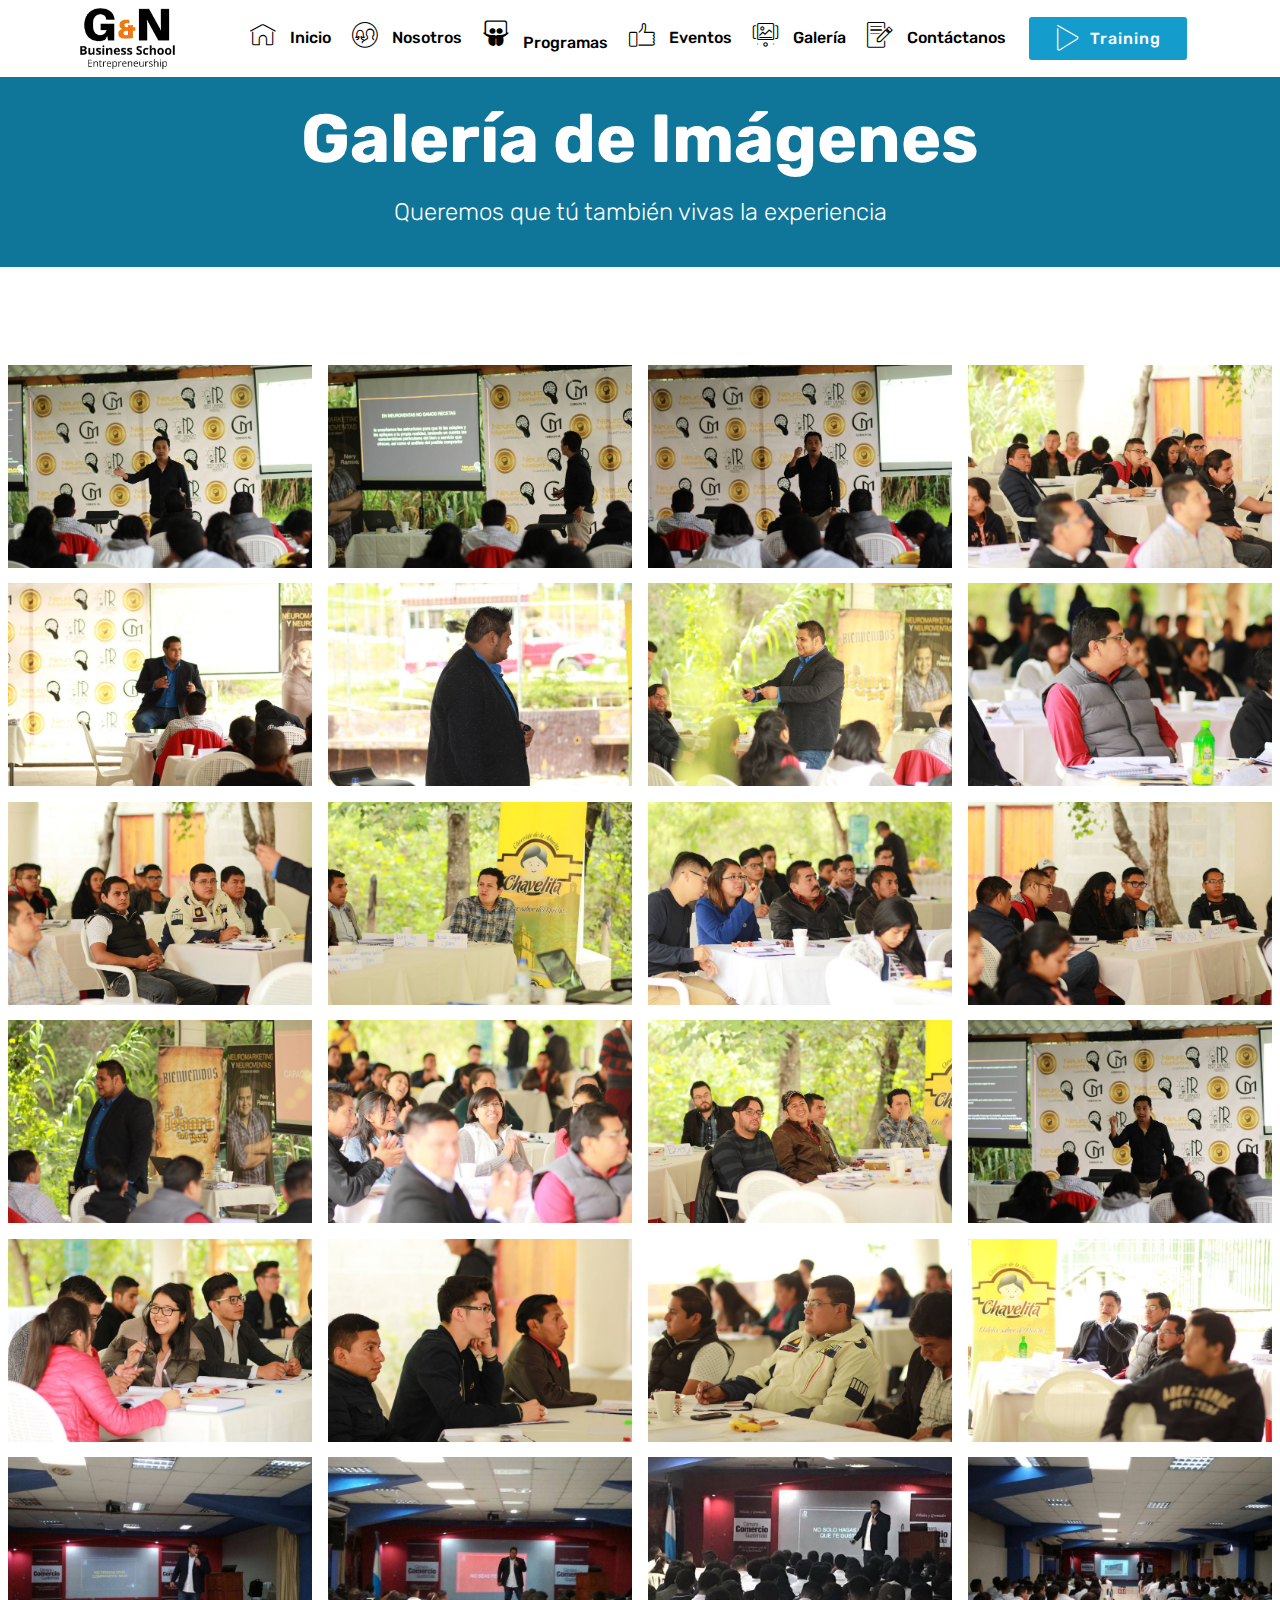
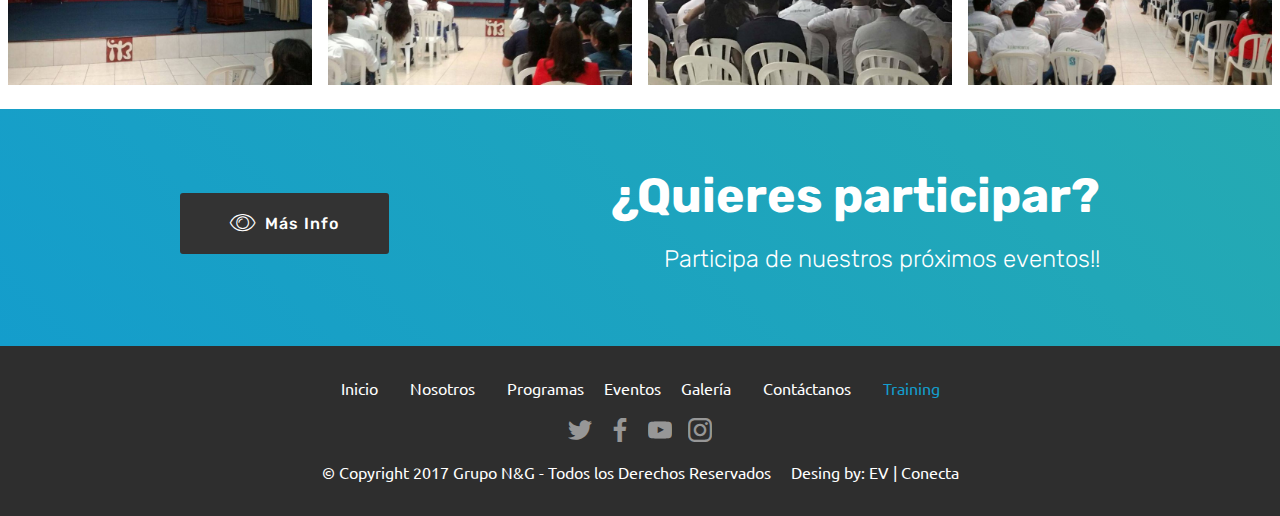
<file: galeria.html>
<!DOCTYPE html>
<html>
<head>
  <!-- Site made with Mobirise Website Builder v4.3.4, https://mobirise.com -->
  <meta charset="UTF-8">
  <meta http-equiv="X-UA-Compatible" content="IE=edge">
  <meta name="generator" content="Mobirise v4.3.4, mobirise.com">
  <meta name="viewport" content="width=device-width, initial-scale=1">
  <link rel="shortcut icon" href="assets/images/2-128x128.png" type="image/x-icon">
  <meta name="description" content="Web Creator Description">
  <title>G&amp;N Business School Entrepreneurship | Conoce las Experiencias en nuestras conferencias y Talleres por Imágenes</title>
  <link rel="stylesheet" href="assets/web/assets/mobirise-icons/mobirise-icons.css">
  <link rel="stylesheet" href="assets/tether/tether.min.css">
  <link rel="stylesheet" href="assets/soundcloud-plugin/style.css">
  <link rel="stylesheet" href="assets/bootstrap/css/bootstrap.min.css">
  <link rel="stylesheet" href="assets/bootstrap/css/bootstrap-grid.min.css">
  <link rel="stylesheet" href="assets/bootstrap/css/bootstrap-reboot.min.css">
  <link rel="stylesheet" href="assets/socicon/css/styles.css">
  <link rel="stylesheet" href="assets/dropdown/css/style.css">
  <link rel="stylesheet" href="assets/theme/css/style.css">
  <link rel="stylesheet" href="assets/mobirise-gallery/style.css">
  <link rel="stylesheet" href="assets/mobirise/css/mbr-additional.css" type="text/css">
  
  
  
</head>
<body>
<section class="menu cid-qwDmnq574q" once="menu" id="menu1-1c" data-rv-view="2961">

    

    <nav class="navbar navbar-expand beta-menu navbar-dropdown align-items-center navbar-fixed-top navbar-toggleable-sm">
        <button class="navbar-toggler navbar-toggler-right" type="button" data-toggle="collapse" data-target="#navbarSupportedContent" aria-controls="navbarSupportedContent" aria-expanded="false" aria-label="Toggle navigation">
            <div class="hamburger">
                <span></span>
                <span></span>
                <span></span>
                <span></span>
            </div>
        </button>
        <div class="menu-logo">
            <div class="navbar-brand">
                <span class="navbar-logo">
                    <a href="index.html">
                         <img src="assets/images/1-312x200.png" alt="Mobirise" title="" media-simple="true" style="height: 3.8rem;">
                    </a>
                </span>
                
            </div>
        </div>
        <div class="collapse navbar-collapse" id="navbarSupportedContent">
            <ul class="navbar-nav nav-dropdown" data-app-modern-menu="true"><li class="nav-item">
                    <a class="nav-link link text-black display-4" href="index.html">
                        <span class="mbri-home mbr-iconfont mbr-iconfont-btn"></span>
                        Inicio</a>
                </li>
                <li class="nav-item">
                    <a class="nav-link link text-black display-4" href="nosotrosnyg.html"><span class="mbri-users mbr-iconfont mbr-iconfont-btn"></span>
                        
                        Nosotros</a>
                </li><li class="nav-item"><a class="nav-link link text-black display-4" href="#"><span class="socicon socicon-slideshare mbr-iconfont mbr-iconfont-btn"></span>
                        
                        Programas</a></li><li class="nav-item"><a class="nav-link link text-black display-4" href="programasyeventos.html"><span class="mbri-like mbr-iconfont mbr-iconfont-btn"></span>
                        
                        Eventos</a></li><li class="nav-item"><a class="nav-link link text-black display-4" href="programasyeventos.html"><span class="mbri-image-slider mbr-iconfont mbr-iconfont-btn"></span>
                        
                        Galería</a></li><li class="nav-item"><a class="nav-link link text-black display-4" href="nosotrosny.html"><span class="mbri-edit mbr-iconfont mbr-iconfont-btn"></span>&nbsp;Contáctanos</a></li></ul>
            <div class="navbar-buttons mbr-section-btn"><a class="btn btn-sm btn-primary display-4" href="https://www.youtube.com/channel/UCOx9YsbYhXjwKOydqkDIzbw" target="_blank"><span class="mbri-play mbr-iconfont mbr-iconfont-btn"></span>
                    
                    Training</a></div>
        </div>
    </nav>
</section>

<section class="engine"><a href="https://mobirise.co/k">free bootstrap templates</a></section><section class="mbr-section content5 cid-qz0YylC5rE" id="content5-1f" data-rv-view="2856">

    

    

    <div class="container">
        <div class="media-container-row">
            <div class="title col-12 col-md-8">
                <h2 class="align-center mbr-bold mbr-white pb-3 mbr-fonts-style display-1">Galería de Imágenes</h2>
                <h3 class="mbr-section-subtitle align-center mbr-light mbr-white pb-3 mbr-fonts-style display-5">Queremos que tú también vivas la experiencia</h3>
                
                
            </div>
        </div>
    </div>
</section>

<section class="mbr-gallery mbr-slider-carousel cid-qz0R6fhagd" id="gallery1-1e" data-rv-view="2859">

    

    <div>
        <div><!-- Filter --><!-- Gallery --><div class="mbr-gallery-row"><div class="mbr-gallery-layout-default"><div><div><div class="mbr-gallery-item mbr-gallery-item--p1" data-video-url="false" data-tags="Awesome"><div href="#lb-gallery1-1e" data-slide-to="0" data-toggle="modal"><img src="assets/images/img-1566-2000x1333-800x533.jpg" alt=""><span class="icon-focus"></span></div></div><div class="mbr-gallery-item mbr-gallery-item--p1" data-video-url="false" data-tags="Responsive"><div href="#lb-gallery1-1e" data-slide-to="1" data-toggle="modal"><img src="assets/images/img-1567-2000x1333-800x533.jpg" alt=""><span class="icon-focus"></span></div></div><div class="mbr-gallery-item mbr-gallery-item--p1" data-video-url="false" data-tags="Creative"><div href="#lb-gallery1-1e" data-slide-to="2" data-toggle="modal"><img src="assets/images/img-1563-2000x1333-800x533.jpg" alt=""><span class="icon-focus"></span></div></div><div class="mbr-gallery-item mbr-gallery-item--p1" data-video-url="false" data-tags="Animated"><div href="#lb-gallery1-1e" data-slide-to="3" data-toggle="modal"><img src="assets/images/img-1531-2000x1333-800x533.jpg" alt=""><span class="icon-focus"></span></div></div><div class="mbr-gallery-item mbr-gallery-item--p1" data-video-url="false" data-tags="Awesome"><div href="#lb-gallery1-1e" data-slide-to="4" data-toggle="modal"><img src="assets/images/img-1505-2000x1333-800x533.jpg" alt=""><span class="icon-focus"></span></div></div><div class="mbr-gallery-item mbr-gallery-item--p1" data-video-url="false" data-tags="Awesome"><div href="#lb-gallery1-1e" data-slide-to="5" data-toggle="modal"><img src="assets/images/img-1517-2000x1333-800x533.jpg" alt=""><span class="icon-focus"></span></div></div><div class="mbr-gallery-item mbr-gallery-item--p1" data-video-url="false" data-tags="Responsive"><div href="#lb-gallery1-1e" data-slide-to="6" data-toggle="modal"><img src="assets/images/img-1526-2000x1333-800x533.jpg" alt=""><span class="icon-focus"></span></div></div><div class="mbr-gallery-item mbr-gallery-item--p1" data-video-url="false" data-tags="Animated"><div href="#lb-gallery1-1e" data-slide-to="7" data-toggle="modal"><img src="assets/images/img-1487-2000x1333-800x533.jpg" alt=""><span class="icon-focus"></span></div></div><div class="mbr-gallery-item mbr-gallery-item--p1" data-video-url="false" data-tags="Animated"><div href="#lb-gallery1-1e" data-slide-to="8" data-toggle="modal"><img src="assets/images/img-1490-2000x1333-800x533.jpg" alt=""><span class="icon-focus"></span></div></div><div class="mbr-gallery-item mbr-gallery-item--p1" data-video-url="false" data-tags="Animated"><div href="#lb-gallery1-1e" data-slide-to="9" data-toggle="modal"><img src="assets/images/img-1493-2000x1333-800x533.jpg" alt=""><span class="icon-focus"></span></div></div><div class="mbr-gallery-item mbr-gallery-item--p1" data-video-url="false" data-tags="Animated"><div href="#lb-gallery1-1e" data-slide-to="10" data-toggle="modal"><img src="assets/images/img-1494-2000x1333-800x533.jpg" alt=""><span class="icon-focus"></span></div></div><div class="mbr-gallery-item mbr-gallery-item--p1" data-video-url="false" data-tags="Animated"><div href="#lb-gallery1-1e" data-slide-to="11" data-toggle="modal"><img src="assets/images/img-1497-2000x1333-800x533.jpg" alt=""><span class="icon-focus"></span></div></div><div class="mbr-gallery-item mbr-gallery-item--p1" data-video-url="false" data-tags="Animated"><div href="#lb-gallery1-1e" data-slide-to="12" data-toggle="modal"><img src="assets/images/img-1535-2000x1333-800x533.jpg" alt=""><span class="icon-focus"></span></div></div><div class="mbr-gallery-item mbr-gallery-item--p1" data-video-url="false" data-tags="Animated"><div href="#lb-gallery1-1e" data-slide-to="13" data-toggle="modal"><img src="assets/images/img-1532-2000x1333-800x533.jpg" alt=""><span class="icon-focus"></span></div></div><div class="mbr-gallery-item mbr-gallery-item--p1" data-video-url="false" data-tags="Animated"><div href="#lb-gallery1-1e" data-slide-to="14" data-toggle="modal"><img src="assets/images/img-1529-2000x1333-800x533.jpg" alt=""><span class="icon-focus"></span></div></div><div class="mbr-gallery-item mbr-gallery-item--p1" data-video-url="false" data-tags="Animated"><div href="#lb-gallery1-1e" data-slide-to="15" data-toggle="modal"><img src="assets/images/img-1564-2000x1333-800x533.jpg" alt=""><span class="icon-focus"></span></div></div><div class="mbr-gallery-item mbr-gallery-item--p1" data-video-url="false" data-tags="Animated"><div href="#lb-gallery1-1e" data-slide-to="16" data-toggle="modal"><img src="assets/images/img-1499-2000x1333-800x533.jpg" alt=""><span class="icon-focus"></span></div></div><div class="mbr-gallery-item mbr-gallery-item--p1" data-video-url="false" data-tags="Animated"><div href="#lb-gallery1-1e" data-slide-to="17" data-toggle="modal"><img src="assets/images/img-1502-2000x1333-800x533.jpg" alt=""><span class="icon-focus"></span></div></div><div class="mbr-gallery-item mbr-gallery-item--p1" data-video-url="false" data-tags="Animated"><div href="#lb-gallery1-1e" data-slide-to="18" data-toggle="modal"><img src="assets/images/img-1512-2000x1333-800x533.jpg" alt=""><span class="icon-focus"></span></div></div><div class="mbr-gallery-item mbr-gallery-item--p1" data-video-url="false" data-tags="Animated"><div href="#lb-gallery1-1e" data-slide-to="19" data-toggle="modal"><img src="assets/images/img-1515-2000x1333-800x533.jpg" alt=""><span class="icon-focus"></span></div></div><div class="mbr-gallery-item mbr-gallery-item--p1" data-video-url="false" data-tags="Animated"><div href="#lb-gallery1-1e" data-slide-to="20" data-toggle="modal"><img src="assets/images/img-5717-1040x780-800x600.jpg" alt=""><span class="icon-focus"></span></div></div><div class="mbr-gallery-item mbr-gallery-item--p1" data-video-url="false" data-tags="Animated"><div href="#lb-gallery1-1e" data-slide-to="21" data-toggle="modal"><img src="assets/images/img-5716-14-1040x780-800x600.jpg" alt=""><span class="icon-focus"></span></div></div><div class="mbr-gallery-item mbr-gallery-item--p1" data-video-url="false" data-tags="Animated"><div href="#lb-gallery1-1e" data-slide-to="22" data-toggle="modal"><img src="assets/images/img-5697-960x720-800x600.jpg" alt=""><span class="icon-focus"></span></div></div><div class="mbr-gallery-item mbr-gallery-item--p1" data-video-url="false" data-tags="Animated"><div href="#lb-gallery1-1e" data-slide-to="23" data-toggle="modal"><img src="assets/images/img-5709-1040x780-800x600.jpg" alt=""><span class="icon-focus"></span></div></div></div></div><div class="clearfix"></div></div></div><!-- Lightbox --><div data-app-prevent-settings="" class="mbr-slider modal fade carousel slide" tabindex="-1" data-keyboard="true" data-interval="false" id="lb-gallery1-1e"><div class="modal-dialog"><div class="modal-content"><div class="modal-body"><ol class="carousel-indicators"><li data-app-prevent-settings="" data-target="#lb-gallery1-1e" data-slide-to="0"></li><li data-app-prevent-settings="" data-target="#lb-gallery1-1e" data-slide-to="1"></li><li data-app-prevent-settings="" data-target="#lb-gallery1-1e" data-slide-to="2"></li><li data-app-prevent-settings="" data-target="#lb-gallery1-1e" data-slide-to="3"></li><li data-app-prevent-settings="" data-target="#lb-gallery1-1e" data-slide-to="4"></li><li data-app-prevent-settings="" data-target="#lb-gallery1-1e" data-slide-to="5"></li><li data-app-prevent-settings="" data-target="#lb-gallery1-1e" data-slide-to="6"></li><li data-app-prevent-settings="" data-target="#lb-gallery1-1e" data-slide-to="7"></li><li data-app-prevent-settings="" data-target="#lb-gallery1-1e" data-slide-to="8"></li><li data-app-prevent-settings="" data-target="#lb-gallery1-1e" data-slide-to="9"></li><li data-app-prevent-settings="" data-target="#lb-gallery1-1e" data-slide-to="10"></li><li data-app-prevent-settings="" data-target="#lb-gallery1-1e" data-slide-to="11"></li><li data-app-prevent-settings="" data-target="#lb-gallery1-1e" data-slide-to="12"></li><li data-app-prevent-settings="" data-target="#lb-gallery1-1e" data-slide-to="13"></li><li data-app-prevent-settings="" data-target="#lb-gallery1-1e" data-slide-to="14"></li><li data-app-prevent-settings="" data-target="#lb-gallery1-1e" data-slide-to="15"></li><li data-app-prevent-settings="" data-target="#lb-gallery1-1e" data-slide-to="16"></li><li data-app-prevent-settings="" data-target="#lb-gallery1-1e" data-slide-to="17"></li><li data-app-prevent-settings="" data-target="#lb-gallery1-1e" data-slide-to="18"></li><li data-app-prevent-settings="" data-target="#lb-gallery1-1e" data-slide-to="19"></li><li data-app-prevent-settings="" data-target="#lb-gallery1-1e" data-slide-to="20"></li><li data-app-prevent-settings="" data-target="#lb-gallery1-1e" data-slide-to="21"></li><li data-app-prevent-settings="" data-target="#lb-gallery1-1e" data-slide-to="22"></li><li data-app-prevent-settings="" data-target="#lb-gallery1-1e" class=" active" data-slide-to="23"></li></ol><div class="carousel-inner"><div class="carousel-item"><img src="assets/images/img-1566-2000x1333.jpg" alt=""></div><div class="carousel-item"><img src="assets/images/img-1567-2000x1333.jpg" alt=""></div><div class="carousel-item"><img src="assets/images/img-1563-2000x1333.jpg" alt=""></div><div class="carousel-item"><img src="assets/images/img-1531-2000x1333.jpg" alt=""></div><div class="carousel-item"><img src="assets/images/img-1505-2000x1333.jpg" alt=""></div><div class="carousel-item"><img src="assets/images/img-1517-2000x1333.jpg" alt=""></div><div class="carousel-item"><img src="assets/images/img-1526-2000x1333.jpg" alt=""></div><div class="carousel-item"><img src="assets/images/img-1487-2000x1333.jpg" alt=""></div><div class="carousel-item"><img src="assets/images/img-1490-2000x1333.jpg" alt=""></div><div class="carousel-item"><img src="assets/images/img-1493-2000x1333.jpg" alt=""></div><div class="carousel-item"><img src="assets/images/img-1494-2000x1333.jpg" alt=""></div><div class="carousel-item"><img src="assets/images/img-1497-2000x1333.jpg" alt=""></div><div class="carousel-item"><img src="assets/images/img-1535-2000x1333.jpg" alt=""></div><div class="carousel-item"><img src="assets/images/img-1532-2000x1333.jpg" alt=""></div><div class="carousel-item"><img src="assets/images/img-1529-2000x1333.jpg" alt=""></div><div class="carousel-item"><img src="assets/images/img-1564-2000x1333.jpg" alt=""></div><div class="carousel-item"><img src="assets/images/img-1499-2000x1333.jpg" alt=""></div><div class="carousel-item"><img src="assets/images/img-1502-2000x1333.jpg" alt=""></div><div class="carousel-item"><img src="assets/images/img-1512-2000x1333.jpg" alt=""></div><div class="carousel-item"><img src="assets/images/img-1515-2000x1333.jpg" alt=""></div><div class="carousel-item"><img src="assets/images/img-5717-1040x780.jpg" alt=""></div><div class="carousel-item"><img src="assets/images/img-5716-14-1040x780.jpg" alt=""></div><div class="carousel-item"><img src="assets/images/img-5697-960x720.jpg" alt=""></div><div class="carousel-item active"><img src="assets/images/img-5709-1040x780.jpg" alt=""></div></div><a class="carousel-control carousel-control-prev" role="button" data-slide="prev" href="#lb-gallery1-1e"><span class="mbri-left mbr-iconfont" aria-hidden="true"></span><span class="sr-only">Previous</span></a><a class="carousel-control carousel-control-next" role="button" data-slide="next" href="#lb-gallery1-1e"><span class="mbri-right mbr-iconfont" aria-hidden="true"></span><span class="sr-only">Next</span></a><a class="close" href="#" role="button" data-dismiss="modal"><span class="sr-only">Close</span></a></div></div></div></div></div>
    </div>

</section>

<section class="mbr-section info2 cid-qz0Z64fNZH" id="info2-1g" data-rv-view="2958">

    

    

    <div class="container">
        <div class="row justify-content-center">
            <div class="media-container-column col-12 col-lg-3 col-md-4">
                <div class="mbr-section-btn align-left py-4"><a class="btn btn-black display-4" href="programasyeventos.html">
                    <span class="mbri-preview mbr-iconfont"></span>
                    Más Info</a></div>
            </div>
            <div class="media-container-column title col-12 col-lg-7 col-md-6">
                <h2 class="align-right mbr-bold mbr-white pb-3 mbr-fonts-style display-2">¿Quieres participar?</h2>
                <h3 class="mbr-section-subtitle align-right mbr-light mbr-white mbr-fonts-style display-5">
                    Participa de nuestros próximos eventos!!</h3>
            </div>
        </div>
    </div>
</section>

<section once="" class="cid-qwDEda5wSh" id="footer7-1d" data-rv-view="2963">

    

    

    <div class="container">
        <div class="media-container-row align-center mbr-white">
            <div class="row">
                <ul class="foot-menu">
                    
                    
                    
                    
                    
                <li class="foot-menu-item mbr-fonts-style display-7"><a href="index.html" class="text-white">Inicio</a></li><li class="foot-menu-item mbr-fonts-style display-7"><a href="nosotrosnyg.html" class="text-white">Nosotros</a></li><li class="foot-menu-item mbr-fonts-style display-7"><a href="#" class="text-white">Programas</a> &nbsp; &nbsp; <a href="programasyeventos.html" class="text-white">Eventos</a> &nbsp; &nbsp; <a href="galeria.html" class="text-white">Galería</a></li><li class="foot-menu-item mbr-fonts-style display-7"><a href="nosotrosny.html" class="text-white">Contáctanos</a></li><li class="foot-menu-item mbr-fonts-style display-7"><a href="https://www.youtube.com/channel/UCOx9YsbYhXjwKOydqkDIzbw" target="_blank">Training</a></li></ul>
            </div>
            <div class="row">
                <div class="social-list align-right pb-2">
                    
                    
                    
                    
                    
                    
                <div class="soc-item">
                        <a href="#">
                            <span class="mbr-iconfont mbr-iconfont-social socicon-twitter socicon" media-simple="true"></span>
                        </a>
                    </div><div class="soc-item">
                        <a href="#">
                            <span class="mbr-iconfont mbr-iconfont-social socicon-facebook socicon" media-simple="true"></span>
                        </a>
                    </div><div class="soc-item">
                        <a href="#" target="_blank">
                            <span class="mbr-iconfont mbr-iconfont-social socicon-youtube socicon" media-simple="true"></span>
                        </a>
                    </div><div class="soc-item">
                        <a href="#">
                            <span class="mbr-iconfont mbr-iconfont-social socicon-instagram socicon" media-simple="true"></span>
                        </a>
                    </div></div>
            </div>
            <div class="row row-copirayt">
                <p class="mbr-text mb-0 mbr-fonts-style mbr-white display-7">
                    © Copyright 2017 Grupo N&amp;G - Todos los Derechos Reservados &nbsp; &nbsp; Desing by: EV | Conecta</p>
            </div>
        </div>
    </div>
</section>


  <script src="assets/web/assets/jquery/jquery.min.js"></script>
  <script src="assets/popper/popper.min.js"></script>
  <script src="assets/tether/tether.min.js"></script>
  <script src="assets/bootstrap/js/bootstrap.min.js"></script>
  <script src="assets/masonry/masonry.pkgd.min.js"></script>
  <script src="assets/imagesloaded/imagesloaded.pkgd.min.js"></script>
  <script src="assets/smooth-scroll/smooth-scroll.js"></script>
  <script src="assets/touch-swipe/jquery.touch-swipe.min.js"></script>
  <script src="assets/jquery-mb-vimeo_player/jquery.mb.vimeo_player.js"></script>
  <script src="assets/dropdown/js/script.min.js"></script>
  <script src="assets/bootstrap-carousel-swipe/bootstrap-carousel-swipe.js"></script>
  <script src="assets/theme/js/script.js"></script>
  <script src="assets/mobirise-slider-video/script.js"></script>
  <script src="assets/mobirise-gallery/player.min.js"></script>
  <script src="assets/mobirise-gallery/script.js"></script>
  
  
</body>
</html>
</file>
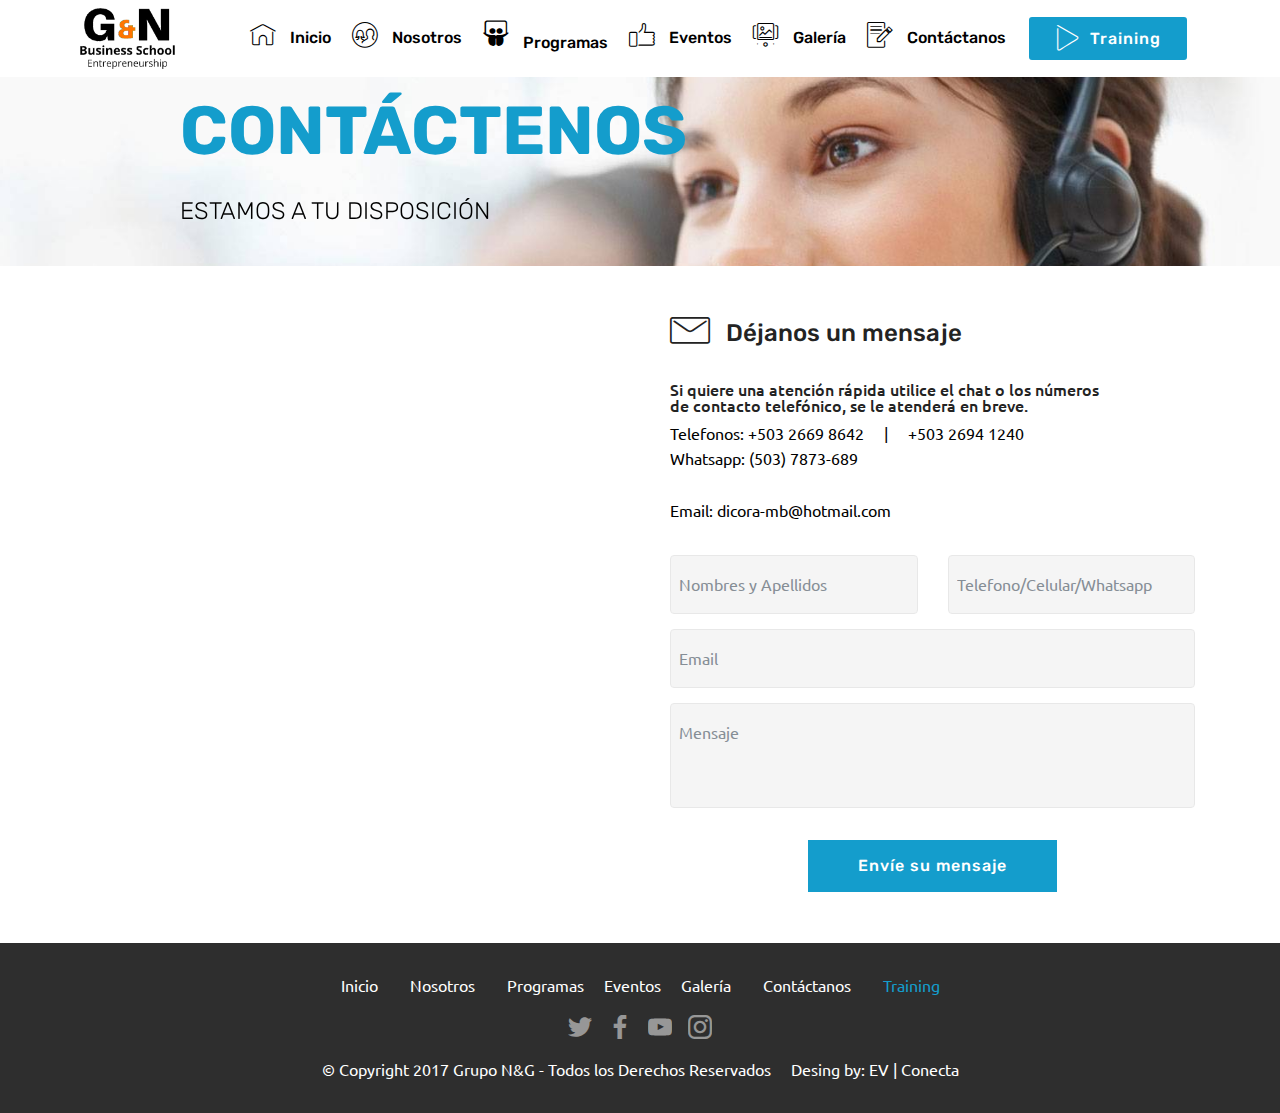
<file: nosotrosny.html>
<!DOCTYPE html>
<html>
<head>
  <!-- Site made with Mobirise Website Builder v4.3.4, https://mobirise.com -->
  <meta charset="UTF-8">
  <meta http-equiv="X-UA-Compatible" content="IE=edge">
  <meta name="generator" content="Mobirise v4.3.4, mobirise.com">
  <meta name="viewport" content="width=device-width, initial-scale=1">
  <link rel="shortcut icon" href="assets/images/2-128x128.png" type="image/x-icon">
  <meta name="description" content="Site Maker Description">
  <title>G&amp;N Business School Entrepreneurship | Contacto</title>
  <link rel="stylesheet" href="assets/web/assets/mobirise-icons/mobirise-icons.css">
  <link rel="stylesheet" href="assets/tether/tether.min.css">
  <link rel="stylesheet" href="assets/soundcloud-plugin/style.css">
  <link rel="stylesheet" href="assets/bootstrap/css/bootstrap.min.css">
  <link rel="stylesheet" href="assets/bootstrap/css/bootstrap-grid.min.css">
  <link rel="stylesheet" href="assets/bootstrap/css/bootstrap-reboot.min.css">
  <link rel="stylesheet" href="assets/dropdown/css/style.css">
  <link rel="stylesheet" href="assets/socicon/css/styles.css">
  <link rel="stylesheet" href="assets/theme/css/style.css">
  <link rel="stylesheet" href="assets/mobirise/css/mbr-additional.css" type="text/css">
  
  
  
</head>
<body>
<section class="menu cid-qwDmnq574q" once="menu" id="menu1-w" data-rv-view="2765">

    

    <nav class="navbar navbar-expand beta-menu navbar-dropdown align-items-center navbar-fixed-top navbar-toggleable-sm">
        <button class="navbar-toggler navbar-toggler-right" type="button" data-toggle="collapse" data-target="#navbarSupportedContent" aria-controls="navbarSupportedContent" aria-expanded="false" aria-label="Toggle navigation">
            <div class="hamburger">
                <span></span>
                <span></span>
                <span></span>
                <span></span>
            </div>
        </button>
        <div class="menu-logo">
            <div class="navbar-brand">
                <span class="navbar-logo">
                    <a href="index.html">
                         <img src="assets/images/1-312x200.png" alt="Mobirise" title="" media-simple="true" style="height: 3.8rem;">
                    </a>
                </span>
                
            </div>
        </div>
        <div class="collapse navbar-collapse" id="navbarSupportedContent">
            <ul class="navbar-nav nav-dropdown" data-app-modern-menu="true"><li class="nav-item">
                    <a class="nav-link link text-black display-4" href="index.html">
                        <span class="mbri-home mbr-iconfont mbr-iconfont-btn"></span>
                        Inicio</a>
                </li>
                <li class="nav-item">
                    <a class="nav-link link text-black display-4" href="nosotrosnyg.html"><span class="mbri-users mbr-iconfont mbr-iconfont-btn"></span>
                        
                        Nosotros</a>
                </li><li class="nav-item"><a class="nav-link link text-black display-4" href="#"><span class="socicon socicon-slideshare mbr-iconfont mbr-iconfont-btn"></span>
                        
                        Programas</a></li><li class="nav-item"><a class="nav-link link text-black display-4" href="programasyeventos.html"><span class="mbri-like mbr-iconfont mbr-iconfont-btn"></span>
                        
                        Eventos</a></li><li class="nav-item"><a class="nav-link link text-black display-4" href="programasyeventos.html"><span class="mbri-image-slider mbr-iconfont mbr-iconfont-btn"></span>
                        
                        Galería</a></li><li class="nav-item"><a class="nav-link link text-black display-4" href="nosotrosny.html"><span class="mbri-edit mbr-iconfont mbr-iconfont-btn"></span>&nbsp;Contáctanos</a></li></ul>
            <div class="navbar-buttons mbr-section-btn"><a class="btn btn-sm btn-primary display-4" href="https://www.youtube.com/channel/UCOx9YsbYhXjwKOydqkDIzbw" target="_blank"><span class="mbri-play mbr-iconfont mbr-iconfont-btn"></span>
                    
                    Training</a></div>
        </div>
    </nav>
</section>

<section class="engine"><a href="https://mobirise.co/a">web builder</a></section><section class="header1 cid-qz02Tq0if5 mbr-parallax-background" id="header1-y" data-rv-view="2759">

    

    

    <div class="container">
        <div class="row justify-content-md-center">
            <div class="mbr-white col-md-10">
                <h1 class="mbr-section-title align-center mbr-bold pb-3 mbr-fonts-style display-1">
                    CONTÁCTENOS</h1>
                <h3 class="mbr-section-subtitle align-center mbr-light pb-3 mbr-fonts-style display-5">ESTAMOS A TU DISPOSICIÓN</h3>
                
                
            </div>
        </div>
    </div>

</section>

<section class="mbr-section form4 cid-qz02WVNBhh" id="form4-z" data-rv-view="2762">

    

    
    <div class="container">
        <div class="row">
            <div class="col-md-6">
                <div class="google-map"><iframe frameborder="0" style="border:0" src="https://www.google.com/maps/embed/v1/place?key=AIzaSyA0Dx_boXQiwvdz8sJHoYeZNVTdoWONYkU&amp;q=place_id:ChIJCwurp2Eqe48R43S199OM7Q4" allowfullscreen=""></iframe></div>
            </div>
            <div class="col-md-6">
                
                <div>
                    <div class="icon-block pb-3">
                        <span class="icon-block__icon">
                            <span class="mbr-iconfont mbri-letter" style="font-size: 40px;" media-simple="true"></span>
                        </span>
                        <h4 class="icon-block__title align-left mbr-fonts-style display-5"><span style="font-style: normal;">
                            Déjanos un mensaje</span></h4>
                    </div>
                    <div class="icon-contacts pb-3">
                        <h5 class="align-left mbr-fonts-style display-7">
                            Si quiere una atención rápida utilice el chat o los números<br>de contacto telefónico, se le atenderá en breve.</h5>
                        <p class="mbr-text align-left mbr-fonts-style display-7">Telefonos: +503 2669 8642 &nbsp; &nbsp; | &nbsp; &nbsp; +503 2694 1240<br><span style="font-size: 1rem;">Whatsapp: (503) 7873-689</span><br><br>Email: dicora-mb@hotmail.com</p>
                    </div>
                </div>
                <div data-form-type="formoid">
                    <div data-form-alert="" hidden="">Gracias por escribirnos, le responderemos en breve!</div>
                    <form class="block mbr-form" action="https://mobirise.com/" method="post" data-form-title="Mobirise Form"><input type="hidden" data-form-email="true" value="PptPdMdArtshQ2mJ5DCKVcKr5xt2GrWshcFc/n0FwNL/XHOcX58YR64QSz/XlXUNayGtA6KlqJ0kVQR9PuAJUBAadKRT2ZcpL7hLmVb/fUxqC7NBNqJIhC9/oqrMxQaL">
                        <div class="row">
                            <div class="col-md-6 multi-horizontal" data-for="name">
                                <input type="text" class="form-control input" name="name" data-form-field="Name" placeholder="Nombres y Apellidos" required="" id="name-form4-z">
                            </div>
                            <div class="col-md-6 multi-horizontal" data-for="phone">
                                <input type="text" class="form-control input" name="phone" data-form-field="Phone" placeholder="Telefono/Celular/Whatsapp" required="" id="phone-form4-z">
                            </div>
                            <div class="col-md-12" data-for="email">
                                <input type="text" class="form-control input" name="email" data-form-field="Email" placeholder="Email" required="" id="email-form4-z">
                            </div>
                            <div class="col-md-12" data-for="message">
                                <textarea class="form-control input" name="message" rows="3" data-form-field="Message" placeholder="Mensaje" style="resize:none" id="message-form4-z"></textarea>
                            </div>
                            <div class="input-group-btn col-md-12" style="margin-top: 10px;"><button href="" type="submit" class="btn btn-primary btn-form display-4">Envíe su mensaje</button></div>
                        </div>
                    </form>
                </div>
            </div>
        </div>
    </div>
</section>

<section once="" class="cid-qwDEda5wSh" id="footer7-x" data-rv-view="2767">

    

    

    <div class="container">
        <div class="media-container-row align-center mbr-white">
            <div class="row">
                <ul class="foot-menu">
                    
                    
                    
                    
                    
                <li class="foot-menu-item mbr-fonts-style display-7"><a href="index.html" class="text-white">Inicio</a></li><li class="foot-menu-item mbr-fonts-style display-7"><a href="nosotrosnyg.html" class="text-white">Nosotros</a></li><li class="foot-menu-item mbr-fonts-style display-7"><a href="#" class="text-white">Programas</a> &nbsp; &nbsp; <a href="programasyeventos.html" class="text-white">Eventos</a> &nbsp; &nbsp; <a href="galeria.html" class="text-white">Galería</a></li><li class="foot-menu-item mbr-fonts-style display-7"><a href="nosotrosny.html" class="text-white">Contáctanos</a></li><li class="foot-menu-item mbr-fonts-style display-7"><a href="https://www.youtube.com/channel/UCOx9YsbYhXjwKOydqkDIzbw" target="_blank">Training</a></li></ul>
            </div>
            <div class="row">
                <div class="social-list align-right pb-2">
                    
                    
                    
                    
                    
                    
                <div class="soc-item">
                        <a href="#">
                            <span class="mbr-iconfont mbr-iconfont-social socicon-twitter socicon" media-simple="true"></span>
                        </a>
                    </div><div class="soc-item">
                        <a href="#">
                            <span class="mbr-iconfont mbr-iconfont-social socicon-facebook socicon" media-simple="true"></span>
                        </a>
                    </div><div class="soc-item">
                        <a href="#" target="_blank">
                            <span class="mbr-iconfont mbr-iconfont-social socicon-youtube socicon" media-simple="true"></span>
                        </a>
                    </div><div class="soc-item">
                        <a href="#">
                            <span class="mbr-iconfont mbr-iconfont-social socicon-instagram socicon" media-simple="true"></span>
                        </a>
                    </div></div>
            </div>
            <div class="row row-copirayt">
                <p class="mbr-text mb-0 mbr-fonts-style mbr-white display-7">
                    © Copyright 2017 Grupo N&amp;G - Todos los Derechos Reservados &nbsp; &nbsp; Desing by: EV | Conecta</p>
            </div>
        </div>
    </div>
</section>


  <script src="assets/web/assets/jquery/jquery.min.js"></script>
  <script src="assets/popper/popper.min.js"></script>
  <script src="assets/tether/tether.min.js"></script>
  <script src="assets/bootstrap/js/bootstrap.min.js"></script>
  <script src="assets/smooth-scroll/smooth-scroll.js"></script>
  <script src="assets/jarallax/jarallax.min.js"></script>
  <script src="assets/dropdown/js/script.min.js"></script>
  <script src="assets/touch-swipe/jquery.touch-swipe.min.js"></script>
  <script src="assets/theme/js/script.js"></script>
  <script src="assets/formoid/formoid.min.js"></script>
  
  
</body>
</html>
</file>
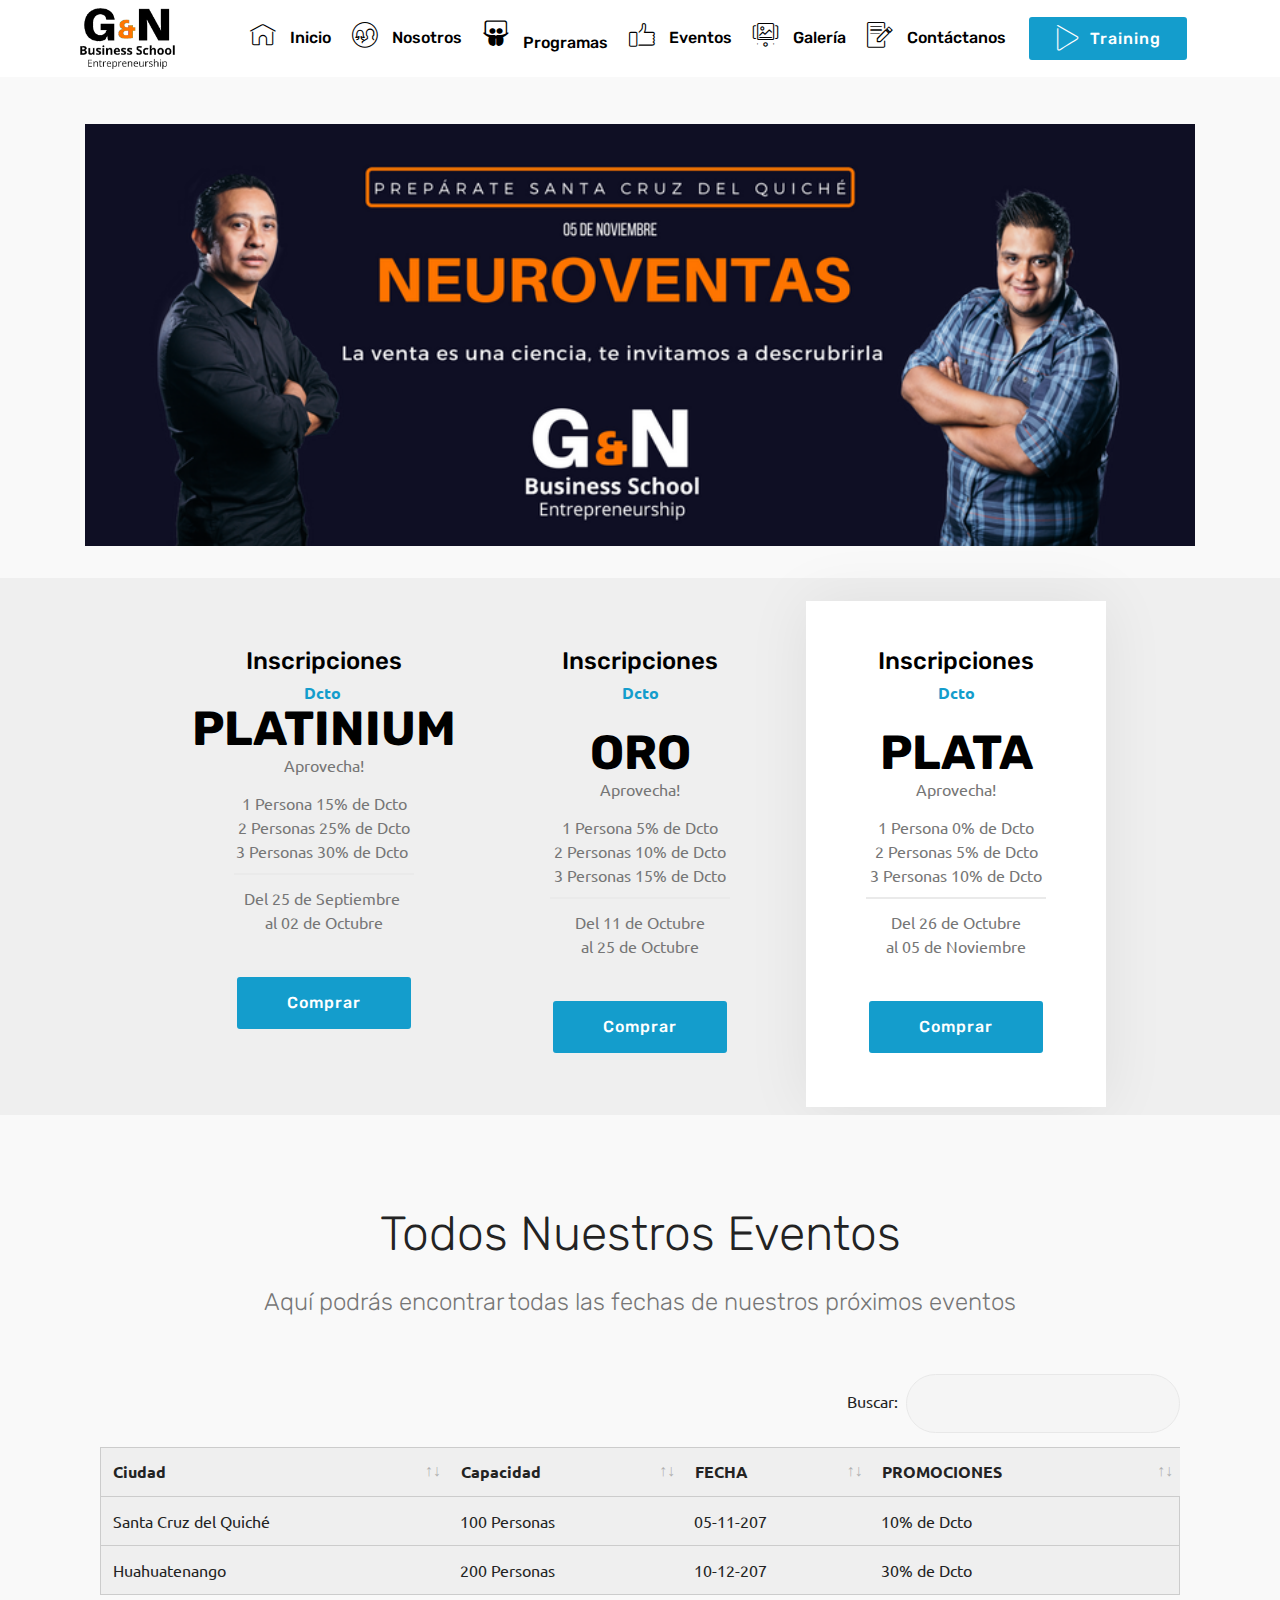
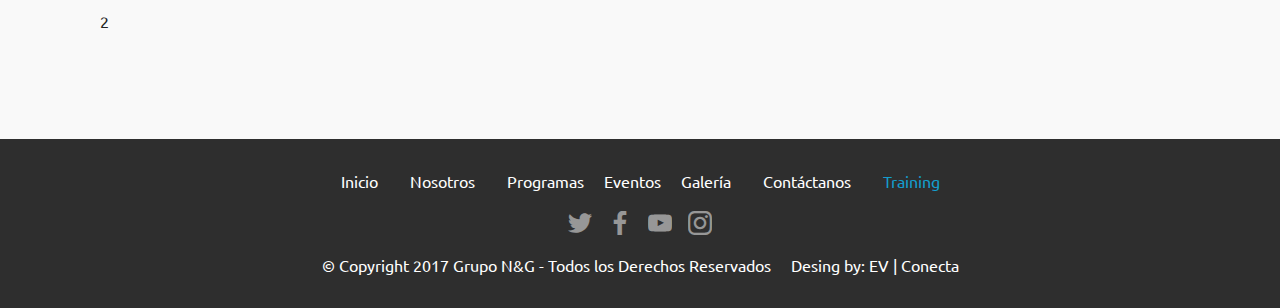
<file: programasyeventos.html>
<!DOCTYPE html>
<html>
<head>
  <!-- Site made with Mobirise Website Builder v4.3.4, https://mobirise.com -->
  <meta charset="UTF-8">
  <meta http-equiv="X-UA-Compatible" content="IE=edge">
  <meta name="generator" content="Mobirise v4.3.4, mobirise.com">
  <meta name="viewport" content="width=device-width, initial-scale=1">
  <link rel="shortcut icon" href="assets/images/2-128x128.png" type="image/x-icon">
  <meta name="description" content="Web Page Builder Description">
  <title>G&amp;N Business School Entrepreneurship | Eventos</title>
  <link rel="stylesheet" href="assets/web/assets/mobirise-icons/mobirise-icons.css">
  <link rel="stylesheet" href="assets/tether/tether.min.css">
  <link rel="stylesheet" href="assets/soundcloud-plugin/style.css">
  <link rel="stylesheet" href="assets/bootstrap/css/bootstrap.min.css">
  <link rel="stylesheet" href="assets/bootstrap/css/bootstrap-grid.min.css">
  <link rel="stylesheet" href="assets/bootstrap/css/bootstrap-reboot.min.css">
  <link rel="stylesheet" href="assets/data-tables/data-tables.bootstrap4.min.css">
  <link rel="stylesheet" href="assets/dropdown/css/style.css">
  <link rel="stylesheet" href="assets/socicon/css/styles.css">
  <link rel="stylesheet" href="assets/theme/css/style.css">
  <link rel="stylesheet" href="assets/mobirise/css/mbr-additional.css" type="text/css">
  
  
  
</head>
<body>
<section class="menu cid-qwDmnq574q" once="menu" id="menu1-12" data-rv-view="2831">

    

    <nav class="navbar navbar-expand beta-menu navbar-dropdown align-items-center navbar-fixed-top navbar-toggleable-sm">
        <button class="navbar-toggler navbar-toggler-right" type="button" data-toggle="collapse" data-target="#navbarSupportedContent" aria-controls="navbarSupportedContent" aria-expanded="false" aria-label="Toggle navigation">
            <div class="hamburger">
                <span></span>
                <span></span>
                <span></span>
                <span></span>
            </div>
        </button>
        <div class="menu-logo">
            <div class="navbar-brand">
                <span class="navbar-logo">
                    <a href="index.html">
                         <img src="assets/images/1-312x200.png" alt="Mobirise" title="" media-simple="true" style="height: 3.8rem;">
                    </a>
                </span>
                
            </div>
        </div>
        <div class="collapse navbar-collapse" id="navbarSupportedContent">
            <ul class="navbar-nav nav-dropdown" data-app-modern-menu="true"><li class="nav-item">
                    <a class="nav-link link text-black display-4" href="index.html">
                        <span class="mbri-home mbr-iconfont mbr-iconfont-btn"></span>
                        Inicio</a>
                </li>
                <li class="nav-item">
                    <a class="nav-link link text-black display-4" href="nosotrosnyg.html"><span class="mbri-users mbr-iconfont mbr-iconfont-btn"></span>
                        
                        Nosotros</a>
                </li><li class="nav-item"><a class="nav-link link text-black display-4" href="#"><span class="socicon socicon-slideshare mbr-iconfont mbr-iconfont-btn"></span>
                        
                        Programas</a></li><li class="nav-item"><a class="nav-link link text-black display-4" href="programasyeventos.html"><span class="mbri-like mbr-iconfont mbr-iconfont-btn"></span>
                        
                        Eventos</a></li><li class="nav-item"><a class="nav-link link text-black display-4" href="programasyeventos.html"><span class="mbri-image-slider mbr-iconfont mbr-iconfont-btn"></span>
                        
                        Galería</a></li><li class="nav-item"><a class="nav-link link text-black display-4" href="nosotrosny.html"><span class="mbri-edit mbr-iconfont mbr-iconfont-btn"></span>&nbsp;Contáctanos</a></li></ul>
            <div class="navbar-buttons mbr-section-btn"><a class="btn btn-sm btn-primary display-4" href="https://www.youtube.com/channel/UCOx9YsbYhXjwKOydqkDIzbw" target="_blank"><span class="mbri-play mbr-iconfont mbr-iconfont-btn"></span>
                    
                    Training</a></div>
        </div>
    </nav>
</section>

<section class="engine"><a href="https://mobirise.co/e">web creation software</a></section><section class="features14 cid-qz0vCO0Io9" id="features14-1a" data-rv-view="2790">
    
    

    
    <div class="container align-center">
        
        
        <div class="media-container-column">
            <div class="row justify-content-center">
                <div class="card p-4 col-12 col-md-6">
                    <div class="media pb-3">
                        
                        <div class="media-body">
                            
                        </div>
                    </div>                
                    <div class="card-box align-left">
                        
                    </div>
                </div>

                <div class="card p-4 col-12 col-md-6">
                <div class="media pb-3">
                    
                    <div class="media-body">
                        
                    </div>
                </div>
                    <div class="card-box align-left">
                        
                    </div>
                </div>

                

                
            </div>
            <div class="media-container-row">
                <div class="mbr-figure" style="width: 100%;">
                    <img src="assets/images/neuroventas-5-828x315.png" alt="Mobirise" title="" media-simple="true">
                </div>
            </div>
        </div>
    </div>
</section>

<section class="cid-qz0a9muePg" id="pricing-tables2-16" data-rv-view="2793">

    

    

    <div class="container">
        <div class="media-container-row">

            <div class="plan col-12 mx-2 my-2 justify-content-center col-lg-4">
                <div class="plan-header text-center pt-5">
                    <h3 class="plan-title mbr-fonts-style display-5">
                        Inscripciones</h3>
                    <div class="plan-price">
                        <span class="price-value mbr-fonts-style display-7">Dcto&nbsp;</span>
                        <span class="price-figure mbr-fonts-style display-2">PLATINIUM</span>
                        <small class="price-term mbr-fonts-style display-7">Aprovecha!</small>
                    </div>
                </div>
                <div class="plan-body">
                    <div class="plan-list align-center">
                        <ul class="list-group list-group-flush mbr-fonts-style display-7">
                            <li class="list-group-item">
                                1 Persona 15% de Dcto <br>2 Personas 25% de Dcto <br>3 Personas 30% de Dcto&nbsp;</li>
                            <li class="list-group-item">Del 25 de Septiembre&nbsp;<br><span style="background-color: transparent; font-size: 1rem;">al 02 de Octubre</span></li>
                        </ul>
                    </div>
                    <div class="mbr-section-btn text-center py-4 pb-5"><a href="http://m.me/GyNBusinessSchoolEntrepreneurs" class="btn btn-primary display-4" target="_blank">Comprar</a></div>
                </div>
            </div>

            <div class="plan col-12 mx-2 my-2 justify-content-center col-lg-4">
                <div class="plan-header text-center pt-5">
                    <h3 class="plan-title mbr-fonts-style display-5">
                        Inscripciones</h3>
                    <div class="plan-price">
                        <span class="price-value mbr-fonts-style display-7">
                            Dcto
                        </span>
                        <span class="price-figure mbr-fonts-style display-2"><br>ORO</span>
                        <small class="price-term mbr-fonts-style display-7"><br>Aprovecha!</small>
                    </div>
                </div>
                <div class="plan-body">
                    <div class="plan-list align-center">
                        <ul class="list-group list-group-flush mbr-fonts-style display-7">
                            <li class="list-group-item">1 Persona 5% de Dcto<br><span style="background-color: transparent; font-size: 1rem;">2 Personas 10% de Dcto<br></span><span style="background-color: transparent; font-size: 1rem;">3 Personas 15% de Dcto</span></li>
                            <li class="list-group-item">Del 11 de Octubre <br>al 25 de Octubre</li>
                        </ul>
                    </div>
                    <div class="mbr-section-btn text-center py-4 pb-5"><a href="http://m.me/GyNBusinessSchoolEntrepreneurs" class="btn btn-primary display-4" target="_blank">Comprar</a></div>
                </div>
            </div>

            <div class="plan col-12 mx-2 my-2 justify-content-center favorite col-lg-4">
                <div class="plan-header text-center pt-5">
                    <h3 class="plan-title mbr-fonts-style display-5">
                        Inscripciones</h3>
                    <div class="plan-price">
                        <span class="price-value mbr-fonts-style display-7">
                            Dcto
                        </span>
                        <span class="price-figure mbr-fonts-style display-2"><br>PLATA</span>
                        <small class="price-term mbr-fonts-style display-7">
                            <br>Aprovecha!</small>
                    </div>
                </div>
                <div class="plan-body">
                    <div class="plan-list align-center">
                        <ul class="list-group list-group-flush mbr-fonts-style display-7">
                            <li class="list-group-item">1 Persona 0% de Dcto<br><span style="background-color: transparent; font-size: 1rem;">2 Personas 5% de Dcto<br></span><span style="background-color: transparent; font-size: 1rem;">3 Personas 10% de Dcto</span></li>
                            <li class="list-group-item">Del 26 de Octubre<br>al 05 de Noviembre</li>
                        </ul>
                    </div>
                    <div class="mbr-section-btn text-center py-4 pb-5"><a href="http://m.me/GyNBusinessSchoolEntrepreneurs" class="btn btn-primary display-4" target="_blank">Comprar</a></div>
                </div>
            </div>

            

        </div>
    </div>
</section>

<section class="section-table cid-qz0x6Trle2" id="table1-1b" data-rv-view="2796">

  
  
  <div class="container container-table">
      <h2 class="mbr-section-title mbr-fonts-style align-center pb-3 display-2">Todos Nuestros Eventos</h2>
      <h3 class="mbr-section-subtitle mbr-fonts-style align-center pb-5 mbr-light display-5">Aquí podrás encontrar todas las fechas de nuestros próximos eventos</h3>
      <div class="table-wrapper">
        <div class="container">
          <div class="row search">
            <div class="col-md-6"></div>
            <div class="col-md-6">
                <div class="dataTables_filter">
                  <label class="searchInfo mbr-fonts-style display-7">Buscar:</label>
                  <input class="form-control input-sm" disabled="">
                </div>
            </div>
          </div>
        </div>

        <div class="container scroll">
          <table class="table isSearch" cellspacing="0">
            <thead>
              <tr class="table-heads ">
                  
                  
                  
                  
              <th class="head-item mbr-fonts-style display-7">
                      Ciudad</th><th class="head-item mbr-fonts-style display-7">
                      Capacidad</th><th class="head-item mbr-fonts-style display-7">
                      FECHA</th><th class="head-item mbr-fonts-style display-7">
                      PROMOCIONES</th></tr>
            </thead>

            <tbody>
              
              
              
              
            <tr> 
                
                
                
                
              <td class="body-item mbr-fonts-style display-7">Santa Cruz del Quiché</td><td class="body-item mbr-fonts-style display-7">100 Personas</td><td class="body-item mbr-fonts-style display-7">05-11-207</td><td class="body-item mbr-fonts-style display-7">10% de Dcto</td></tr><tr> 
                
                
                
                
              <td class="body-item mbr-fonts-style display-7">Huahuatenango</td><td class="body-item mbr-fonts-style display-7">200 Personas</td><td class="body-item mbr-fonts-style display-7">10-12-207</td><td class="body-item mbr-fonts-style display-7">30% de Dcto</td></tr></tbody>
          </table>
        </div>
        <div class="container table-info-container">
          <div class="row info">
            <div class="col-md-6">
              <div class="dataTables_info mbr-fonts-style display-7">
                <span class="infoBefore"></span>
                <span class="inactive infoRows"></span>
                <span class="infoAfter"></span>
                <span class="infoFilteredBefore"></span>
                <span class="inactive infoRows"></span>
                <span class="infoFilteredAfter"></span>
              </div>
            </div>
            <div class="col-md-6"></div>
          </div>
        </div>
      </div>
    </div>
</section>

<section once="" class="cid-qwDEda5wSh" id="footer7-13" data-rv-view="2833">

    

    

    <div class="container">
        <div class="media-container-row align-center mbr-white">
            <div class="row">
                <ul class="foot-menu">
                    
                    
                    
                    
                    
                <li class="foot-menu-item mbr-fonts-style display-7"><a href="index.html" class="text-white">Inicio</a></li><li class="foot-menu-item mbr-fonts-style display-7"><a href="nosotrosnyg.html" class="text-white">Nosotros</a></li><li class="foot-menu-item mbr-fonts-style display-7"><a href="#" class="text-white">Programas</a> &nbsp; &nbsp; <a href="programasyeventos.html" class="text-white">Eventos</a> &nbsp; &nbsp; <a href="galeria.html" class="text-white">Galería</a></li><li class="foot-menu-item mbr-fonts-style display-7"><a href="nosotrosny.html" class="text-white">Contáctanos</a></li><li class="foot-menu-item mbr-fonts-style display-7"><a href="https://www.youtube.com/channel/UCOx9YsbYhXjwKOydqkDIzbw" target="_blank">Training</a></li></ul>
            </div>
            <div class="row">
                <div class="social-list align-right pb-2">
                    
                    
                    
                    
                    
                    
                <div class="soc-item">
                        <a href="#">
                            <span class="mbr-iconfont mbr-iconfont-social socicon-twitter socicon" media-simple="true"></span>
                        </a>
                    </div><div class="soc-item">
                        <a href="#">
                            <span class="mbr-iconfont mbr-iconfont-social socicon-facebook socicon" media-simple="true"></span>
                        </a>
                    </div><div class="soc-item">
                        <a href="#" target="_blank">
                            <span class="mbr-iconfont mbr-iconfont-social socicon-youtube socicon" media-simple="true"></span>
                        </a>
                    </div><div class="soc-item">
                        <a href="#">
                            <span class="mbr-iconfont mbr-iconfont-social socicon-instagram socicon" media-simple="true"></span>
                        </a>
                    </div></div>
            </div>
            <div class="row row-copirayt">
                <p class="mbr-text mb-0 mbr-fonts-style mbr-white display-7">
                    © Copyright 2017 Grupo N&amp;G - Todos los Derechos Reservados &nbsp; &nbsp; Desing by: EV | Conecta</p>
            </div>
        </div>
    </div>
</section>


  <script src="assets/web/assets/jquery/jquery.min.js"></script>
  <script src="assets/popper/popper.min.js"></script>
  <script src="assets/tether/tether.min.js"></script>
  <script src="assets/bootstrap/js/bootstrap.min.js"></script>
  <script src="assets/smooth-scroll/smooth-scroll.js"></script>
  <script src="assets/data-tables/jquery.data-tables.min.js"></script>
  <script src="assets/data-tables/data-tables.bootstrap4.min.js"></script>
  <script src="assets/dropdown/js/script.min.js"></script>
  <script src="assets/touch-swipe/jquery.touch-swipe.min.js"></script>
  <script src="assets/theme/js/script.js"></script>
  
  
</body>
</html>
</file>
<file: assets/web/assets/mobirise-icons/mobirise-icons.css>
@font-face {
  font-family: 'MobiriseIcons';
  src:  url('mobirise-icons.eot?spat4u');
  src:  url('mobirise-icons.eot?spat4u#iefix') format('embedded-opentype'),
    url('mobirise-icons.ttf?spat4u') format('truetype'),
    url('mobirise-icons.woff?spat4u') format('woff'),
    url('mobirise-icons.svg?spat4u#MobiriseIcons') format('svg');
  font-weight: normal;
  font-style: normal;
}

[class^="mbri-"], [class*=" mbri-"] {
  /* use !important to prevent issues with browser extensions that change fonts */
  font-family: MobiriseIcons !important;
  speak: none;
  font-style: normal;
  font-weight: normal;
  font-variant: normal;
  text-transform: none;
  line-height: 1;

  /* Better Font Rendering =========== */
  -webkit-font-smoothing: antialiased;
  -moz-osx-font-smoothing: grayscale;
}

.mbri-add-submenu:before {
  content: "\e900";
}
.mbri-alert:before {
  content: "\e901";
}
.mbri-align-center:before {
  content: "\e902";
}
.mbri-align-justify:before {
  content: "\e903";
}
.mbri-align-left:before {
  content: "\e904";
}
.mbri-align-right:before {
  content: "\e905";
}
.mbri-android:before {
  content: "\e906";
}
.mbri-apple:before {
  content: "\e907";
}
.mbri-arrow-down:before {
  content: "\e908";
}
.mbri-arrow-next:before {
  content: "\e909";
}
.mbri-arrow-prev:before {
  content: "\e90a";
}
.mbri-arrow-up:before {
  content: "\e90b";
}
.mbri-bold:before {
  content: "\e90c";
}
.mbri-bookmark:before {
  content: "\e90d";
}
.mbri-bootstrap:before {
  content: "\e90e";
}
.mbri-briefcase:before {
  content: "\e90f";
}
.mbri-browse:before {
  content: "\e910";
}
.mbri-bulleted-list:before {
  content: "\e911";
}
.mbri-calendar:before {
  content: "\e912";
}
.mbri-camera:before {
  content: "\e913";
}
.mbri-cart-add:before {
  content: "\e914";
}
.mbri-cart-full:before {
  content: "\e915";
}
.mbri-cash:before {
  content: "\e916";
}
.mbri-change-style:before {
  content: "\e917";
}
.mbri-chat:before {
  content: "\e918";
}
.mbri-clock:before {
  content: "\e919";
}
.mbri-close:before {
  content: "\e91a";
}
.mbri-cloud:before {
  content: "\e91b";
}
.mbri-code:before {
  content: "\e91c";
}
.mbri-contact-form:before {
  content: "\e91d";
}
.mbri-credit-card:before {
  content: "\e91e";
}
.mbri-cursor-click:before {
  content: "\e91f";
}
.mbri-cust-feedback:before {
  content: "\e920";
}
.mbri-database:before {
  content: "\e921";
}
.mbri-delivery:before {
  content: "\e922";
}
.mbri-desktop:before {
  content: "\e923";
}
.mbri-devices:before {
  content: "\e924";
}
.mbri-down:before {
  content: "\e925";
}
.mbri-download:before {
  content: "\e989";
}
.mbri-drag-n-drop:before {
  content: "\e927";
}
.mbri-drag-n-drop2:before {
  content: "\e928";
}
.mbri-edit:before {
  content: "\e929";
}
.mbri-edit2:before {
  content: "\e92a";
}
.mbri-error:before {
  content: "\e92b";
}
.mbri-extension:before {
  content: "\e92c";
}
.mbri-features:before {
  content: "\e92d";
}
.mbri-file:before {
  content: "\e92e";
}
.mbri-flag:before {
  content: "\e92f";
}
.mbri-folder:before {
  content: "\e930";
}
.mbri-gift:before {
  content: "\e931";
}
.mbri-github:before {
  content: "\e932";
}
.mbri-globe:before {
  content: "\e933";
}
.mbri-globe-2:before {
  content: "\e934";
}
.mbri-growing-chart:before {
  content: "\e935";
}
.mbri-hearth:before {
  content: "\e936";
}
.mbri-help:before {
  content: "\e937";
}
.mbri-home:before {
  content: "\e938";
}
.mbri-hot-cup:before {
  content: "\e939";
}
.mbri-idea:before {
  content: "\e93a";
}
.mbri-image-gallery:before {
  content: "\e93b";
}
.mbri-image-slider:before {
  content: "\e93c";
}
.mbri-info:before {
  content: "\e93d";
}
.mbri-italic:before {
  content: "\e93e";
}
.mbri-key:before {
  content: "\e93f";
}
.mbri-laptop:before {
  content: "\e940";
}
.mbri-layers:before {
  content: "\e941";
}
.mbri-left-right:before {
  content: "\e942";
}
.mbri-left:before {
  content: "\e943";
}
.mbri-letter:before {
  content: "\e944";
}
.mbri-like:before {
  content: "\e945";
}
.mbri-link:before {
  content: "\e946";
}
.mbri-lock:before {
  content: "\e947";
}
.mbri-login:before {
  content: "\e948";
}
.mbri-logout:before {
  content: "\e949";
}
.mbri-magic-stick:before {
  content: "\e94a";
}
.mbri-map-pin:before {
  content: "\e94b";
}
.mbri-menu:before {
  content: "\e94c";
}
.mbri-mobile:before {
  content: "\e94d";
}
.mbri-mobile2:before {
  content: "\e94e";
}
.mbri-mobirise:before {
  content: "\e94f";
}
.mbri-more-horizontal:before {
  content: "\e950";
}
.mbri-more-vertical:before {
  content: "\e951";
}
.mbri-music:before {
  content: "\e952";
}
.mbri-new-file:before {
  content: "\e953";
}
.mbri-numbered-list:before {
  content: "\e954";
}
.mbri-opened-folder:before {
  content: "\e955";
}
.mbri-pages:before {
  content: "\e956";
}
.mbri-paper-plane:before {
  content: "\e957";
}
.mbri-paperclip:before {
  content: "\e958";
}
.mbri-photo:before {
  content: "\e959";
}
.mbri-photos:before {
  content: "\e95a";
}
.mbri-pin:before {
  content: "\e95b";
}
.mbri-play:before {
  content: "\e95c";
}
.mbri-plus:before {
  content: "\e95d";
}
.mbri-preview:before {
  content: "\e95e";
}
.mbri-print:before {
  content: "\e95f";
}
.mbri-protect:before {
  content: "\e960";
}
.mbri-question:before {
  content: "\e961";
}
.mbri-quote-left:before {
  content: "\e962";
}
.mbri-quote-right:before {
  content: "\e963";
}
.mbri-refresh:before {
  content: "\e964";
}
.mbri-responsive:before {
  content: "\e965";
}
.mbri-right:before {
  content: "\e966";
}
.mbri-rocket:before {
  content: "\e967";
}
.mbri-sad-face:before {
  content: "\e968";
}
.mbri-sale:before {
  content: "\e969";
}
.mbri-save:before {
  content: "\e96a";
}
.mbri-search:before {
  content: "\e96b";
}
.mbri-setting:before {
  content: "\e96c";
}
.mbri-setting2:before {
  content: "\e96d";
}
.mbri-setting3:before {
  content: "\e96e";
}
.mbri-share:before {
  content: "\e96f";
}
.mbri-shopping-bag:before {
  content: "\e970";
}
.mbri-shopping-basket:before {
  content: "\e971";
}
.mbri-shopping-cart:before {
  content: "\e972";
}
.mbri-sites:before {
  content: "\e973";
}
.mbri-smile-face:before {
  content: "\e974";
}
.mbri-speed:before {
  content: "\e975";
}
.mbri-star:before {
  content: "\e976";
}
.mbri-success:before {
  content: "\e977";
}
.mbri-sun:before {
  content: "\e978";
}
.mbri-sun2:before {
  content: "\e979";
}
.mbri-tablet:before {
  content: "\e97a";
}
.mbri-tablet-vertical:before {
  content: "\e97b";
}
.mbri-target:before {
  content: "\e97c";
}
.mbri-timer:before {
  content: "\e97d";
}
.mbri-to-ftp:before {
  content: "\e97e";
}
.mbri-to-local-drive:before {
  content: "\e97f";
}
.mbri-touch-swipe:before {
  content: "\e980";
}
.mbri-touch:before {
  content: "\e981";
}
.mbri-trash:before {
  content: "\e982";
}
.mbri-underline:before {
  content: "\e983";
}
.mbri-unlink:before {
  content: "\e984";
}
.mbri-unlock:before {
  content: "\e985";
}
.mbri-up-down:before {
  content: "\e986";
}
.mbri-up:before {
  content: "\e987";
}
.mbri-update:before {
  content: "\e988";
}
.mbri-upload:before {
 content: "\e926"; 
}
.mbri-user:before {
  content: "\e98a";
}
.mbri-user2:before {
  content: "\e98b";
}
.mbri-users:before {
  content: "\e98c";
}
.mbri-video:before {
  content: "\e98d";
}
.mbri-video-play:before {
  content: "\e98e";
}
.mbri-watch:before {
  content: "\e98f";
}
.mbri-website-theme:before {
  content: "\e990";
}
.mbri-wifi:before {
  content: "\e991";
}
.mbri-windows:before {
  content: "\e992";
}
.mbri-zoom-out:before {
  content: "\e993";
}
.mbri-redo:before {
  content: "\e994";
}
.mbri-undo:before {
  content: "\e995";
}
</file>
<file: assets/soundcloud-plugin/style.css>
.addons-container {
  position: relative;
  margin-left: auto;
  margin-right: auto;
  padding-right: 15px;
  padding-left: 15px; }
  @media (min-width: 576px) {
    .addons-container {
      padding-right: 15px;
      padding-left: 15px; } }
  @media (min-width: 768px) {
    .addons-container {
      padding-right: 15px;
      padding-left: 15px; } }
  @media (min-width: 992px) {
    .addons-container {
      padding-right: 15px;
      padding-left: 15px; } }
  @media (min-width: 1200px) {
    .addons-container {
      padding-right: 15px;
      padding-left: 15px; } }
  @media (min-width: 576px) {
    .addons-container {
      width: 540px;
      max-width: 100%; } }
  @media (min-width: 768px) {
    .addons-container {
      width: 720px;
      max-width: 100%; } }
  @media (min-width: 992px) {
    .addons-container {
      width: 960px;
      max-width: 100%; } }
  @media (min-width: 1200px) {
    .addons-container {
      width: 1140px;
      max-width: 100%; } }

.addons-container-inner{
    position: relative;
    width: 100%;
    min-height: 1px;
    padding-right: 15px;
    padding-left: 15px;
}
@media (min-width: 567px) {
    .addons-container-inner{
        -ms-flex: 0 0 66.666667%;
        flex: 0 0 66.666667%;
        max-width: 66.666667%;
    }
}
.addons-row{
    display: flex;
    justify-content:center;
}
</file>
<file: assets/socicon/css/styles.css>
@charset "UTF-8";

@font-face {
  font-family: "socicon";
  src:url("../fonts/socicon.eot");
  src:url("../fonts/socicon.eot?#iefix") format("embedded-opentype"),
    url("../fonts/socicon.woff") format("woff"),
    url("../fonts/socicon.ttf") format("truetype"),
    url("../fonts/socicon.svg#socicon") format("svg");
  font-weight: normal;
  font-style: normal;

}

[data-icon]:before {
  font-family: "socicon" !important;
  content: attr(data-icon);
  font-style: normal !important;
  font-weight: normal !important;
  font-variant: normal !important;
  text-transform: none !important;
  speak: none;
  line-height: 1;
  -webkit-font-smoothing: antialiased;
  -moz-osx-font-smoothing: grayscale;
}

[class^="socicon-"]:before,
[class*=" socicon-"]:before {
  font-family: "socicon" !important;
  font-style: normal !important;
  font-weight: normal !important;
  font-variant: normal !important;
  text-transform: none !important;
  speak: none;
  line-height: 1;
  -webkit-font-smoothing: antialiased;
  -moz-osx-font-smoothing: grayscale;
}

.socicon-modelmayhem:before {
  content: "\e000";
}
.socicon-mixcloud:before {
  content: "\e001";
}
.socicon-drupal:before {
  content: "\e002";
}
.socicon-swarm:before {
  content: "\e003";
}
.socicon-istock:before {
  content: "\e004";
}
.socicon-yammer:before {
  content: "\e005";
}
.socicon-ello:before {
  content: "\e006";
}
.socicon-stackoverflow:before {
  content: "\e007";
}
.socicon-persona:before {
  content: "\e008";
}
.socicon-triplej:before {
  content: "\e009";
}
.socicon-houzz:before {
  content: "\e00a";
}
.socicon-rss:before {
  content: "\e00b";
}
.socicon-paypal:before {
  content: "\e00c";
}
.socicon-odnoklassniki:before {
  content: "\e00d";
}
.socicon-airbnb:before {
  content: "\e00e";
}
.socicon-periscope:before {
  content: "\e00f";
}
.socicon-outlook:before {
  content: "\e010";
}
.socicon-coderwall:before {
  content: "\e011";
}
.socicon-tripadvisor:before {
  content: "\e012";
}
.socicon-appnet:before {
  content: "\e013";
}
.socicon-goodreads:before {
  content: "\e014";
}
.socicon-tripit:before {
  content: "\e015";
}
.socicon-lanyrd:before {
  content: "\e016";
}
.socicon-slideshare:before {
  content: "\e017";
}
.socicon-buffer:before {
  content: "\e018";
}
.socicon-disqus:before {
  content: "\e019";
}
.socicon-vkontakte:before {
  content: "\e01a";
}
.socicon-whatsapp:before {
  content: "\e01b";
}
.socicon-patreon:before {
  content: "\e01c";
}
.socicon-storehouse:before {
  content: "\e01d";
}
.socicon-pocket:before {
  content: "\e01e";
}
.socicon-mail:before {
  content: "\e01f";
}
.socicon-blogger:before {
  content: "\e020";
}
.socicon-technorati:before {
  content: "\e021";
}
.socicon-reddit:before {
  content: "\e022";
}
.socicon-dribbble:before {
  content: "\e023";
}
.socicon-stumbleupon:before {
  content: "\e024";
}
.socicon-digg:before {
  content: "\e025";
}
.socicon-envato:before {
  content: "\e026";
}
.socicon-behance:before {
  content: "\e027";
}
.socicon-delicious:before {
  content: "\e028";
}
.socicon-deviantart:before {
  content: "\e029";
}
.socicon-forrst:before {
  content: "\e02a";
}
.socicon-play:before {
  content: "\e02b";
}
.socicon-zerply:before {
  content: "\e02c";
}
.socicon-wikipedia:before {
  content: "\e02d";
}
.socicon-apple:before {
  content: "\e02e";
}
.socicon-flattr:before {
  content: "\e02f";
}
.socicon-github:before {
  content: "\e030";
}
.socicon-renren:before {
  content: "\e031";
}
.socicon-friendfeed:before {
  content: "\e032";
}
.socicon-newsvine:before {
  content: "\e033";
}
.socicon-identica:before {
  content: "\e034";
}
.socicon-bebo:before {
  content: "\e035";
}
.socicon-zynga:before {
  content: "\e036";
}
.socicon-steam:before {
  content: "\e037";
}
.socicon-xbox:before {
  content: "\e038";
}
.socicon-windows:before {
  content: "\e039";
}
.socicon-qq:before {
  content: "\e03a";
}
.socicon-douban:before {
  content: "\e03b";
}
.socicon-meetup:before {
  content: "\e03c";
}
.socicon-playstation:before {
  content: "\e03d";
}
.socicon-android:before {
  content: "\e03e";
}
.socicon-snapchat:before {
  content: "\e03f";
}
.socicon-twitter:before {
  content: "\e040";
}
.socicon-facebook:before {
  content: "\e041";
}
.socicon-googleplus:before {
  content: "\e042";
}
.socicon-pinterest:before {
  content: "\e043";
}
.socicon-foursquare:before {
  content: "\e044";
}
.socicon-yahoo:before {
  content: "\e045";
}
.socicon-skype:before {
  content: "\e046";
}
.socicon-yelp:before {
  content: "\e047";
}
.socicon-feedburner:before {
  content: "\e048";
}
.socicon-linkedin:before {
  content: "\e049";
}
.socicon-viadeo:before {
  content: "\e04a";
}
.socicon-xing:before {
  content: "\e04b";
}
.socicon-myspace:before {
  content: "\e04c";
}
.socicon-soundcloud:before {
  content: "\e04d";
}
.socicon-spotify:before {
  content: "\e04e";
}
.socicon-grooveshark:before {
  content: "\e04f";
}
.socicon-lastfm:before {
  content: "\e050";
}
.socicon-youtube:before {
  content: "\e051";
}
.socicon-vimeo:before {
  content: "\e052";
}
.socicon-dailymotion:before {
  content: "\e053";
}
.socicon-vine:before {
  content: "\e054";
}
.socicon-flickr:before {
  content: "\e055";
}
.socicon-500px:before {
  content: "\e056";
}
.socicon-wordpress:before {
  content: "\e058";
}
.socicon-tumblr:before {
  content: "\e059";
}
.socicon-twitch:before {
  content: "\e05a";
}
.socicon-8tracks:before {
  content: "\e05b";
}
.socicon-amazon:before {
  content: "\e05c";
}
.socicon-icq:before {
  content: "\e05d";
}
.socicon-smugmug:before {
  content: "\e05e";
}
.socicon-ravelry:before {
  content: "\e05f";
}
.socicon-weibo:before {
  content: "\e060";
}
.socicon-baidu:before {
  content: "\e061";
}
.socicon-angellist:before {
  content: "\e062";
}
.socicon-ebay:before {
  content: "\e063";
}
.socicon-imdb:before {
  content: "\e064";
}
.socicon-stayfriends:before {
  content: "\e065";
}
.socicon-residentadvisor:before {
  content: "\e066";
}
.socicon-google:before {
  content: "\e067";
}
.socicon-yandex:before {
  content: "\e068";
}
.socicon-sharethis:before {
  content: "\e069";
}
.socicon-bandcamp:before {
  content: "\e06a";
}
.socicon-itunes:before {
  content: "\e06b";
}
.socicon-deezer:before {
  content: "\e06c";
}
.socicon-telegram:before {
  content: "\e06e";
}
.socicon-openid:before {
  content: "\e06f";
}
.socicon-amplement:before {
  content: "\e070";
}
.socicon-viber:before {
  content: "\e071";
}
.socicon-zomato:before {
  content: "\e072";
}
.socicon-draugiem:before {
  content: "\e074";
}
.socicon-endomodo:before {
  content: "\e075";
}
.socicon-filmweb:before {
  content: "\e076";
}
.socicon-stackexchange:before {
  content: "\e077";
}
.socicon-wykop:before {
  content: "\e078";
}
.socicon-teamspeak:before {
  content: "\e079";
}
.socicon-teamviewer:before {
  content: "\e07a";
}
.socicon-ventrilo:before {
  content: "\e07b";
}
.socicon-younow:before {
  content: "\e07c";
}
.socicon-raidcall:before {
  content: "\e07d";
}
.socicon-mumble:before {
  content: "\e07e";
}
.socicon-medium:before {
  content: "\e06d";
}
.socicon-bebee:before {
  content: "\e07f";
}
.socicon-hitbox:before {
  content: "\e080";
}
.socicon-reverbnation:before {
  content: "\e081";
}
.socicon-formulr:before {
  content: "\e082";
}
.socicon-instagram:before {
  content: "\e057";
}
.socicon-battlenet:before {
  content: "\e083";
}
.socicon-chrome:before {
  content: "\e084";
}
.socicon-discord:before {
  content: "\e086";
}
.socicon-issuu:before {
  content: "\e087";
}
.socicon-macos:before {
  content: "\e088";
}
.socicon-firefox:before {
  content: "\e089";
}
.socicon-opera:before {
  content: "\e08d";
}
.socicon-keybase:before {
  content: "\e090";
}
.socicon-alliance:before {
  content: "\e091";
}
.socicon-livejournal:before {
  content: "\e092";
}
.socicon-googlephotos:before {
  content: "\e093";
}
.socicon-horde:before {
  content: "\e094";
}
.socicon-etsy:before {
  content: "\e095";
}
.socicon-zapier:before {
  content: "\e096";
}
.socicon-google-scholar:before {
  content: "\e097";
}
.socicon-researchgate:before {
  content: "\e098";
}
.socicon-wechat:before {
  content: "\e099";
}
.socicon-strava:before {
  content: "\e09a";
}
.socicon-line:before {
  content: "\e09b";
}
.socicon-lyft:before {
  content: "\e09c";
}
.socicon-uber:before {
  content: "\e09d";
}
.socicon-songkick:before {
  content: "\e09e";
}
.socicon-viewbug:before {
  content: "\e09f";
}
.socicon-googlegroups:before {
  content: "\e0a0";
}
.socicon-quora:before {
  content: "\e073";
}
.socicon-diablo:before {
  content: "\e085";
}
.socicon-blizzard:before {
  content: "\e0a1";
}
.socicon-hearthstone:before {
  content: "\e08b";
}
.socicon-heroes:before {
  content: "\e08a";
}
.socicon-overwatch:before {
  content: "\e08c";
}
.socicon-warcraft:before {
  content: "\e08e";
}
.socicon-starcraft:before {
  content: "\e08f";
}
.socicon-beam:before {
  content: "\e0a2";
}
.socicon-curse:before {
  content: "\e0a3";
}
.socicon-player:before {
  content: "\e0a4";
}
.socicon-streamjar:before {
  content: "\e0a5";
}
.socicon-nintendo:before {
  content: "\e0a6";
}
.socicon-hellocoton:before {
  content: "\e0a7";
}
</file>
<file: assets/dropdown/css/style.css>
.navbar-dropdown {
  left: 0;
  padding: 0;
  position: absolute;
  right: 0;
  top: 0;
  transition: all 0.45s ease;
  z-index: 1030;
  background: #282828; }
  .navbar-dropdown .navbar-logo {
    margin-right: 0.8rem;
    transition: margin 0.3s ease-in-out;
    vertical-align: middle; }
    .navbar-dropdown .navbar-logo img {
      height: 3.125rem;
      transition: all 0.3s ease-in-out; }
    .navbar-dropdown .navbar-logo.mbr-iconfont {
      font-size: 3.125rem;
      line-height: 3.125rem; }
  .navbar-dropdown .navbar-caption {
    font-weight: 700;
    white-space: normal;
    vertical-align: -4px;
    line-height: 3.125rem !important; }
    .navbar-dropdown .navbar-caption, .navbar-dropdown .navbar-caption:hover {
      color: inherit;
      text-decoration: none; }
  .navbar-dropdown .mbr-iconfont + .navbar-caption {
    vertical-align: -1px; }
  .navbar-dropdown.navbar-fixed-top {
    position: fixed; }
  .navbar-dropdown .navbar-brand span {
    vertical-align: -4px; }
  .navbar-dropdown.bg-color.transparent {
    background: none; }
  .navbar-dropdown.navbar-short .navbar-brand {
    padding: 0.625rem 0; }
    .navbar-dropdown.navbar-short .navbar-brand span {
      vertical-align: -1px; }
  .navbar-dropdown.navbar-short .navbar-caption {
    line-height: 2.375rem !important;
    vertical-align: -2px; }
  .navbar-dropdown.navbar-short .navbar-logo {
    margin-right: 0.5rem; }
    .navbar-dropdown.navbar-short .navbar-logo img {
      height: 2.375rem; }
    .navbar-dropdown.navbar-short .navbar-logo.mbr-iconfont {
      font-size: 2.375rem;
      line-height: 2.375rem; }
  .navbar-dropdown.navbar-short .mbr-table-cell {
    height: 3.625rem; }
  .navbar-dropdown .navbar-close {
    left: 0.6875rem;
    position: fixed;
    top: 0.75rem;
    z-index: 1000; }
  .navbar-dropdown .hamburger-icon {
    content: "";
    display: inline-block;
    vertical-align: middle;
    width: 16px;
    -webkit-box-shadow: 0 -6px 0 1px #282828,0 0 0 1px #282828,0 6px 0 1px #282828;
    -moz-box-shadow: 0 -6px 0 1px #282828,0 0 0 1px #282828,0 6px 0 1px #282828;
    box-shadow: 0 -6px 0 1px #282828,0 0 0 1px #282828,0 6px 0 1px #282828; }

.dropdown-menu .dropdown-toggle[data-toggle="dropdown-submenu"]::after {
  border-bottom: 0.35em solid transparent;
  border-left: 0.35em solid;
  border-right: 0;
  border-top: 0.35em solid transparent;
  margin-left: 0.3rem; }

.dropdown-menu .dropdown-item:focus {
  outline: 0; }

.nav-dropdown {
  font-size: 0.75rem;
  font-weight: 500;
  height: auto !important; }
  .nav-dropdown .nav-btn {
    padding-left: 1rem; }
  .nav-dropdown .link {
    margin: .667em 1.667em;
    font-weight: 500;
    padding: 0;
    transition: color .2s ease-in-out; }
    .nav-dropdown .link.dropdown-toggle {
      margin-right: 2.583em; }
      .nav-dropdown .link.dropdown-toggle::after {
        margin-left: .25rem;
        border-top: 0.35em solid;
        border-right: 0.35em solid transparent;
        border-left: 0.35em solid transparent;
        border-bottom: 0; }
      .nav-dropdown .link.dropdown-toggle[aria-expanded="true"] {
        margin: 0;
        padding: 0.667em 3.263em  0.667em 1.667em; }
  .nav-dropdown .link::after,
  .nav-dropdown .dropdown-item::after {
    color: inherit; }
  .nav-dropdown .btn {
    font-size: 0.75rem;
    font-weight: 700;
    letter-spacing: 0;
    margin-bottom: 0;
    padding-left: 1.25rem;
    padding-right: 1.25rem; }
  .nav-dropdown .dropdown-menu {
    border-radius: 0;
    border: 0;
    left: 0;
    margin: 0;
    padding-bottom: 1.25rem;
    padding-top: 1.25rem;
    position: relative; }
  .nav-dropdown .dropdown-submenu {
    margin-left: 0.125rem;
    top: 0; }
  .nav-dropdown .dropdown-item {
    font-weight: 500;
    line-height: 2;
    padding: 0.3846em 4.615em 0.3846em 1.5385em;
    position: relative;
    transition: color .2s ease-in-out, background-color .2s ease-in-out; }
    .nav-dropdown .dropdown-item::after {
      margin-top: -0.3077em;
      position: absolute;
      right: 1.1538em;
      top: 50%; }
    .nav-dropdown .dropdown-item:focus, .nav-dropdown .dropdown-item:hover {
      background: none; }

@media (max-width: 767px) {
  .nav-dropdown.navbar-toggleable-sm {
    bottom: 0;
    display: none;
    left: 0;
    overflow-x: hidden;
    position: fixed;
    top: 0;
    transform: translateX(-100%);
    -ms-transform: translateX(-100%);
    -webkit-transform: translateX(-100%);
    width: 18.75rem;
    z-index: 999; } }
.nav-dropdown.navbar-toggleable-xl {
  bottom: 0;
  display: none;
  left: 0;
  overflow-x: hidden;
  position: fixed;
  top: 0;
  transform: translateX(-100%);
  -ms-transform: translateX(-100%);
  -webkit-transform: translateX(-100%);
  width: 18.75rem;
  z-index: 999; }

.nav-dropdown-sm {
  display: block !important;
  overflow-x: hidden;
  overflow: auto;
  padding-top: 3.875rem; }
  .nav-dropdown-sm::after {
    content: "";
    display: block;
    height: 3rem;
    width: 100%; }
  .nav-dropdown-sm.collapse.in ~ .navbar-close {
    display: block !important; }
  .nav-dropdown-sm.collapsing, .nav-dropdown-sm.collapse.in {
    transform: translateX(0);
    -ms-transform: translateX(0);
    -webkit-transform: translateX(0);
    transition: all 0.25s ease-out;
    -webkit-transition: all 0.25s ease-out;
    background: #282828; }
  .nav-dropdown-sm.collapsing[aria-expanded="false"] {
    transform: translateX(-100%);
    -ms-transform: translateX(-100%);
    -webkit-transform: translateX(-100%); }
  .nav-dropdown-sm .nav-item {
    display: block;
    margin-left: 0 !important;
    padding-left: 0; }
  .nav-dropdown-sm .link,
  .nav-dropdown-sm .dropdown-item {
    border-top: 1px dotted rgba(255, 255, 255, 0.1);
    font-size: 0.8125rem;
    line-height: 1.6;
    margin: 0 !important;
    padding: 0.875rem 2.4rem 0.875rem 1.5625rem !important;
    position: relative;
    white-space: normal; }
    .nav-dropdown-sm .link:focus, .nav-dropdown-sm .link:hover,
    .nav-dropdown-sm .dropdown-item:focus,
    .nav-dropdown-sm .dropdown-item:hover {
      background: rgba(0, 0, 0, 0.2) !important;
      color: #c0a375; }
  .nav-dropdown-sm .nav-btn {
    position: relative;
    padding: 1.5625rem 1.5625rem 0 1.5625rem; }
    .nav-dropdown-sm .nav-btn::before {
      border-top: 1px dotted rgba(255, 255, 255, 0.1);
      content: "";
      left: 0;
      position: absolute;
      top: 0;
      width: 100%; }
    .nav-dropdown-sm .nav-btn + .nav-btn {
      padding-top: 0.625rem; }
      .nav-dropdown-sm .nav-btn + .nav-btn::before {
        display: none; }
  .nav-dropdown-sm .btn {
    padding: 0.625rem 0; }
  .nav-dropdown-sm .dropdown-toggle[data-toggle="dropdown-submenu"]::after {
    margin-left: .25rem;
    border-top: 0.35em solid;
    border-right: 0.35em solid transparent;
    border-left: 0.35em solid transparent;
    border-bottom: 0; }
  .nav-dropdown-sm .dropdown-toggle[data-toggle="dropdown-submenu"][aria-expanded="true"]::after {
    border-top: 0;
    border-right: 0.35em solid transparent;
    border-left: 0.35em solid transparent;
    border-bottom: 0.35em solid; }
  .nav-dropdown-sm .dropdown-menu {
    margin: 0;
    padding: 0;
    position: relative;
    top: 0;
    left: 0;
    width: 100%;
    border: 0;
    float: none;
    border-radius: 0;
    background: none; }
  .nav-dropdown-sm .dropdown-submenu {
    left: 100%;
    margin-left: 0.125rem;
    margin-top: -1.25rem;
    top: 0; }

.navbar-toggleable-sm .nav-dropdown .dropdown-menu {
  position: absolute; }

.navbar-toggleable-sm .nav-dropdown .dropdown-submenu {
  left: 100%;
  margin-left: 0.125rem;
  margin-top: -1.25rem;
  top: 0; }

.navbar-toggleable-sm.opened .nav-dropdown .dropdown-menu {
  position: relative; }

.navbar-toggleable-sm.opened .nav-dropdown .dropdown-submenu {
  left: 0;
  margin-left: 00rem;
  margin-top: 0rem;
  top: 0; }

.is-builder .nav-dropdown.collapsing {
  transition: none !important; }

/*# sourceMappingURL=style.css.map */
</file>
<file: assets/theme/css/style.css>
/*!
 * Mobirise v4 theme (https://mobirise.com/)
 * Copyright 2017 Mobirise
 */
section {
  background-color: #eeeeee; }

section,
.container,
.container-fluid {
  position: relative;
  word-wrap: break-word; }

a.mbr-iconfont:hover {
  text-decoration: none; }

.article .lead p, .article .lead ul, .article .lead ol, .article .lead pre, .article .lead blockquote {
  margin-bottom: 0; }

a {
  font-style: normal;
  font-weight: 400;
  cursor: pointer; }
  a, a:hover {
    text-decoration: none; }

figure {
  margin-bottom: 0; }

body {
  color: #232323; }

h1, h2, h3, h4, h5, h6,
.h1, .h2, .h3, .h4, .h5, .h6,
.display-1, .display-2, .display-3, .display-4 {
  line-height: 1;
  word-break: break-word;
  word-wrap: break-word; }

b, strong {
  font-weight: bold; }

blockquote {
  padding: 10px 0 10px 20px;
  position: relative;
  border-left: 2px solid;
  border-color: #ff3366; }

input:-webkit-autofill, input:-webkit-autofill:hover, input:-webkit-autofill:focus, input:-webkit-autofill:active {
  transition-delay: 9999s;
  transition-property: background-color, color; }

textarea[type="hidden"] {
  display: none; }

body {
  position: relative; }

section {
  background-position: 50% 50%;
  background-repeat: no-repeat;
  background-size: cover; }
  section .mbr-background-video,
  section .mbr-background-video-preview {
    position: absolute;
    bottom: 0;
    left: 0;
    right: 0;
    top: 0; }

.hidden {
  visibility: hidden; }

.mbr-z-index20 {
  z-index: 20; }

/*! Base colors */
.mbr-white {
  color: #ffffff; }

.mbr-black {
  color: #000000; }

.mbr-bg-white {
  background-color: #ffffff; }

.mbr-bg-black {
  background-color: #000000; }

/*! Text-aligns */
.align-left {
  text-align: left; }

.align-center {
  text-align: center; }

.align-right {
  text-align: right; }

@media (max-width: 767px) {
  .align-left, .align-center, .align-right, .mbr-section-btn, .mbr-section-title {
    text-align: center; } }
/*! Font-weight  */
.mbr-light {
  font-weight: 300; }

.mbr-regular {
  font-weight: 400; }

.mbr-semibold {
  font-weight: 500; }

.mbr-bold {
  font-weight: 700; }

/*! Media  */
.media-size-item {
  -webkit-flex: 1 1 auto;
  -moz-flex: 1 1 auto;
  -ms-flex: 1 1 auto;
  -o-flex: 1 1 auto;
  flex: 1 1 auto; }

.media-content {
  -webkit-flex-basis: 100%;
  flex-basis: 100%; }

.media-container-row {
  display: -ms-flexbox;
  display: -webkit-flex;
  display: flex;
  -webkit-flex-direction: row;
  -ms-flex-direction: row;
  flex-direction: row;
  -webkit-flex-wrap: wrap;
  -ms-flex-wrap: wrap;
  flex-wrap: wrap;
  -webkit-justify-content: center;
  -ms-flex-pack: center;
  justify-content: center;
  -webkit-align-content: center;
  -ms-flex-line-pack: center;
  align-content: center;
  -webkit-align-items: start;
  -ms-flex-align: start;
  align-items: start; }
  .media-container-row .media-size-item {
    width: 400px; }

.media-container-column {
  display: -ms-flexbox;
  display: -webkit-flex;
  display: flex;
  -webkit-flex-direction: column;
  -ms-flex-direction: column;
  flex-direction: column;
  -webkit-flex-wrap: wrap;
  -ms-flex-wrap: wrap;
  flex-wrap: wrap;
  -webkit-justify-content: center;
  -ms-flex-pack: center;
  justify-content: center;
  -webkit-align-content: center;
  -ms-flex-line-pack: center;
  align-content: center;
  -webkit-align-items: stretch;
  -ms-flex-align: stretch;
  align-items: stretch; }
  .media-container-column > * {
    width: 100%; }

@media (min-width: 992px) {
  .media-container-row {
    -webkit-flex-wrap: nowrap;
    -ms-flex-wrap: nowrap;
    flex-wrap: nowrap; } }
figure {
  overflow: hidden; }

figure[mbr-media-size] {
  transition: width 0.1s; }

.mbr-figure img, .mbr-figure iframe {
  display: block;
  width: 100%; }

.card {
  background-color: transparent;
  border: none; }

.card-img {
  text-align: center;
  flex-shrink: 0; }

.media {
  max-width: 100%;
  margin: 0 auto; }

.mbr-figure {
  -ms-flex-item-align: center;
  -ms-grid-row-align: center;
  -webkit-align-self: center;
  align-self: center; }

.media-container > div {
  max-width: 100%; }

.mbr-figure img, .card-img img {
  width: 100%; }

@media (max-width: 991px) {
  .media-size-item {
    width: auto !important; }

  .media {
    width: auto; }

  .mbr-figure {
    width: 100% !important; } }
/*! Buttons */
.mbr-section-btn {
  margin-left: -.25rem;
  margin-right: -.25rem;
  font-size: 0; }

nav .mbr-section-btn {
  margin-left: 0rem;
  margin-right: 0rem; }

/*! Btn icon margin */
.btn .mbr-iconfont, .btn.btn-sm .mbr-iconfont {
  cursor: pointer;
  margin-right: 0.5rem; }

.btn.btn-md .mbr-iconfont, .btn.btn-md .mbr-iconfont {
  margin-right: 0.8rem; }

.mbr-regular {
  font-weight: 400; }

.mbr-semibold {
  font-weight: 500; }

.mbr-bold {
  font-weight: 700; }

[type="submit"] {
  -webkit-appearance: none; }

/*! Full-screen */
.mbr-fullscreen .mbr-overlay {
  min-height: 100vh; }

.mbr-fullscreen {
  display: flex;
  display: -webkit-flex;
  display: -moz-flex;
  display: -ms-flex;
  display: -o-flex;
  align-items: center;
  -webkit-align-items: center;
  min-height: 100vh;
  padding-top: 3rem;
  padding-bottom: 3rem; }

/*! Map */
.map {
  height: 25rem;
  position: relative; }
  .map iframe {
    width: 100%;
    height: 100%; }

/* Form */
.form-asterisk {
  font-family: initial;
  position: absolute;
  top: -2px;
  font-weight: normal; }

/*! Scroll to top arrow */
.mbr-arrow-up {
  bottom: 25px;
  right: 90px;
  position: fixed;
  text-align: right;
  z-index: 5000;
  color: #ffffff;
  font-size: 32px;
  transform: rotate(180deg);
  -webkit-transform: rotate(180deg); }

.mbr-arrow-up a {
  background: rgba(0, 0, 0, 0.2);
  border-radius: 3px;
  color: #fff;
  display: inline-block;
  height: 60px;
  width: 60px;
  outline-style: none !important;
  position: relative;
  text-decoration: none;
  transition: all .3s ease-in-out;
  cursor: pointer;
  text-align: center; }
  .mbr-arrow-up a:hover {
    background-color: rgba(0, 0, 0, 0.4); }
  .mbr-arrow-up a i {
    line-height: 60px; }

.mbr-arrow-up-icon {
  display: block;
  color: #fff; }

.mbr-arrow-up-icon::before {
  content: "\203a";
  display: inline-block;
  font-family: serif;
  font-size: 32px;
  line-height: 1;
  font-style: normal;
  position: relative;
  top: 6px;
  left: -4px;
  -webkit-transform: rotate(-90deg);
  transform: rotate(-90deg); }

/*! Arrow Down */
.mbr-arrow {
  position: absolute;
  bottom: 45px;
  left: 50%;
  width: 60px;
  height: 60px;
  cursor: pointer;
  background-color: rgba(80, 80, 80, 0.5);
  border-radius: 50%;
  -webkit-transform: translateX(-50%);
  transform: translateX(-50%); }
  .mbr-arrow > a {
    display: inline-block;
    text-decoration: none;
    outline-style: none;
    -webkit-animation: arrowdown 1.7s ease-in-out infinite;
    animation: arrowdown 1.7s ease-in-out infinite; }
    .mbr-arrow > a > i {
      position: absolute;
      top: -2px;
      left: 15px;
      font-size: 2rem; }

@keyframes arrowdown {
  0% {
    transform: translateY(0px);
    -webkit-transform: translateY(0px); }
  50% {
    transform: translateY(-5px);
    -webkit-transform: translateY(-5px); }
  100% {
    transform: translateY(0px);
    -webkit-transform: translateY(0px); } }
@-webkit-keyframes arrowdown {
  0% {
    transform: translateY(0px);
    -webkit-transform: translateY(0px); }
  50% {
    transform: translateY(-5px);
    -webkit-transform: translateY(-5px); }
  100% {
    transform: translateY(0px);
    -webkit-transform: translateY(0px); } }
@media (max-width: 500px) {
  .mbr-arrow-up {
    left: 50%;
    right: auto;
    transform: translateX(-50%) rotate(180deg);
    -webkit-transform: translateX(-50%) rotate(180deg); } }
/*Gradients animation*/
@keyframes gradient-animation {
  from {
    background-position: 0% 100%;
    animation-timing-function: ease-in-out; }
  to {
    background-position: 100% 0%;
    animation-timing-function: ease-in-out; } }
@-webkit-keyframes gradient-animation {
  from {
    background-position: 0% 100%;
    animation-timing-function: ease-in-out; }
  to {
    background-position: 100% 0%;
    animation-timing-function: ease-in-out; } }
.bg-gradient {
  background-size: 200% 200%;
  animation: gradient-animation 5s infinite alternate;
  -webkit-animation: gradient-animation 5s infinite alternate; }

.menu .navbar-brand {
  display: -webkit-flex; }
  .menu .navbar-brand span {
    display: flex;
    display: -webkit-flex; }
  .menu .navbar-brand .navbar-caption-wrap {
    display: -webkit-flex; }
  .menu .navbar-brand .navbar-logo img {
    display: -webkit-flex; }
@media (min-width: 768px) and (max-width: 991px) {
  .menu .navbar-toggleable-sm .navbar-nav {
    display: -webkit-box;
    display: -webkit-flex;
    display: -ms-flexbox; } }
@media (min-width: 992px) {
  .menu .navbar-nav.nav-dropdown {
    display: -webkit-flex; }
  .menu .navbar-toggleable-sm .navbar-collapse {
    display: -webkit-flex !important; } }

/*# sourceMappingURL=style.css.map */
.engine {
	position: absolute;
	text-indent: -2400px;
	text-align: center;
	padding: 0;
	top: 0;
	left: -2400px;
}
</file>
<file: assets/mobirise-gallery/style.css>
/*-------

   Gallery

-------*/
.mbr-gallery .mbr-gallery-item {
  position: relative;
  display: inline-block;
  width: 25%;
  cursor: pointer; }

@media (max-width: 768px) {
  .mbr-gallery .mbr-gallery-item {
    width: 50%; } }
@media (max-width: 400px) {
  .mbr-gallery .mbr-gallery-item {
    width: 100%; } }
.mbr-gallery .icon-focus,
.mbr-gallery .icon-video {
  position: absolute;
  top: calc(50% - 32px);
  left: calc(50% - 24px);
  font-family: 'MobiriseIcons' !important;
  font-size: 3rem !important;
  color: #fff;
  opacity: 0;
  transition: .2s opacity ease-in-out;
  z-index: 5; }

.mbr-gallery .icon-focus::before {
  content: '\e96b'; }

.mbr-gallery .icon-video::before {
  content: '\e95c'; }

.mbr-gallery .mbr-gallery-item > div:hover .icon-focus,
.mbr-gallery .mbr-gallery-item > div:hover .icon-video {
  opacity: 1; }

.mbr-gallery .mbr-gallery-item img {
  width: 100%;
  opacity: 1;
  -webkit-transition: .2s opacity ease-in-out;
  transition: .2s opacity ease-in-out; }

.mbr-gallery .mbr-gallery-item > div:hover img {
  opacity: 1; }

.mbr-gallery .mbr-gallery-item > div {
  background: #fff;
  display: block;
  outline: none;
  position: relative; }

.mbr-gallery .mbr-gallery-item .icon {
  -webkit-transform: translateX(-50%) translateY(-50%);
  -webkit-transition: .2s opacity ease-in-out;
  color: #000;
  font-size: 30px;
  height: 69px;
  left: 50%;
  opacity: 0;
  position: absolute;
  top: 50%;
  transform: translateX(-50%) translateY(-50%);
  transition: .2s opacity ease-in-out;
  width: 69px; }

.mbr-gallery .mbr-gallery-item .icon::after,
.mbr-gallery .mbr-gallery-item .icon::before {
  content: '';
  display: block;
  position: absolute;
  height: 69px;
  width: 1px;
  margin-left: 34.5px;
  background-color: #fff; }

.mbr-gallery .mbr-gallery-item .icon::after {
  width: 69px;
  height: 1px;
  margin-left: 0;
  margin-top: 34.5px; }

.mbr-gallery .mbr-gallery-item > div:hover .icon {
  opacity: 1; }

.mbr-gallery .mbr-gallery-item > div:hover::before {
  opacity: .9; }

.mbr-gallery .mbr-gallery-item > div:hover .mbr-gallery-title {
  background: transparent !important; }

/* remove spacing */
.mbr-gallery .mbr-gallery-row.no-gutter {
  margin: 0; }

.mbr-gallery .mbr-gallery-row.no-gutter .mbr-gallery-item {
  padding: 0; }

/* container */
.mbr-gallery .container.mbr-gallery-layout-default {
  padding: 93px 0; }

/* fix horizontal scrollbar */
.mbr-gallery .mbr-gallery-layout-article,
.mbr-gallery .mbr-gallery-layout-default {
  overflow: hidden; }

/* lightbox */
.mbr-gallery .modal {
  position: fixed;
  overflow: hidden;
  padding-right: 0 !important; }

.mbr-gallery .modal-content {
  border-radius: 0;
  border: none;
  background: transparent; }

.mbr-gallery .modal-body {
  padding: 0; }

.mbr-gallery .modal-body img {
  width: 100%; }

.mbr-gallery .modal .close {
  position: fixed;
  background: #1b1b1b;
  opacity: .5;
  font-size: 35px;
  font-weight: 300;
  width: 70px;
  height: 70px;
  border-radius: 50%;
  color: #fff;
  top: 2.5rem;
  right: 2.5rem;
  line-height: 70px;
  border: none;
  text-align: center;
  text-shadow: none;
  z-index: 5;
  -webkit-transition: opacity .3s ease;
  -moz-transition: opacity .3s ease;
  -o-transition: opacity .3s ease;
  transition: opacity .3s ease;
  font-family: 'MobiriseIcons'; }
  .mbr-gallery .modal .close::before {
    content: '\e91a'; }

.mbr-gallery .modal .close:hover {
  opacity: 1;
  background: #000;
  color: #fff; }

.mbr-gallery .modal-dialog {
  max-width: 100% !important; }

.mbr-gallery .modal.in .modal-dialog {
  margin: 0 auto; }

/* modal back color opacity */
.modal-backdrop.in {
  opacity: .8;
  filter: alpha(opacity=80); }

@media (max-width: 768px) {
  .mbr-gallery .carousel-control,
  .mbr-gallery .carousel-indicators,
  .mbr-gallery .modal .close {
    position: fixed; } }
/* fix fade in effect */
.mbr-gallery .modal.fade .modal-dialog {
  -webkit-transition: margin-top .3s ease-out;
  -moz-transition: margin-top .3s ease-out;
  -o-transition: margin-top .3s ease-out;
  transition: margin-top .3s ease-out; }

.mbr-gallery .modal.fade .modal-dialog,
.mbr-gallery .modal.in .modal-dialog {
  -webkit-transform: none;
  -ms-transform: none;
  -o-transform: none;
  transform: none; }

/*-------

   Slider

-------*/
.mbr-slider .carousel-inner > .active,
.mbr-slider .carousel-inner > .next,
.mbr-slider .carousel-inner > .prev {
  display: table; }

.mbr-slider .carousel-control {
  position: absolute;
  width: 70px;
  height: 70px;
  top: 50%;
  margin-top: -35px;
  line-height: 70px;
  border-radius: 50%;
  font-size: 35px;
  border: 0;
  opacity: .5;
  text-shadow: none;
  z-index: 5;
  color: #fff;
  -webkit-transition: all .2s ease-in-out 0s;
  -o-transition: all .2s ease-in-out 0s;
  transition: all .2s ease-in-out 0s; }

.mbr-gallery .mbr-slider .carousel-control {
  position: fixed; }

@media (max-width: 991px) {
  .mbr-gallery .mbr-slider .carousel-control {
    bottom: 2.5rem;
    margin-top: 0;
    top: auto;
    z-index: 17; } }
.mbr-gallery .mbr-slider .carousel-inner > .active {
  display: block; }

.mbr-slider .carousel-control.left {
  left: 0;
  margin-left: 2.5rem; }

.mbr-slider .carousel-control.right {
  right: 0;
  margin-right: 2.5rem; }

.mbr-slider .carousel-control .icon-next,
.mbr-slider .carousel-control .icon-prev {
  margin-top: -18px;
  font-size: 40px;
  line-height: 27px; }

.mbr-slider .carousel-control:hover {
  background: #1b1b1b;
  color: #fff;
  opacity: 1; }

.mbr-slider .carousel-indicators {
  position: absolute;
  bottom: 0;
  margin-bottom: 1.5rem !important; }

@media (max-width: 543px) {
  .mbr-slider .carousel-indicators {
    display: none; } }
.carousel-indicators .active,
.carousel-indicators li {
  width: 15px;
  height: 15px;
  margin: 3px;
  background: #1b1b1b;
  border: 0;
  opacity: .5; }

.carousel-indicators .active {
  border: 4px solid #1b1b1b;
  background: #fff; }

.carousel-indicators li {
  max-width: 15px;
  max-height: 15px;
  margin: 3px;
  background: #1b1b1b;
  border: 0;
  border-radius: 50%;
  opacity: .5; }

.carousel-indicators li.active {
  border: 4px solid #1b1b1b;
  background: #fff; }

.container .carousel-indicators {
  margin-bottom: 3px; }

.mbr-gallery .mbr-slider .carousel-indicators {
  position: fixed;
  margin-bottom: 2.5rem !important; }

@media (max-width: 991px) {
  .mbr-gallery .mbr-slider .carousel-indicators {
    margin-bottom: 3.625rem !important;
    padding-left: 2.5rem;
    padding-right: 2.5rem; } }
.mbr-slider .carousel-indicators .active,
.mbr-slider .carousel-indicators li {
  width: 20px;
  height: 20px;
  margin: 3px;
  background: #1b1b1b;
  border: 0;
  opacity: .5; }

.mbr-slider .carousel-indicators .active {
  border: 4px solid #1b1b1b;
  background: #fff; }

@media (max-width: 767px) {
  .mbr-slider .carousel-control {
    top: auto;
    bottom: 20px; }

  .mbr-slider > .container .carousel-control {
    margin-bottom: 0; } }
/* boxed slider */
.mbr-slider > .boxed-slider {
  position: relative;
  padding: 93px 0; }

.mbr-slider > .boxed-slider > div {
  position: relative; }

.mbr-slider > .container img {
  width: 100%; }

.mbr-slider > .container img + .row {
  position: absolute;
  top: 50%;
  left: 0;
  right: 0;
  -webkit-transform: translateY(-50%);
  -moz-transform: translateY(-50%);
  transform: translateY(-50%);
  z-index: 2; }

.mbr-slider .mbr-section {
  padding: 0;
  background-attachment: scroll; }

.mbr-slider .mbr-table-cell {
  padding: 0; }

.mbr-slider > .container .carousel-indicators {
  margin-bottom: 3px; }

/* article slider */
.mbr-slider > .article-slider .mbr-section,
.mbr-slider > .article-slider .mbr-section .mbr-table-cell {
  padding-top: 0;
  padding-bottom: 0; }

.modal-backdrop.show {
  opacity: .7; }

.video-container .mbr-background-video iframe {
  width: 100%;
  height: 100%; }

.mbr-gallery-item__hided {
  position: absolute !important;
  left: 0 !important;
  width: 0 !important;
  height: 0;
  padding: 0 !important; }

.mbr-gallery-item__hided img {
  display: none !important; }

.mbr-gallery-item__hided span {
  display: none !important; }

.mbr-gallery-filter {
  padding-top: 30px;
  padding-bottom: 30px;
  text-align: center; }
  .mbr-gallery-filter li {
    display: inline-block;
    padding: 5px 0;
    transition: all .3s ease-out; }
    .mbr-gallery-filter li .btn {
      cursor: pointer; }
  .mbr-gallery-filter.gallery-filter__bg li {
    color: #fff; }
  .mbr-gallery-filter.gallery-filter__bg .active {
    color: #000;
    background-color: #fff; }
  .mbr-gallery-filter ul {
    display: inline-block;
    width: 100%;
    padding-left: 0;
    margin-bottom: 0;
    list-style: none; }

.mbr-gallery-item > div {
  position: relative; }

.mbr-gallery-item--p1 {
  padding: 0.5rem; }

.mbr-gallery-item--p2 {
  padding: 1rem; }

.mbr-gallery-item--p3 {
  padding: 1.5rem; }

.mbr-gallery-item--p4 {
  padding: 2rem; }

.mbr-gallery-item--p5 {
  padding: 2.5rem; }

.mbr-gallery-item--p6 {
  padding: 3rem; }

.mbr-gallery .mbr-gallery-item--p4 {
  width: 33.333%; }

.mbr-gallery .mbr-gallery-item--p6, .mbr-gallery .mbr-gallery-item--p5 {
  width: 50%; }

@media (max-width: 992px) {
  .mbr-gallery-item--p1 {
    padding: 0.5rem; }

  .mbr-gallery-item--p2 {
    padding: 0.8rem; }

  .mbr-gallery-item--p3 {
    padding: 1rem; }

  .mbr-gallery-item--p4 {
    padding: 1.5rem; }

  .mbr-gallery-item--p5 {
    padding: 1.8rem; }

  .mbr-gallery-item--p6 {
    padding: 2rem; }

  .mbr-gallery .mbr-gallery-item--p2,
  .mbr-gallery .mbr-gallery-item--p3 {
    width: 50%; }

  .mbr-gallery .mbr-gallery-item--p6,
  .mbr-gallery .mbr-gallery-item--p5,
  .mbr-gallery .mbr-gallery-item--p4 {
    width: 100%; } }
@media (max-width: 400px) {
  .mbr-gallery .mbr-gallery-item--p3,
  .mbr-gallery .mbr-gallery-item--p2,
  .mbr-gallery .mbr-gallery-item--p1 {
    width: 100%; } }

/*# sourceMappingURL=style.css.map */
</file>
<file: assets/mobirise/css/mbr-additional.css>
@import url(https://fonts.googleapis.com/css?family=Rubik:300,300i,400,400i,500,500i,700,700i,900,900i);
@import url(https://fonts.googleapis.com/css?family=Ubuntu:300,300i,400,400i,500,500i,700,700i);





body {
  font-style: normal;
  line-height: 1.5;
}
.mbr-section-title {
  font-style: normal;
  line-height: 1.2;
}
.mbr-section-subtitle {
  line-height: 1.3;
}
.mbr-text {
  font-style: normal;
  line-height: 1.6;
}
.display-1 {
  font-family: 'Rubik', sans-serif;
  font-size: 4.25rem;
}
.display-1 > .mbr-iconfont {
  font-size: 6.8rem;
}
.display-2 {
  font-family: 'Rubik', sans-serif;
  font-size: 3rem;
}
.display-2 > .mbr-iconfont {
  font-size: 4.8rem;
}
.display-4 {
  font-family: 'Rubik', sans-serif;
  font-size: 1rem;
}
.display-4 > .mbr-iconfont {
  font-size: 1.6rem;
}
.display-5 {
  font-family: 'Rubik', sans-serif;
  font-size: 1.5rem;
}
.display-5 > .mbr-iconfont {
  font-size: 2.4rem;
}
.display-7 {
  font-family: 'Ubuntu', sans-serif;
  font-size: 1rem;
}
.display-7 > .mbr-iconfont {
  font-size: 1.6rem;
}
/* ---- Fluid typography for mobile devices ---- */
/* 1.4 - font scale ratio ( bootstrap == 1.42857 ) */
/* 100vw - current viewport width */
/* (48 - 20)  48 == 48rem == 768px, 20 == 20rem == 320px(minimal supported viewport) */
/* 0.65 - min scale variable, may vary */
@media (max-width: 768px) {
  .display-1 {
    font-size: 3.4rem;
    font-size: calc( 2.1374999999999997rem + (4.25 - 2.1374999999999997) * ((100vw - 20rem) / (48 - 20)));
    line-height: calc( 1.4 * (2.1374999999999997rem + (4.25 - 2.1374999999999997) * ((100vw - 20rem) / (48 - 20))));
  }
  .display-2 {
    font-size: 2.4rem;
    font-size: calc( 1.7rem + (3 - 1.7) * ((100vw - 20rem) / (48 - 20)));
    line-height: calc( 1.4 * (1.7rem + (3 - 1.7) * ((100vw - 20rem) / (48 - 20))));
  }
  .display-4 {
    font-size: 0.8rem;
    font-size: calc( 1rem + (1 - 1) * ((100vw - 20rem) / (48 - 20)));
    line-height: calc( 1.4 * (1rem + (1 - 1) * ((100vw - 20rem) / (48 - 20))));
  }
  .display-5 {
    font-size: 1.2rem;
    font-size: calc( 1.175rem + (1.5 - 1.175) * ((100vw - 20rem) / (48 - 20)));
    line-height: calc( 1.4 * (1.175rem + (1.5 - 1.175) * ((100vw - 20rem) / (48 - 20))));
  }
}
/* Buttons */
.btn {
  font-weight: 500;
  border-width: 2px;
  font-style: normal;
  letter-spacing: 1px;
  margin: .4rem .8rem;
  white-space: normal;
  -webkit-transition: all 0.3s ease-in-out;
  -moz-transition: all 0.3s ease-in-out;
  transition: all 0.3s ease-in-out;
  padding: 1rem 3rem;
  border-radius: 3px;
  display: inline-flex;
  align-items: center;
  justify-content: center;
  word-break: break-word;
}
.btn-sm {
  font-weight: 500;
  letter-spacing: 1px;
  -webkit-transition: all 0.3s ease-in-out;
  -moz-transition: all 0.3s ease-in-out;
  transition: all 0.3s ease-in-out;
  padding: 0.6rem 1.5rem;
  border-radius: 3px;
}
.btn-md {
  font-weight: 500;
  letter-spacing: 1px;
  margin: .4rem .8rem !important;
  -webkit-transition: all 0.3s ease-in-out;
  -moz-transition: all 0.3s ease-in-out;
  transition: all 0.3s ease-in-out;
  padding: 1rem 3rem;
  border-radius: 3px;
}
.btn-lg {
  font-weight: 500;
  letter-spacing: 1px;
  margin: .4rem .8rem !important;
  -webkit-transition: all 0.3s ease-in-out;
  -moz-transition: all 0.3s ease-in-out;
  transition: all 0.3s ease-in-out;
  padding: 1.2rem 3.2rem;
  border-radius: 3px;
}
.bg-primary {
  background-color: #149dcc !important;
}
.bg-success {
  background-color: #f7ed4a !important;
}
.bg-info {
  background-color: #82786e !important;
}
.bg-warning {
  background-color: #879a9f !important;
}
.bg-danger {
  background-color: #b1a374 !important;
}
.btn-primary,
.btn-primary:active {
  background-color: #149dcc;
  border-color: #149dcc;
  color: #ffffff;
}
.btn-primary:hover,
.btn-primary:focus,
.btn-primary.focus,
.btn-primary.active {
  color: #ffffff;
  background-color: #0d6786;
  border-color: #0d6786;
}
.btn-primary.disabled,
.btn-primary:disabled {
  color: #ffffff !important;
  background-color: #0d6786 !important;
  border-color: #0d6786 !important;
}
.btn-secondary,
.btn-secondary:active {
  background-color: #ec7615;
  border-color: #ec7615;
  color: #ffffff;
}
.btn-secondary:hover,
.btn-secondary:focus,
.btn-secondary.focus,
.btn-secondary.active {
  color: #ffffff;
  background-color: #a7530e;
  border-color: #a7530e;
}
.btn-secondary.disabled,
.btn-secondary:disabled {
  color: #ffffff !important;
  background-color: #a7530e !important;
  border-color: #a7530e !important;
}
.btn-info,
.btn-info:active {
  background-color: #82786e;
  border-color: #82786e;
  color: #ffffff;
}
.btn-info:hover,
.btn-info:focus,
.btn-info.focus,
.btn-info.active {
  color: #ffffff;
  background-color: #59524b;
  border-color: #59524b;
}
.btn-info.disabled,
.btn-info:disabled {
  color: #ffffff !important;
  background-color: #59524b !important;
  border-color: #59524b !important;
}
.btn-success,
.btn-success:active {
  background-color: #f7ed4a;
  border-color: #f7ed4a;
  color: #ffffff;
}
.btn-success:hover,
.btn-success:focus,
.btn-success.focus,
.btn-success.active {
  color: #ffffff;
  background-color: #eadd0a;
  border-color: #eadd0a;
}
.btn-success.disabled,
.btn-success:disabled {
  color: #ffffff !important;
  background-color: #eadd0a !important;
  border-color: #eadd0a !important;
}
.btn-warning,
.btn-warning:active {
  background-color: #879a9f;
  border-color: #879a9f;
  color: #ffffff;
}
.btn-warning:hover,
.btn-warning:focus,
.btn-warning.focus,
.btn-warning.active {
  color: #ffffff;
  background-color: #617479;
  border-color: #617479;
}
.btn-warning.disabled,
.btn-warning:disabled {
  color: #ffffff !important;
  background-color: #617479 !important;
  border-color: #617479 !important;
}
.btn-danger,
.btn-danger:active {
  background-color: #b1a374;
  border-color: #b1a374;
  color: #ffffff;
}
.btn-danger:hover,
.btn-danger:focus,
.btn-danger.focus,
.btn-danger.active {
  color: #ffffff;
  background-color: #8b7d4e;
  border-color: #8b7d4e;
}
.btn-danger.disabled,
.btn-danger:disabled {
  color: #ffffff !important;
  background-color: #8b7d4e !important;
  border-color: #8b7d4e !important;
}
.btn-white {
  color: #333333 !important;
}
.btn-white,
.btn-white:active {
  background-color: #ffffff;
  border-color: #ffffff;
  color: #ffffff;
}
.btn-white:hover,
.btn-white:focus,
.btn-white.focus,
.btn-white.active {
  color: #ffffff;
  background-color: #d4d4d4;
  border-color: #d4d4d4;
}
.btn-white.disabled,
.btn-white:disabled {
  color: #ffffff !important;
  background-color: #d4d4d4 !important;
  border-color: #d4d4d4 !important;
}
.btn-black,
.btn-black:active {
  background-color: #333333;
  border-color: #333333;
  color: #ffffff;
}
.btn-black:hover,
.btn-black:focus,
.btn-black.focus,
.btn-black.active {
  color: #ffffff;
  background-color: #0d0d0d;
  border-color: #0d0d0d;
}
.btn-black.disabled,
.btn-black:disabled {
  color: #ffffff !important;
  background-color: #0d0d0d !important;
  border-color: #0d0d0d !important;
}
.btn-primary-outline,
.btn-primary-outline:active {
  background: none;
  border-color: #0b566f;
  color: #0b566f;
}
.btn-primary-outline:hover,
.btn-primary-outline:focus,
.btn-primary-outline.focus,
.btn-primary-outline.active {
  color: #ffffff;
  background-color: #149dcc;
  border-color: #149dcc;
}
.btn-primary-outline.disabled,
.btn-primary-outline:disabled {
  color: #ffffff !important;
  background-color: #149dcc !important;
  border-color: #149dcc !important;
}
.btn-secondary-outline,
.btn-secondary-outline:active {
  background: none;
  border-color: #8f470c;
  color: #8f470c;
}
.btn-secondary-outline:hover,
.btn-secondary-outline:focus,
.btn-secondary-outline.focus,
.btn-secondary-outline.active {
  color: #ffffff;
  background-color: #ec7615;
  border-color: #ec7615;
}
.btn-secondary-outline.disabled,
.btn-secondary-outline:disabled {
  color: #ffffff !important;
  background-color: #ec7615 !important;
  border-color: #ec7615 !important;
}
.btn-info-outline,
.btn-info-outline:active {
  background: none;
  border-color: #4b453f;
  color: #4b453f;
}
.btn-info-outline:hover,
.btn-info-outline:focus,
.btn-info-outline.focus,
.btn-info-outline.active {
  color: #ffffff;
  background-color: #82786e;
  border-color: #82786e;
}
.btn-info-outline.disabled,
.btn-info-outline:disabled {
  color: #ffffff !important;
  background-color: #82786e !important;
  border-color: #82786e !important;
}
.btn-success-outline,
.btn-success-outline:active {
  background: none;
  border-color: #d2c609;
  color: #d2c609;
}
.btn-success-outline:hover,
.btn-success-outline:focus,
.btn-success-outline.focus,
.btn-success-outline.active {
  color: #ffffff;
  background-color: #f7ed4a;
  border-color: #f7ed4a;
}
.btn-success-outline.disabled,
.btn-success-outline:disabled {
  color: #ffffff !important;
  background-color: #f7ed4a !important;
  border-color: #f7ed4a !important;
}
.btn-warning-outline,
.btn-warning-outline:active {
  background: none;
  border-color: #55666b;
  color: #55666b;
}
.btn-warning-outline:hover,
.btn-warning-outline:focus,
.btn-warning-outline.focus,
.btn-warning-outline.active {
  color: #ffffff;
  background-color: #879a9f;
  border-color: #879a9f;
}
.btn-warning-outline.disabled,
.btn-warning-outline:disabled {
  color: #ffffff !important;
  background-color: #879a9f !important;
  border-color: #879a9f !important;
}
.btn-danger-outline,
.btn-danger-outline:active {
  background: none;
  border-color: #7a6e45;
  color: #7a6e45;
}
.btn-danger-outline:hover,
.btn-danger-outline:focus,
.btn-danger-outline.focus,
.btn-danger-outline.active {
  color: #ffffff;
  background-color: #b1a374;
  border-color: #b1a374;
}
.btn-danger-outline.disabled,
.btn-danger-outline:disabled {
  color: #ffffff !important;
  background-color: #b1a374 !important;
  border-color: #b1a374 !important;
}
.btn-black-outline,
.btn-black-outline:active {
  background: none;
  border-color: #000000;
  color: #000000;
}
.btn-black-outline:hover,
.btn-black-outline:focus,
.btn-black-outline.focus,
.btn-black-outline.active {
  color: #ffffff;
  background-color: #333333;
  border-color: #333333;
}
.btn-black-outline.disabled,
.btn-black-outline:disabled {
  color: #ffffff !important;
  background-color: #333333 !important;
  border-color: #333333 !important;
}
.btn-white-outline,
.btn-white-outline:active,
.btn-white-outline.active {
  background: none;
  border-color: #ffffff;
  color: #ffffff;
}
.btn-white-outline:hover,
.btn-white-outline:focus,
.btn-white-outline.focus {
  color: #333333;
  background-color: #ffffff;
  border-color: #ffffff;
}
.text-primary {
  color: #149dcc !important;
}
.text-secondary {
  color: #ec7615 !important;
}
.text-success {
  color: #f7ed4a !important;
}
.text-info {
  color: #82786e !important;
}
.text-warning {
  color: #879a9f !important;
}
.text-danger {
  color: #b1a374 !important;
}
.text-white {
  color: #ffffff !important;
}
.text-black {
  color: #000000 !important;
}
a.text-primary:hover,
a.text-primary:focus {
  color: #0b566f !important;
}
a.text-secondary:hover,
a.text-secondary:focus {
  color: #8f470c !important;
}
a.text-success:hover,
a.text-success:focus {
  color: #d2c609 !important;
}
a.text-info:hover,
a.text-info:focus {
  color: #4b453f !important;
}
a.text-warning:hover,
a.text-warning:focus {
  color: #55666b !important;
}
a.text-danger:hover,
a.text-danger:focus {
  color: #7a6e45 !important;
}
a.text-white:hover,
a.text-white:focus {
  color: #b3b3b3 !important;
}
a.text-black:hover,
a.text-black:focus {
  color: #4d4d4d !important;
}
.alert-success {
  background-color: #70c770;
}
.alert-info {
  background-color: #82786e;
}
.alert-warning {
  background-color: #879a9f;
}
.alert-danger {
  background-color: #b1a374;
}
.mbr-gallery-filter li.active .btn {
  background-color: #149dcc;
  border-color: #149dcc;
  color: #ffffff;
}
.mbr-gallery-filter li.active .btn:focus {
  box-shadow: none;
}
.btn-form {
  border-radius: 0;
}
.btn-form:hover {
  cursor: pointer;
}
a,
a:hover {
  color: #149dcc;
}
.mbr-plan-header.bg-primary .mbr-plan-subtitle,
.mbr-plan-header.bg-primary .mbr-plan-price-desc {
  color: #b4e6f8;
}
.mbr-plan-header.bg-success .mbr-plan-subtitle,
.mbr-plan-header.bg-success .mbr-plan-price-desc {
  color: #ffffff;
}
.mbr-plan-header.bg-info .mbr-plan-subtitle,
.mbr-plan-header.bg-info .mbr-plan-price-desc {
  color: #beb8b2;
}
.mbr-plan-header.bg-warning .mbr-plan-subtitle,
.mbr-plan-header.bg-warning .mbr-plan-price-desc {
  color: #ced6d8;
}
.mbr-plan-header.bg-danger .mbr-plan-subtitle,
.mbr-plan-header.bg-danger .mbr-plan-price-desc {
  color: #dfd9c6;
}
/* Scroll to top button*/
.scrollToTop_wraper {
  opacity: 0 !important;
}
/* Others*/
.note-check a[data-value=Rubik] {
  font-style: normal;
}
.mbr-arrow a {
  color: #ffffff;
}
.form-control-label {
  position: relative;
  cursor: pointer;
  margin-bottom: .357em;
  padding: 0;
}
.alert {
  color: #ffffff;
  border-radius: 0;
  border: 0;
  font-size: .875rem;
  line-height: 1.5;
  margin-bottom: 1.875rem;
  padding: 1.25rem;
  position: relative;
}
.alert.alert-form::after {
  background-color: inherit;
  bottom: -7px;
  content: "";
  display: block;
  height: 14px;
  left: 50%;
  margin-left: -7px;
  position: absolute;
  transform: rotate(45deg);
  width: 14px;
}
.form-control {
  background-color: #f5f5f5;
  box-shadow: none;
  color: #565656;
  font-family: 'Ubuntu', sans-serif;
  font-size: 1rem;
  line-height: 1.43;
  min-height: 3.5em;
  padding: 1.07em .5em;
}
.form-control > .mbr-iconfont {
  font-size: 1.6rem;
}
.form-control,
.form-control:focus {
  border: 1px solid #e8e8e8;
}
.form-active .form-control:invalid {
  border-color: red;
}
.mbr-overlay {
  background-color: #000;
  bottom: 0;
  left: 0;
  opacity: .5;
  position: absolute;
  right: 0;
  top: 0;
  z-index: 0;
}
blockquote {
  font-style: italic;
  padding: 10px 0 10px 20px;
  font-size: 1.09rem;
  position: relative;
  border-color: #149dcc;
  border-width: 3px;
}
ul,
ol,
pre,
blockquote {
  margin-bottom: 2.3125rem;
}
pre {
  background: #f4f4f4;
  padding: 10px 24px;
  white-space: pre-wrap;
}
.inactive {
  -webkit-user-select: none;
  -moz-user-select: none;
  -ms-user-select: none;
  user-select: none;
  pointer-events: none;
  -webkit-user-drag: none;
  user-drag: none;
}
.mbr-section__comments .row {
  justify-content: center;
}
/* Forms */
.mbr-form .btn {
  margin: .4rem 0;
}
@media (max-width: 767px) {
  .btn {
    font-size: .75rem !important;
  }
  .btn .mbr-iconfont {
    font-size: 1rem !important;
  }
}
/* Social block */
.btn-social {
  font-size: 20px;
  border-radius: 50%;
  padding: 0;
  width: 44px;
  height: 44px;
  line-height: 44px;
  text-align: center;
  position: relative;
  border: 2px solid #c0a375;
  border-color: #149dcc;
  color: #232323;
  cursor: pointer;
}
.btn-social i {
  top: 0;
  line-height: 44px;
  width: 44px;
}
.btn-social:hover {
  color: #fff;
  background: #149dcc;
}
.btn-social + .btn {
  margin-left: .1rem;
}
/* Footer */
.mbr-footer-content li::before,
.mbr-footer .mbr-contacts li::before {
  background: #149dcc;
}
.mbr-footer-content li a:hover,
.mbr-footer .mbr-contacts li a:hover {
  color: #149dcc;
}
/* Headers*/
.offset-1 {
  margin-left: 8.33333%;
}
.offset-2 {
  margin-left: 16.66667%;
}
.offset-3 {
  margin-left: 25%;
}
.offset-4 {
  margin-left: 33.33333%;
}
.offset-5 {
  margin-left: 41.66667%;
}
.offset-6 {
  margin-left: 50%;
}
.offset-7 {
  margin-left: 58.33333%;
}
.offset-8 {
  margin-left: 66.66667%;
}
.offset-9 {
  margin-left: 75%;
}
.offset-10 {
  margin-left: 83.33333%;
}
.offset-11 {
  margin-left: 91.66667%;
}
@media (min-width: 576px) {
  .offset-sm-0 {
    margin-left: 0%;
  }
  .offset-sm-1 {
    margin-left: 8.33333%;
  }
  .offset-sm-2 {
    margin-left: 16.66667%;
  }
  .offset-sm-3 {
    margin-left: 25%;
  }
  .offset-sm-4 {
    margin-left: 33.33333%;
  }
  .offset-sm-5 {
    margin-left: 41.66667%;
  }
  .offset-sm-6 {
    margin-left: 50%;
  }
  .offset-sm-7 {
    margin-left: 58.33333%;
  }
  .offset-sm-8 {
    margin-left: 66.66667%;
  }
  .offset-sm-9 {
    margin-left: 75%;
  }
  .offset-sm-10 {
    margin-left: 83.33333%;
  }
  .offset-sm-11 {
    margin-left: 91.66667%;
  }
}
@media (min-width: 768px) {
  .offset-md-0 {
    margin-left: 0%;
  }
  .offset-md-1 {
    margin-left: 8.33333%;
  }
  .offset-md-2 {
    margin-left: 16.66667%;
  }
  .offset-md-3 {
    margin-left: 25%;
  }
  .offset-md-4 {
    margin-left: 33.33333%;
  }
  .offset-md-5 {
    margin-left: 41.66667%;
  }
  .offset-md-6 {
    margin-left: 50%;
  }
  .offset-md-7 {
    margin-left: 58.33333%;
  }
  .offset-md-8 {
    margin-left: 66.66667%;
  }
  .offset-md-9 {
    margin-left: 75%;
  }
  .offset-md-10 {
    margin-left: 83.33333%;
  }
  .offset-md-11 {
    margin-left: 91.66667%;
  }
}
@media (min-width: 992px) {
  .offset-lg-0 {
    margin-left: 0%;
  }
  .offset-lg-1 {
    margin-left: 8.33333%;
  }
  .offset-lg-2 {
    margin-left: 16.66667%;
  }
  .offset-lg-3 {
    margin-left: 25%;
  }
  .offset-lg-4 {
    margin-left: 33.33333%;
  }
  .offset-lg-5 {
    margin-left: 41.66667%;
  }
  .offset-lg-6 {
    margin-left: 50%;
  }
  .offset-lg-7 {
    margin-left: 58.33333%;
  }
  .offset-lg-8 {
    margin-left: 66.66667%;
  }
  .offset-lg-9 {
    margin-left: 75%;
  }
  .offset-lg-10 {
    margin-left: 83.33333%;
  }
  .offset-lg-11 {
    margin-left: 91.66667%;
  }
}
@media (min-width: 1200px) {
  .offset-xl-0 {
    margin-left: 0%;
  }
  .offset-xl-1 {
    margin-left: 8.33333%;
  }
  .offset-xl-2 {
    margin-left: 16.66667%;
  }
  .offset-xl-3 {
    margin-left: 25%;
  }
  .offset-xl-4 {
    margin-left: 33.33333%;
  }
  .offset-xl-5 {
    margin-left: 41.66667%;
  }
  .offset-xl-6 {
    margin-left: 50%;
  }
  .offset-xl-7 {
    margin-left: 58.33333%;
  }
  .offset-xl-8 {
    margin-left: 66.66667%;
  }
  .offset-xl-9 {
    margin-left: 75%;
  }
  .offset-xl-10 {
    margin-left: 83.33333%;
  }
  .offset-xl-11 {
    margin-left: 91.66667%;
  }
}
.navbar-toggler {
  -webkit-align-self: flex-start;
  -ms-flex-item-align: start;
  align-self: flex-start;
  padding: 0.25rem 0.75rem;
  font-size: 1.25rem;
  line-height: 1;
  background: transparent;
  border: 1px solid transparent;
  -webkit-border-radius: 0.25rem;
  border-radius: 0.25rem;
}
.navbar-toggler:focus,
.navbar-toggler:hover {
  text-decoration: none;
}
.navbar-toggler-icon {
  display: inline-block;
  width: 1.5em;
  height: 1.5em;
  vertical-align: middle;
  content: "";
  background: no-repeat center center;
  -webkit-background-size: 100% 100%;
  -o-background-size: 100% 100%;
  background-size: 100% 100%;
}
.navbar-toggler-left {
  position: absolute;
  left: 1rem;
}
.navbar-toggler-right {
  position: absolute;
  right: 1rem;
}
@media (max-width: 575px) {
  .navbar-toggleable .navbar-nav .dropdown-menu {
    position: static;
    float: none;
  }
  .navbar-toggleable > .container {
    padding-right: 0;
    padding-left: 0;
  }
}
@media (min-width: 576px) {
  .navbar-toggleable {
    -webkit-box-orient: horizontal;
    -webkit-box-direction: normal;
    -webkit-flex-direction: row;
    -ms-flex-direction: row;
    flex-direction: row;
    -webkit-flex-wrap: nowrap;
    -ms-flex-wrap: nowrap;
    flex-wrap: nowrap;
    -webkit-box-align: center;
    -webkit-align-items: center;
    -ms-flex-align: center;
    align-items: center;
  }
  .navbar-toggleable .navbar-nav {
    -webkit-box-orient: horizontal;
    -webkit-box-direction: normal;
    -webkit-flex-direction: row;
    -ms-flex-direction: row;
    flex-direction: row;
  }
  .navbar-toggleable .navbar-nav .nav-link {
    padding-right: .5rem;
    padding-left: .5rem;
  }
  .navbar-toggleable > .container {
    display: -webkit-box;
    display: -webkit-flex;
    display: -ms-flexbox;
    display: flex;
    -webkit-flex-wrap: nowrap;
    -ms-flex-wrap: nowrap;
    flex-wrap: nowrap;
    -webkit-box-align: center;
    -webkit-align-items: center;
    -ms-flex-align: center;
    align-items: center;
  }
  .navbar-toggleable .navbar-collapse {
    display: -webkit-box !important;
    display: -webkit-flex !important;
    display: -ms-flexbox !important;
    display: flex !important;
    width: 100%;
  }
  .navbar-toggleable .navbar-toggler {
    display: none;
  }
}
@media (max-width: 767px) {
  .navbar-toggleable-sm .navbar-nav .dropdown-menu {
    position: static;
    float: none;
  }
  .navbar-toggleable-sm > .container {
    padding-right: 0;
    padding-left: 0;
  }
}
@media (min-width: 768px) {
  .navbar-toggleable-sm {
    -webkit-box-orient: horizontal;
    -webkit-box-direction: normal;
    -webkit-flex-direction: row;
    -ms-flex-direction: row;
    flex-direction: row;
    -webkit-flex-wrap: nowrap;
    -ms-flex-wrap: nowrap;
    flex-wrap: nowrap;
    -webkit-box-align: center;
    -webkit-align-items: center;
    -ms-flex-align: center;
    align-items: center;
  }
  .navbar-toggleable-sm .navbar-nav {
    -webkit-box-orient: horizontal;
    -webkit-box-direction: normal;
    -webkit-flex-direction: row;
    -ms-flex-direction: row;
    flex-direction: row;
  }
  .navbar-toggleable-sm .navbar-nav .nav-link {
    padding-right: .5rem;
    padding-left: .5rem;
  }
  .navbar-toggleable-sm > .container {
    display: -webkit-box;
    display: -webkit-flex;
    display: -ms-flexbox;
    display: flex;
    -webkit-flex-wrap: nowrap;
    -ms-flex-wrap: nowrap;
    flex-wrap: nowrap;
    -webkit-box-align: center;
    -webkit-align-items: center;
    -ms-flex-align: center;
    align-items: center;
  }
  .navbar-toggleable-sm .navbar-collapse {
    display: -webkit-box !important;
    display: -webkit-flex !important;
    display: -ms-flexbox !important;
    display: flex !important;
    width: 100%;
  }
  .navbar-toggleable-sm .navbar-toggler {
    display: none;
  }
}
@media (max-width: 991px) {
  .navbar-toggleable-md .navbar-nav .dropdown-menu {
    position: static;
    float: none;
  }
  .navbar-toggleable-md > .container {
    padding-right: 0;
    padding-left: 0;
  }
}
@media (min-width: 992px) {
  .navbar-toggleable-md {
    -webkit-box-orient: horizontal;
    -webkit-box-direction: normal;
    -webkit-flex-direction: row;
    -ms-flex-direction: row;
    flex-direction: row;
    -webkit-flex-wrap: nowrap;
    -ms-flex-wrap: nowrap;
    flex-wrap: nowrap;
    -webkit-box-align: center;
    -webkit-align-items: center;
    -ms-flex-align: center;
    align-items: center;
  }
  .navbar-toggleable-md .navbar-nav {
    -webkit-box-orient: horizontal;
    -webkit-box-direction: normal;
    -webkit-flex-direction: row;
    -ms-flex-direction: row;
    flex-direction: row;
  }
  .navbar-toggleable-md .navbar-nav .nav-link {
    padding-right: .5rem;
    padding-left: .5rem;
  }
  .navbar-toggleable-md > .container {
    display: -webkit-box;
    display: -webkit-flex;
    display: -ms-flexbox;
    display: flex;
    -webkit-flex-wrap: nowrap;
    -ms-flex-wrap: nowrap;
    flex-wrap: nowrap;
    -webkit-box-align: center;
    -webkit-align-items: center;
    -ms-flex-align: center;
    align-items: center;
  }
  .navbar-toggleable-md .navbar-collapse {
    display: -webkit-box !important;
    display: -webkit-flex !important;
    display: -ms-flexbox !important;
    display: flex !important;
    width: 100%;
  }
  .navbar-toggleable-md .navbar-toggler {
    display: none;
  }
}
@media (max-width: 1199px) {
  .navbar-toggleable-lg .navbar-nav .dropdown-menu {
    position: static;
    float: none;
  }
  .navbar-toggleable-lg > .container {
    padding-right: 0;
    padding-left: 0;
  }
}
@media (min-width: 1200px) {
  .navbar-toggleable-lg {
    -webkit-box-orient: horizontal;
    -webkit-box-direction: normal;
    -webkit-flex-direction: row;
    -ms-flex-direction: row;
    flex-direction: row;
    -webkit-flex-wrap: nowrap;
    -ms-flex-wrap: nowrap;
    flex-wrap: nowrap;
    -webkit-box-align: center;
    -webkit-align-items: center;
    -ms-flex-align: center;
    align-items: center;
  }
  .navbar-toggleable-lg .navbar-nav {
    -webkit-box-orient: horizontal;
    -webkit-box-direction: normal;
    -webkit-flex-direction: row;
    -ms-flex-direction: row;
    flex-direction: row;
  }
  .navbar-toggleable-lg .navbar-nav .nav-link {
    padding-right: .5rem;
    padding-left: .5rem;
  }
  .navbar-toggleable-lg > .container {
    display: -webkit-box;
    display: -webkit-flex;
    display: -ms-flexbox;
    display: flex;
    -webkit-flex-wrap: nowrap;
    -ms-flex-wrap: nowrap;
    flex-wrap: nowrap;
    -webkit-box-align: center;
    -webkit-align-items: center;
    -ms-flex-align: center;
    align-items: center;
  }
  .navbar-toggleable-lg .navbar-collapse {
    display: -webkit-box !important;
    display: -webkit-flex !important;
    display: -ms-flexbox !important;
    display: flex !important;
    width: 100%;
  }
  .navbar-toggleable-lg .navbar-toggler {
    display: none;
  }
}
.navbar-toggleable-xl {
  -webkit-box-orient: horizontal;
  -webkit-box-direction: normal;
  -webkit-flex-direction: row;
  -ms-flex-direction: row;
  flex-direction: row;
  -webkit-flex-wrap: nowrap;
  -ms-flex-wrap: nowrap;
  flex-wrap: nowrap;
  -webkit-box-align: center;
  -webkit-align-items: center;
  -ms-flex-align: center;
  align-items: center;
}
.navbar-toggleable-xl .navbar-nav .dropdown-menu {
  position: static;
  float: none;
}
.navbar-toggleable-xl > .container {
  padding-right: 0;
  padding-left: 0;
}
.navbar-toggleable-xl .navbar-nav {
  -webkit-box-orient: horizontal;
  -webkit-box-direction: normal;
  -webkit-flex-direction: row;
  -ms-flex-direction: row;
  flex-direction: row;
}
.navbar-toggleable-xl .navbar-nav .nav-link {
  padding-right: .5rem;
  padding-left: .5rem;
}
.navbar-toggleable-xl > .container {
  display: -webkit-box;
  display: -webkit-flex;
  display: -ms-flexbox;
  display: flex;
  -webkit-flex-wrap: nowrap;
  -ms-flex-wrap: nowrap;
  flex-wrap: nowrap;
  -webkit-box-align: center;
  -webkit-align-items: center;
  -ms-flex-align: center;
  align-items: center;
}
.navbar-toggleable-xl .navbar-collapse {
  display: -webkit-box !important;
  display: -webkit-flex !important;
  display: -ms-flexbox !important;
  display: flex !important;
  width: 100%;
}
.navbar-toggleable-xl .navbar-toggler {
  display: none;
}
.card-img {
  width: auto;
}
.menu .navbar.collapsed:not(.beta-menu) {
  flex-direction: column;
}
.carousel-item.active,
.carousel-item-next,
.carousel-item-prev {
  display: -webkit-box;
  display: -webkit-flex;
  display: -ms-flexbox;
  display: flex;
}
.note-air-layout .dropup .dropdown-menu,
.note-air-layout .navbar-fixed-bottom .dropdown .dropdown-menu {
  bottom: initial !important;
}
html,
body {
  height: auto;
  min-height: 100vh;
}
.cid-qwDmnq574q .navbar {
  padding: .5rem 0;
  background: #ffffff;
  transition: none;
  min-height: 77px;
}
.cid-qwDmnq574q .navbar-dropdown.bg-color.transparent.opened {
  background: #ffffff;
}
.cid-qwDmnq574q a {
  font-style: normal;
}
.cid-qwDmnq574q .nav-item span {
  padding-right: 0.4em;
  line-height: 0.5em;
  vertical-align: text-bottom;
  position: relative;
  top: -0.2em;
  text-decoration: none;
}
.cid-qwDmnq574q .nav-item a {
  padding: 0.7rem 0 !important;
  margin: 0rem .65rem !important;
}
.cid-qwDmnq574q .btn {
  padding: 0.4rem 1.5rem;
  display: inline-flex;
  align-items: center;
}
.cid-qwDmnq574q .btn .mbr-iconfont {
  font-size: 1.6rem;
}
.cid-qwDmnq574q .menu-logo {
  margin-right: auto;
}
.cid-qwDmnq574q .menu-logo .navbar-brand {
  display: flex;
  margin-left: 5rem;
  padding: 0;
  transition: padding .2s;
  min-height: 3.8rem;
  align-items: center;
}
.cid-qwDmnq574q .menu-logo .navbar-brand .navbar-caption-wrap {
  display: -webkit-flex;
  -webkit-align-items: center;
  align-items: center;
  word-break: break-word;
  min-width: 7rem;
  margin: .3rem 0;
}
.cid-qwDmnq574q .menu-logo .navbar-brand .navbar-caption-wrap .navbar-caption {
  line-height: 1.2rem !important;
  padding-right: 2rem;
}
.cid-qwDmnq574q .menu-logo .navbar-brand .navbar-logo {
  font-size: 4rem;
  transition: font-size 0.25s;
}
.cid-qwDmnq574q .menu-logo .navbar-brand .navbar-logo img {
  display: flex;
}
.cid-qwDmnq574q .menu-logo .navbar-brand .navbar-logo .mbr-iconfont {
  transition: font-size 0.25s;
}
.cid-qwDmnq574q .navbar-toggleable-sm .navbar-collapse {
  justify-content: flex-end;
  -webkit-justify-content: flex-end;
  padding-right: 5rem;
  width: auto;
}
.cid-qwDmnq574q .navbar-toggleable-sm .navbar-collapse .navbar-nav {
  flex-wrap: wrap;
  -webkit-flex-wrap: wrap;
  padding-left: 0;
}
.cid-qwDmnq574q .navbar-toggleable-sm .navbar-collapse .navbar-nav .nav-item {
  -webkit-align-self: center;
  align-self: center;
}
.cid-qwDmnq574q .navbar-toggleable-sm .navbar-collapse .navbar-buttons {
  padding-left: 0;
  padding-bottom: 0;
}
.cid-qwDmnq574q .dropdown .dropdown-menu {
  background: #ffffff;
  display: none;
  position: absolute;
  min-width: 5rem;
  padding-top: 1.4rem;
  padding-bottom: 1.4rem;
  text-align: left;
}
.cid-qwDmnq574q .dropdown .dropdown-menu .dropdown-item {
  width: auto;
  padding: 0.235em 1.5385em 0.235em 1.5385em !important;
}
.cid-qwDmnq574q .dropdown .dropdown-menu .dropdown-item::after {
  right: 0.5rem;
}
.cid-qwDmnq574q .dropdown .dropdown-menu .dropdown-submenu {
  margin: 0;
}
.cid-qwDmnq574q .dropdown.open > .dropdown-menu {
  display: block;
}
.cid-qwDmnq574q .navbar-toggleable-sm.opened:after {
  position: absolute;
  width: 100vw;
  height: 100vh;
  content: '';
  background-color: rgba(0, 0, 0, 0.1);
  left: 0;
  bottom: 0;
  transform: translateY(100%);
  -webkit-transform: translateY(100%);
  z-index: 1000;
}
.cid-qwDmnq574q .navbar.navbar-short {
  min-height: 60px;
  transition: all .2s;
}
.cid-qwDmnq574q .navbar.navbar-short .navbar-toggler-right {
  top: 20px;
}
.cid-qwDmnq574q .navbar.navbar-short .navbar-logo a {
  font-size: 2.5rem !important;
  line-height: 2.5rem;
  transition: font-size 0.25s;
}
.cid-qwDmnq574q .navbar.navbar-short .navbar-logo a .mbr-iconfont {
  font-size: 2.5rem !important;
}
.cid-qwDmnq574q .navbar.navbar-short .navbar-logo a img {
  height: 3rem !important;
}
.cid-qwDmnq574q .navbar.navbar-short .navbar-brand {
  min-height: 3rem;
}
.cid-qwDmnq574q button.navbar-toggler {
  width: 31px;
  height: 18px;
  cursor: pointer;
  transition: all .2s;
  top: 1.5rem;
  right: 1rem;
}
.cid-qwDmnq574q button.navbar-toggler:focus {
  outline: none;
}
.cid-qwDmnq574q button.navbar-toggler .hamburger span {
  position: absolute;
  right: 0;
  width: 30px;
  height: 2px;
  border-right: 5px;
  background-color: #ff3366;
}
.cid-qwDmnq574q button.navbar-toggler .hamburger span:nth-child(1) {
  top: 0;
  transition: all .2s;
}
.cid-qwDmnq574q button.navbar-toggler .hamburger span:nth-child(2) {
  top: 8px;
  transition: all .15s;
}
.cid-qwDmnq574q button.navbar-toggler .hamburger span:nth-child(3) {
  top: 8px;
  transition: all .15s;
}
.cid-qwDmnq574q button.navbar-toggler .hamburger span:nth-child(4) {
  top: 16px;
  transition: all .2s;
}
.cid-qwDmnq574q nav.opened .hamburger span:nth-child(1) {
  top: 8px;
  width: 0;
  opacity: 0;
  right: 50%;
  transition: all .2s;
}
.cid-qwDmnq574q nav.opened .hamburger span:nth-child(2) {
  -webkit-transform: rotate(45deg);
  transform: rotate(45deg);
  transition: all .25s;
}
.cid-qwDmnq574q nav.opened .hamburger span:nth-child(3) {
  -webkit-transform: rotate(-45deg);
  transform: rotate(-45deg);
  transition: all .25s;
}
.cid-qwDmnq574q nav.opened .hamburger span:nth-child(4) {
  top: 8px;
  width: 0;
  opacity: 0;
  right: 50%;
  transition: all .2s;
}
.cid-qwDmnq574q .collapsed.navbar-expand {
  flex-direction: column;
}
.cid-qwDmnq574q .collapsed .btn {
  display: flex;
}
.cid-qwDmnq574q .collapsed .navbar-collapse {
  display: none !important;
  padding-right: 0 !important;
}
.cid-qwDmnq574q .collapsed .navbar-collapse.collapsing,
.cid-qwDmnq574q .collapsed .navbar-collapse.show {
  display: block !important;
}
.cid-qwDmnq574q .collapsed .navbar-collapse.collapsing .navbar-nav,
.cid-qwDmnq574q .collapsed .navbar-collapse.show .navbar-nav {
  display: block;
  text-align: center;
}
.cid-qwDmnq574q .collapsed .navbar-collapse.collapsing .navbar-nav .nav-item,
.cid-qwDmnq574q .collapsed .navbar-collapse.show .navbar-nav .nav-item {
  clear: both;
}
.cid-qwDmnq574q .collapsed .navbar-collapse.collapsing .navbar-buttons,
.cid-qwDmnq574q .collapsed .navbar-collapse.show .navbar-buttons {
  text-align: center;
}
.cid-qwDmnq574q .collapsed .navbar-collapse.collapsing .navbar-buttons:last-child,
.cid-qwDmnq574q .collapsed .navbar-collapse.show .navbar-buttons:last-child {
  margin-bottom: 1rem;
}
.cid-qwDmnq574q .collapsed button.navbar-toggler {
  display: block;
}
.cid-qwDmnq574q .collapsed .navbar-brand {
  margin-left: 1rem !important;
}
.cid-qwDmnq574q .collapsed .navbar-toggleable-sm {
  flex-direction: column;
  -webkit-flex-direction: column;
}
.cid-qwDmnq574q .collapsed .dropdown .dropdown-menu {
  width: 100%;
  text-align: center;
  position: relative;
  opacity: 0;
  display: block;
  height: 0;
  visibility: hidden;
  padding: 0;
  transition-duration: .5s;
  transition-property: opacity,padding,height;
}
.cid-qwDmnq574q .collapsed .dropdown.open > .dropdown-menu {
  position: relative;
  opacity: 1;
  height: auto;
  padding: 1.4rem 0;
  visibility: visible;
}
.cid-qwDmnq574q .collapsed .dropdown .dropdown-submenu {
  left: 0;
  text-align: center;
  width: 100%;
}
.cid-qwDmnq574q .collapsed .dropdown .dropdown-toggle[data-toggle="dropdown-submenu"]::after {
  margin-top: 0;
  position: inherit;
  right: 0;
  top: 50%;
  display: inline-block;
  width: 0;
  height: 0;
  margin-left: .3em;
  vertical-align: middle;
  content: "";
  border-top: .30em solid;
  border-right: .30em solid transparent;
  border-left: .30em solid transparent;
}
@media (max-width: 991px) {
  .cid-qwDmnq574q .navbar-expand {
    flex-direction: column;
  }
  .cid-qwDmnq574q img {
    height: 3.8rem !important;
  }
  .cid-qwDmnq574q .btn {
    display: flex;
  }
  .cid-qwDmnq574q button.navbar-toggler {
    display: block;
  }
  .cid-qwDmnq574q .navbar-brand {
    margin-left: 1rem !important;
  }
  .cid-qwDmnq574q .navbar-toggleable-sm {
    flex-direction: column;
    -webkit-flex-direction: column;
  }
  .cid-qwDmnq574q .navbar-collapse {
    display: none !important;
    padding-right: 0 !important;
  }
  .cid-qwDmnq574q .navbar-collapse.collapsing,
  .cid-qwDmnq574q .navbar-collapse.show {
    display: block !important;
  }
  .cid-qwDmnq574q .navbar-collapse.collapsing .navbar-nav,
  .cid-qwDmnq574q .navbar-collapse.show .navbar-nav {
    display: block;
    text-align: center;
  }
  .cid-qwDmnq574q .navbar-collapse.collapsing .navbar-nav .nav-item,
  .cid-qwDmnq574q .navbar-collapse.show .navbar-nav .nav-item {
    clear: both;
  }
  .cid-qwDmnq574q .navbar-collapse.collapsing .navbar-buttons,
  .cid-qwDmnq574q .navbar-collapse.show .navbar-buttons {
    text-align: center;
  }
  .cid-qwDmnq574q .navbar-collapse.collapsing .navbar-buttons:last-child,
  .cid-qwDmnq574q .navbar-collapse.show .navbar-buttons:last-child {
    margin-bottom: 1rem;
  }
  .cid-qwDmnq574q .dropdown .dropdown-menu {
    width: 100%;
    text-align: center;
    position: relative;
    opacity: 0;
    display: block;
    height: 0;
    visibility: hidden;
    padding: 0;
    transition-duration: .5s;
    transition-property: opacity,padding,height;
  }
  .cid-qwDmnq574q .dropdown.open > .dropdown-menu {
    position: relative;
    opacity: 1;
    height: auto;
    padding: 1.4rem 0;
    visibility: visible;
  }
  .cid-qwDmnq574q .dropdown .dropdown-submenu {
    left: 0;
    text-align: center;
    width: 100%;
  }
  .cid-qwDmnq574q .dropdown .dropdown-toggle[data-toggle="dropdown-submenu"]::after {
    margin-top: 0;
    position: inherit;
    right: 0;
    top: 50%;
    display: inline-block;
    width: 0;
    height: 0;
    margin-left: .3em;
    vertical-align: middle;
    content: "";
    border-top: .30em solid;
    border-right: .30em solid transparent;
    border-left: .30em solid transparent;
  }
}
@media (min-width: 767px) {
  .cid-qwDmnq574q .menu-logo {
    flex-shrink: 0;
  }
}
.cid-qwDnnvvhsw .modal-body .close {
  background: #1b1b1b;
}
.cid-qwDnnvvhsw .modal-body .close span {
  font-style: normal;
}
.cid-qwDnnvvhsw .carousel-inner > .active,
.cid-qwDnnvvhsw .carousel-inner > .next,
.cid-qwDnnvvhsw .carousel-inner > .prev {
  display: table;
}
.cid-qwDnnvvhsw .carousel-control .icon-next,
.cid-qwDnnvvhsw .carousel-control .icon-prev {
  margin-top: -18px;
  font-size: 40px;
  line-height: 27px;
}
.cid-qwDnnvvhsw .carousel-control:hover {
  background: #1b1b1b;
  color: #fff;
  opacity: 1;
}
@media (max-width: 767px) {
  .cid-qwDnnvvhsw .container .carousel-control {
    margin-bottom: 0;
  }
}
.cid-qwDnnvvhsw .boxed-slider {
  position: relative;
  padding: 93px 0;
}
.cid-qwDnnvvhsw .boxed-slider > div {
  position: relative;
}
.cid-qwDnnvvhsw .container img {
  width: 100%;
}
.cid-qwDnnvvhsw .container img + .row {
  position: absolute;
  top: 50%;
  left: 0;
  right: 0;
  -webkit-transform: translateY(-50%);
  -moz-transform: translateY(-50%);
  transform: translateY(-50%);
  z-index: 2;
}
.cid-qwDnnvvhsw .mbr-section {
  padding: 0;
  background-attachment: scroll;
}
.cid-qwDnnvvhsw .mbr-table-cell {
  padding: 0;
}
.cid-qwDnnvvhsw .container .carousel-indicators {
  margin-bottom: 3px;
}
.cid-qwDnnvvhsw .carousel-caption {
  top: 50%;
  right: 0;
  bottom: auto;
  left: 0;
  display: flex;
  align-items: center;
  -webkit-transform: translateY(-50%);
  transform: translateY(-50%);
}
.cid-qwDnnvvhsw .mbr-overlay {
  z-index: 1;
}
.cid-qwDnnvvhsw .container-slide.container {
  width: 100%;
  min-height: 100vh;
  padding: 0;
}
.cid-qwDnnvvhsw .carousel-item {
  background-position: 50% 50%;
  background-repeat: no-repeat;
  background-size: cover;
  -o-transition: -o-transform 0.6s ease-in-out;
  -webkit-transition: -webkit-transform 0.6s ease-in-out;
  transition: transform 0.6s ease-in-out, -webkit-transform 0.6s ease-in-out, -o-transform 0.6s ease-in-out;
  -webkit-backface-visibility: hidden;
  backface-visibility: hidden;
  -webkit-perspective: 1000px;
  perspective: 1000px;
}
@media (max-width: 576px) {
  .cid-qwDnnvvhsw .carousel-item .container {
    width: 100%;
  }
}
.cid-qwDnnvvhsw .carousel-item-next.carousel-item-left,
.cid-qwDnnvvhsw .carousel-item-prev.carousel-item-right {
  -webkit-transform: translate3d(0, 0, 0);
  transform: translate3d(0, 0, 0);
}
.cid-qwDnnvvhsw .active.carousel-item-right,
.cid-qwDnnvvhsw .carousel-item-next {
  -webkit-transform: translate3d(100%, 0, 0);
  transform: translate3d(100%, 0, 0);
}
.cid-qwDnnvvhsw .active.carousel-item-left,
.cid-qwDnnvvhsw .carousel-item-prev {
  -webkit-transform: translate3d(-100%, 0, 0);
  transform: translate3d(-100%, 0, 0);
}
.cid-qwDnnvvhsw .mbr-slider .carousel-control {
  top: 50%;
  width: 70px;
  height: 70px;
  margin-top: -1.5rem;
  font-size: 35px;
  background-color: rgba(0, 0, 0, 0.5);
  border: 2px solid #fff;
  border-radius: 50%;
  transition: all .3s;
}
.cid-qwDnnvvhsw .mbr-slider .carousel-control.carousel-control-prev {
  left: 0;
  margin-left: 2.5rem;
}
.cid-qwDnnvvhsw .mbr-slider .carousel-control.carousel-control-next {
  right: 0;
  margin-right: 2.5rem;
}
.cid-qwDnnvvhsw .mbr-slider .carousel-control .mbr-iconfont {
  font-size: 2rem;
}
@media (max-width: 767px) {
  .cid-qwDnnvvhsw .mbr-slider .carousel-control {
    top: auto;
    bottom: 1rem;
  }
}
.cid-qwDnnvvhsw .mbr-slider .carousel-indicators {
  position: absolute;
  bottom: 0;
  margin-bottom: 1.5rem !important;
}
.cid-qwDnnvvhsw .mbr-slider .carousel-indicators li {
  max-width: 20px;
  width: 20px;
  height: 20px;
  max-height: 20px;
  margin: 3px;
  background-color: rgba(0, 0, 0, 0.5);
  border: 2px solid #fff;
  border-radius: 50%;
  opacity: .5;
  transition: all .3s;
}
.cid-qwDnnvvhsw .mbr-slider .carousel-indicators li.active,
.cid-qwDnnvvhsw .mbr-slider .carousel-indicators li:hover {
  opacity: .9;
}
.cid-qwDnnvvhsw .mbr-slider .carousel-indicators li::after,
.cid-qwDnnvvhsw .mbr-slider .carousel-indicators li::before {
  content: none;
}
.cid-qwDnnvvhsw .mbr-slider .carousel-indicators.ie-fix {
  left: 50%;
  display: block;
  width: 60%;
  margin-left: -30%;
  text-align: center;
}
@media (max-width: 576px) {
  .cid-qwDnnvvhsw .mbr-slider .carousel-indicators {
    display: none !important;
  }
}
.cid-qwDnnvvhsw .mbr-slider > .container img {
  width: 100%;
}
.cid-qwDnnvvhsw .mbr-slider > .container img + .row {
  position: absolute;
  top: 50%;
  right: 0;
  left: 0;
  z-index: 2;
  -moz-transform: translateY(-50%);
  -webkit-transform: translateY(-50%);
  transform: translateY(-50%);
}
.cid-qwDnnvvhsw .mbr-slider > .container .carousel-indicators {
  margin-bottom: 3px;
}
@media (max-width: 576px) {
  .cid-qwDnnvvhsw .mbr-slider > .container .carousel-control {
    margin-bottom: 0;
  }
}
.cid-qwDnnvvhsw .mbr-slider .mbr-section {
  padding: 0;
  background-attachment: scroll;
}
.cid-qwDnnvvhsw .mbr-slider .mbr-table-cell {
  padding: 0;
}
.cid-qwDnnvvhsw .carousel-item .container.container-slide {
  position: initial;
  width: auto;
  min-height: 0;
}
.cid-qwDnnvvhsw .full-screen .slider-fullscreen-image {
  min-height: 100vh;
  background-repeat: no-repeat;
  background-position: 50% 50%;
  background-size: cover;
}
.cid-qwDnnvvhsw .full-screen .slider-fullscreen-image.active {
  display: -o-flex;
}
.cid-qwDnnvvhsw .full-screen .container {
  width: auto;
  padding-right: 0;
  padding-left: 0;
}
.cid-qwDnnvvhsw .full-screen .carousel-item .container.container-slide {
  width: 100%;
  min-height: 100vh;
  padding: 0;
}
.cid-qwDnnvvhsw .full-screen .carousel-item .container.container-slide img {
  display: none;
}
.cid-qwDnnvvhsw .mbr-background-video-preview {
  position: absolute;
  top: 0;
  right: 0;
  bottom: 0;
  left: 0;
}
.cid-qwDnnvvhsw .mbr-overlay ~ .container-slide {
  z-index: auto;
}
.cid-qyZLcHOlnT {
  padding-top: 45px;
  padding-bottom: 0px;
  background-color: #f9f9f9;
}
.cid-qyZLcHOlnT .mbr-section-subtitle {
  color: #767676;
}
.cid-qyZLcHOlnT .media-row {
  display: flex;
  justify-content: center;
}
.cid-qyZLcHOlnT .team-item {
  transition: all .2s;
  margin-bottom: 2rem;
}
.cid-qyZLcHOlnT .team-item .item-image img {
  width: 100%;
}
.cid-qyZLcHOlnT .team-item .item-name p {
  margin-bottom: 0;
}
.cid-qyZLcHOlnT .team-item .item-role p {
  margin-bottom: 0;
}
.cid-qyZLcHOlnT .team-item .item-social {
  display: flex;
  flex-wrap: wrap;
  justify-content: center;
}
.cid-qyZLcHOlnT .team-item .item-social .socicon {
  color: #232323;
  font-size: 17px;
}
.cid-qyZLcHOlnT .team-item .item-caption {
  background: #efefef;
}
.cid-qwDs5LK5k7 {
  background-image: url("../../../assets/images/background2.jpg");
}
.cid-qwDs5LK5k7 .mbr-section-subtitle {
  letter-spacing: .2rem;
}
.cid-qwDs5LK5k7 H1 {
  color: #000000;
}
.cid-qwDs5LK5k7 H3 {
  color: #149dcc;
}
.cid-qwDs5LK5k7 .mbr-text,
.cid-qwDs5LK5k7 .mbr-section-btn {
  color: #000000;
}
.cid-qwDymE1RyP {
  padding-top: 45px;
  padding-bottom: 0px;
  background-color: #2199c2;
}
.cid-qwDymE1RyP .mbr-icofont {
  font-size: 48px;
  color: #353535;
}
.cid-qwDymE1RyP .show-modal span {
  cursor: pointer;
  background-color: #ffffff;
  border-radius: 50%;
  width: 6rem;
  height: 6rem;
  position: relative;
  display: inline-block;
  transition: all 0.25s;
}
.cid-qwDymE1RyP .show-modal span:before {
  position: absolute;
  left: 50%;
  top: 50%;
  -webkit-transform: translateX(-50%) translateY(-50%);
  transform: translateX(-50%) translateY(-50%);
}
.cid-qwDymE1RyP .mbr-figure {
  width: 100px;
  height: 100px;
  margin-bottom: 10px;
  margin: auto;
  transition: transform 1s;
  cursor: pointer;
}
.cid-qwDymE1RyP .mbr-figure a {
  width: 100px;
  height: 100px;
  line-height: 100px;
  font-size: 100px;
}
.cid-qwDymE1RyP .mbr-figure a:before {
  width: 100px;
  height: 100px;
}
.cid-qwDymE1RyP .mbr-figure:hover {
  transform: scale(1.15);
  transition: transform 1s;
}
.cid-qwDymE1RyP .mbri-play:before {
  left: 55% !important;
}
.cid-qwDymE1RyP .form-inline {
  justify-content: center;
  -webkit-justify-content: center;
}
.cid-qwDymE1RyP .form-inline .form-group {
  padding: 0.5rem;
}
.cid-qwDymE1RyP .form-inline input {
  text-align: center;
}
.cid-qwDymE1RyP h3 {
  color: #ffffff;
  text-align: center;
  font-weight: 300;
}
.cid-qwDymE1RyP .modalWindow {
  position: fixed;
  z-index: 5000;
  display: none;
  left: 0;
  top: 0;
  background-color: rgba(61, 61, 61, 0.65);
  width: 100%;
  height: 100%;
}
.cid-qwDymE1RyP .modalWindow .modalWindow-container {
  display: table-cell;
  vertical-align: middle;
  text-align: -o-center;
}
.cid-qwDymE1RyP .modalWindow .modalWindow-container .modalWindow-video-container {
  display: inline-block;
  width: 100%;
}
.cid-qwDymE1RyP .modalWindow .modalWindow-container .modalWindow-video-container .modalWindow-video {
  margin: auto;
}
.cid-qwDymE1RyP a.close {
  position: absolute;
  right: 4vw;
  top: 4vh;
  color: #ffffff;
  z-index: 5000000;
  font-size: 37px;
  background: #000;
  padding: 20px;
  border-radius: 50%;
}
.cid-qwDymE1RyP a.close:hover {
  color: #ffffff;
}
@media (max-width: 500px) {
  .cid-qwDymE1RyP .modalWindow-video {
    width: 80%;
    height: 200px;
    position: relative;
  }
}
@media (min-width: 500px) and (max-width: 768px) {
  .cid-qwDymE1RyP .modalWindow-video {
    width: 90%;
    height: 340px;
    position: relative;
  }
}
@media (min-width: 768px) and (max-width: 850px) {
  .cid-qwDymE1RyP .modalWindow-video {
    width: 700px;
    height: 395px;
    position: relative;
  }
}
@media (min-width: 850px) and (max-width: 1300px) {
  .cid-qwDymE1RyP .modalWindow-video {
    width: 800px;
    height: 452px;
    position: relative;
  }
}
@media (min-width: 1300px) {
  .cid-qwDymE1RyP .modalWindow-video {
    width: 1200px;
    height: 675px;
    position: relative;
  }
}
.cid-qwDEda5wSh {
  padding-top: 30px;
  padding-bottom: 30px;
  background-color: #2e2e2e;
}
.cid-qwDEda5wSh .media-container-row {
  flex-direction: column;
  justify-content: center;
  align-items: center;
}
.cid-qwDEda5wSh .media-container-row .foot-menu {
  list-style: none;
  display: flex;
  justify-content: center;
  flex-wrap: wrap;
  padding: 0;
  margin-bottom: 0;
}
.cid-qwDEda5wSh .media-container-row .foot-menu li {
  padding: 0 1rem 1rem 1rem;
}
.cid-qwDEda5wSh .media-container-row .foot-menu li p {
  margin: 0;
}
.cid-qwDEda5wSh .media-container-row .social-list {
  padding-left: 0;
  margin-bottom: 0;
  list-style: none;
  display: flex;
  flex-wrap: wrap;
  justify-content: flex-end;
  -webkit-justify-content: flex-end;
}
.cid-qwDEda5wSh .media-container-row .social-list .mbr-iconfont-social {
  font-size: 1.5rem;
  color: #ffffff;
}
.cid-qwDEda5wSh .media-container-row .social-list .soc-item {
  margin: 0 .5rem;
}
.cid-qwDEda5wSh .media-container-row .social-list a {
  margin: 0;
  opacity: .5;
  -webkit-transition: .2s linear;
  transition: .2s linear;
}
.cid-qwDEda5wSh .media-container-row .social-list a:hover {
  opacity: 1;
}
@media (max-width: 767px) {
  .cid-qwDEda5wSh .media-container-row .social-list {
    justify-content: center;
    -webkit-justify-content: center;
  }
}
.cid-qwDEda5wSh .media-container-row .row-copirayt {
  word-break: break-word;
}
.cid-qyZoHPSjdm {
  padding-top: 105px;
  padding-bottom: 15px;
  background-color: #0f7699;
}
.cid-qyZwElIQtI {
  padding-top: 90px;
  padding-bottom: 0px;
  background-color: #efefef;
}
@media (min-width: 992px) {
  .cid-qyZwElIQtI .mbr-figure {
    padding-right: 4rem;
  }
}
@media (max-width: 991px) {
  .cid-qyZwElIQtI .mbr-figure {
    padding-bottom: 3rem;
  }
}
@media (max-width: 767px) {
  .cid-qyZwElIQtI .mbr-text {
    text-align: center;
  }
}
.cid-qyZwElIQtI H1 {
  color: #000000;
}
.cid-qyZwElIQtI .mbr-text,
.cid-qyZwElIQtI .mbr-section-btn {
  color: #000000;
}
.cid-qyZAtArztc {
  padding-top: 75px;
  padding-bottom: 0px;
  background-color: #ffffff;
}
.cid-qyZAtArztc .testimonial-text {
  font-style: italic;
  color: #000000;
  font-weight: 300;
}
.cid-qyZAtArztc .mbr-author-name {
  font-weight: bold;
  color: #232;
}
.cid-qyZAtArztc .mbr-author-desc {
  color: #232;
}
.cid-qwDmnq574q .navbar {
  padding: .5rem 0;
  background: #ffffff;
  transition: none;
  min-height: 77px;
}
.cid-qwDmnq574q .navbar-dropdown.bg-color.transparent.opened {
  background: #ffffff;
}
.cid-qwDmnq574q a {
  font-style: normal;
}
.cid-qwDmnq574q .nav-item span {
  padding-right: 0.4em;
  line-height: 0.5em;
  vertical-align: text-bottom;
  position: relative;
  top: -0.2em;
  text-decoration: none;
}
.cid-qwDmnq574q .nav-item a {
  padding: 0.7rem 0 !important;
  margin: 0rem .65rem !important;
}
.cid-qwDmnq574q .btn {
  padding: 0.4rem 1.5rem;
  display: inline-flex;
  align-items: center;
}
.cid-qwDmnq574q .btn .mbr-iconfont {
  font-size: 1.6rem;
}
.cid-qwDmnq574q .menu-logo {
  margin-right: auto;
}
.cid-qwDmnq574q .menu-logo .navbar-brand {
  display: flex;
  margin-left: 5rem;
  padding: 0;
  transition: padding .2s;
  min-height: 3.8rem;
  align-items: center;
}
.cid-qwDmnq574q .menu-logo .navbar-brand .navbar-caption-wrap {
  display: -webkit-flex;
  -webkit-align-items: center;
  align-items: center;
  word-break: break-word;
  min-width: 7rem;
  margin: .3rem 0;
}
.cid-qwDmnq574q .menu-logo .navbar-brand .navbar-caption-wrap .navbar-caption {
  line-height: 1.2rem !important;
  padding-right: 2rem;
}
.cid-qwDmnq574q .menu-logo .navbar-brand .navbar-logo {
  font-size: 4rem;
  transition: font-size 0.25s;
}
.cid-qwDmnq574q .menu-logo .navbar-brand .navbar-logo img {
  display: flex;
}
.cid-qwDmnq574q .menu-logo .navbar-brand .navbar-logo .mbr-iconfont {
  transition: font-size 0.25s;
}
.cid-qwDmnq574q .navbar-toggleable-sm .navbar-collapse {
  justify-content: flex-end;
  -webkit-justify-content: flex-end;
  padding-right: 5rem;
  width: auto;
}
.cid-qwDmnq574q .navbar-toggleable-sm .navbar-collapse .navbar-nav {
  flex-wrap: wrap;
  -webkit-flex-wrap: wrap;
  padding-left: 0;
}
.cid-qwDmnq574q .navbar-toggleable-sm .navbar-collapse .navbar-nav .nav-item {
  -webkit-align-self: center;
  align-self: center;
}
.cid-qwDmnq574q .navbar-toggleable-sm .navbar-collapse .navbar-buttons {
  padding-left: 0;
  padding-bottom: 0;
}
.cid-qwDmnq574q .dropdown .dropdown-menu {
  background: #ffffff;
  display: none;
  position: absolute;
  min-width: 5rem;
  padding-top: 1.4rem;
  padding-bottom: 1.4rem;
  text-align: left;
}
.cid-qwDmnq574q .dropdown .dropdown-menu .dropdown-item {
  width: auto;
  padding: 0.235em 1.5385em 0.235em 1.5385em !important;
}
.cid-qwDmnq574q .dropdown .dropdown-menu .dropdown-item::after {
  right: 0.5rem;
}
.cid-qwDmnq574q .dropdown .dropdown-menu .dropdown-submenu {
  margin: 0;
}
.cid-qwDmnq574q .dropdown.open > .dropdown-menu {
  display: block;
}
.cid-qwDmnq574q .navbar-toggleable-sm.opened:after {
  position: absolute;
  width: 100vw;
  height: 100vh;
  content: '';
  background-color: rgba(0, 0, 0, 0.1);
  left: 0;
  bottom: 0;
  transform: translateY(100%);
  -webkit-transform: translateY(100%);
  z-index: 1000;
}
.cid-qwDmnq574q .navbar.navbar-short {
  min-height: 60px;
  transition: all .2s;
}
.cid-qwDmnq574q .navbar.navbar-short .navbar-toggler-right {
  top: 20px;
}
.cid-qwDmnq574q .navbar.navbar-short .navbar-logo a {
  font-size: 2.5rem !important;
  line-height: 2.5rem;
  transition: font-size 0.25s;
}
.cid-qwDmnq574q .navbar.navbar-short .navbar-logo a .mbr-iconfont {
  font-size: 2.5rem !important;
}
.cid-qwDmnq574q .navbar.navbar-short .navbar-logo a img {
  height: 3rem !important;
}
.cid-qwDmnq574q .navbar.navbar-short .navbar-brand {
  min-height: 3rem;
}
.cid-qwDmnq574q button.navbar-toggler {
  width: 31px;
  height: 18px;
  cursor: pointer;
  transition: all .2s;
  top: 1.5rem;
  right: 1rem;
}
.cid-qwDmnq574q button.navbar-toggler:focus {
  outline: none;
}
.cid-qwDmnq574q button.navbar-toggler .hamburger span {
  position: absolute;
  right: 0;
  width: 30px;
  height: 2px;
  border-right: 5px;
  background-color: #ff3366;
}
.cid-qwDmnq574q button.navbar-toggler .hamburger span:nth-child(1) {
  top: 0;
  transition: all .2s;
}
.cid-qwDmnq574q button.navbar-toggler .hamburger span:nth-child(2) {
  top: 8px;
  transition: all .15s;
}
.cid-qwDmnq574q button.navbar-toggler .hamburger span:nth-child(3) {
  top: 8px;
  transition: all .15s;
}
.cid-qwDmnq574q button.navbar-toggler .hamburger span:nth-child(4) {
  top: 16px;
  transition: all .2s;
}
.cid-qwDmnq574q nav.opened .hamburger span:nth-child(1) {
  top: 8px;
  width: 0;
  opacity: 0;
  right: 50%;
  transition: all .2s;
}
.cid-qwDmnq574q nav.opened .hamburger span:nth-child(2) {
  -webkit-transform: rotate(45deg);
  transform: rotate(45deg);
  transition: all .25s;
}
.cid-qwDmnq574q nav.opened .hamburger span:nth-child(3) {
  -webkit-transform: rotate(-45deg);
  transform: rotate(-45deg);
  transition: all .25s;
}
.cid-qwDmnq574q nav.opened .hamburger span:nth-child(4) {
  top: 8px;
  width: 0;
  opacity: 0;
  right: 50%;
  transition: all .2s;
}
.cid-qwDmnq574q .collapsed.navbar-expand {
  flex-direction: column;
}
.cid-qwDmnq574q .collapsed .btn {
  display: flex;
}
.cid-qwDmnq574q .collapsed .navbar-collapse {
  display: none !important;
  padding-right: 0 !important;
}
.cid-qwDmnq574q .collapsed .navbar-collapse.collapsing,
.cid-qwDmnq574q .collapsed .navbar-collapse.show {
  display: block !important;
}
.cid-qwDmnq574q .collapsed .navbar-collapse.collapsing .navbar-nav,
.cid-qwDmnq574q .collapsed .navbar-collapse.show .navbar-nav {
  display: block;
  text-align: center;
}
.cid-qwDmnq574q .collapsed .navbar-collapse.collapsing .navbar-nav .nav-item,
.cid-qwDmnq574q .collapsed .navbar-collapse.show .navbar-nav .nav-item {
  clear: both;
}
.cid-qwDmnq574q .collapsed .navbar-collapse.collapsing .navbar-buttons,
.cid-qwDmnq574q .collapsed .navbar-collapse.show .navbar-buttons {
  text-align: center;
}
.cid-qwDmnq574q .collapsed .navbar-collapse.collapsing .navbar-buttons:last-child,
.cid-qwDmnq574q .collapsed .navbar-collapse.show .navbar-buttons:last-child {
  margin-bottom: 1rem;
}
.cid-qwDmnq574q .collapsed button.navbar-toggler {
  display: block;
}
.cid-qwDmnq574q .collapsed .navbar-brand {
  margin-left: 1rem !important;
}
.cid-qwDmnq574q .collapsed .navbar-toggleable-sm {
  flex-direction: column;
  -webkit-flex-direction: column;
}
.cid-qwDmnq574q .collapsed .dropdown .dropdown-menu {
  width: 100%;
  text-align: center;
  position: relative;
  opacity: 0;
  display: block;
  height: 0;
  visibility: hidden;
  padding: 0;
  transition-duration: .5s;
  transition-property: opacity,padding,height;
}
.cid-qwDmnq574q .collapsed .dropdown.open > .dropdown-menu {
  position: relative;
  opacity: 1;
  height: auto;
  padding: 1.4rem 0;
  visibility: visible;
}
.cid-qwDmnq574q .collapsed .dropdown .dropdown-submenu {
  left: 0;
  text-align: center;
  width: 100%;
}
.cid-qwDmnq574q .collapsed .dropdown .dropdown-toggle[data-toggle="dropdown-submenu"]::after {
  margin-top: 0;
  position: inherit;
  right: 0;
  top: 50%;
  display: inline-block;
  width: 0;
  height: 0;
  margin-left: .3em;
  vertical-align: middle;
  content: "";
  border-top: .30em solid;
  border-right: .30em solid transparent;
  border-left: .30em solid transparent;
}
@media (max-width: 991px) {
  .cid-qwDmnq574q .navbar-expand {
    flex-direction: column;
  }
  .cid-qwDmnq574q img {
    height: 3.8rem !important;
  }
  .cid-qwDmnq574q .btn {
    display: flex;
  }
  .cid-qwDmnq574q button.navbar-toggler {
    display: block;
  }
  .cid-qwDmnq574q .navbar-brand {
    margin-left: 1rem !important;
  }
  .cid-qwDmnq574q .navbar-toggleable-sm {
    flex-direction: column;
    -webkit-flex-direction: column;
  }
  .cid-qwDmnq574q .navbar-collapse {
    display: none !important;
    padding-right: 0 !important;
  }
  .cid-qwDmnq574q .navbar-collapse.collapsing,
  .cid-qwDmnq574q .navbar-collapse.show {
    display: block !important;
  }
  .cid-qwDmnq574q .navbar-collapse.collapsing .navbar-nav,
  .cid-qwDmnq574q .navbar-collapse.show .navbar-nav {
    display: block;
    text-align: center;
  }
  .cid-qwDmnq574q .navbar-collapse.collapsing .navbar-nav .nav-item,
  .cid-qwDmnq574q .navbar-collapse.show .navbar-nav .nav-item {
    clear: both;
  }
  .cid-qwDmnq574q .navbar-collapse.collapsing .navbar-buttons,
  .cid-qwDmnq574q .navbar-collapse.show .navbar-buttons {
    text-align: center;
  }
  .cid-qwDmnq574q .navbar-collapse.collapsing .navbar-buttons:last-child,
  .cid-qwDmnq574q .navbar-collapse.show .navbar-buttons:last-child {
    margin-bottom: 1rem;
  }
  .cid-qwDmnq574q .dropdown .dropdown-menu {
    width: 100%;
    text-align: center;
    position: relative;
    opacity: 0;
    display: block;
    height: 0;
    visibility: hidden;
    padding: 0;
    transition-duration: .5s;
    transition-property: opacity,padding,height;
  }
  .cid-qwDmnq574q .dropdown.open > .dropdown-menu {
    position: relative;
    opacity: 1;
    height: auto;
    padding: 1.4rem 0;
    visibility: visible;
  }
  .cid-qwDmnq574q .dropdown .dropdown-submenu {
    left: 0;
    text-align: center;
    width: 100%;
  }
  .cid-qwDmnq574q .dropdown .dropdown-toggle[data-toggle="dropdown-submenu"]::after {
    margin-top: 0;
    position: inherit;
    right: 0;
    top: 50%;
    display: inline-block;
    width: 0;
    height: 0;
    margin-left: .3em;
    vertical-align: middle;
    content: "";
    border-top: .30em solid;
    border-right: .30em solid transparent;
    border-left: .30em solid transparent;
  }
}
@media (min-width: 767px) {
  .cid-qwDmnq574q .menu-logo {
    flex-shrink: 0;
  }
}
.cid-qwDEda5wSh {
  padding-top: 30px;
  padding-bottom: 30px;
  background-color: #2e2e2e;
}
.cid-qwDEda5wSh .media-container-row {
  flex-direction: column;
  justify-content: center;
  align-items: center;
}
.cid-qwDEda5wSh .media-container-row .foot-menu {
  list-style: none;
  display: flex;
  justify-content: center;
  flex-wrap: wrap;
  padding: 0;
  margin-bottom: 0;
}
.cid-qwDEda5wSh .media-container-row .foot-menu li {
  padding: 0 1rem 1rem 1rem;
}
.cid-qwDEda5wSh .media-container-row .foot-menu li p {
  margin: 0;
}
.cid-qwDEda5wSh .media-container-row .social-list {
  padding-left: 0;
  margin-bottom: 0;
  list-style: none;
  display: flex;
  flex-wrap: wrap;
  justify-content: flex-end;
  -webkit-justify-content: flex-end;
}
.cid-qwDEda5wSh .media-container-row .social-list .mbr-iconfont-social {
  font-size: 1.5rem;
  color: #ffffff;
}
.cid-qwDEda5wSh .media-container-row .social-list .soc-item {
  margin: 0 .5rem;
}
.cid-qwDEda5wSh .media-container-row .social-list a {
  margin: 0;
  opacity: .5;
  -webkit-transition: .2s linear;
  transition: .2s linear;
}
.cid-qwDEda5wSh .media-container-row .social-list a:hover {
  opacity: 1;
}
@media (max-width: 767px) {
  .cid-qwDEda5wSh .media-container-row .social-list {
    justify-content: center;
    -webkit-justify-content: center;
  }
}
.cid-qwDEda5wSh .media-container-row .row-copirayt {
  word-break: break-word;
}
.cid-qz02Tq0if5 {
  padding-top: 90px;
  padding-bottom: 15px;
  background-image: url("../../../assets/images/customer-service-1680x600.jpg");
}
.cid-qz02Tq0if5 H1 {
  color: #149dcc;
  text-align: left;
}
.cid-qz02Tq0if5 H3 {
  color: #000000;
  text-align: left;
}
.cid-qz02WVNBhh {
  padding-top: 45px;
  padding-bottom: 45px;
  background-color: #ffffff;
}
.cid-qz02WVNBhh .mbr-iconfont {
  font-size: 48px;
  padding-right: 1rem;
}
.cid-qz02WVNBhh .input {
  margin-bottom: 15px;
}
.cid-qz02WVNBhh .map {
  width: 100%;
  height: 30rem;
}
.cid-qz02WVNBhh .map iframe {
  width: inherit;
  height: 100%;
}
.cid-qz02WVNBhh .icon-block {
  margin-bottom: 10px;
  display: -webkit-flex;
  align-items: center;
  -webkit-align-items: center;
}
.cid-qz02WVNBhh .icon-block .icon-block__icon {
  display: inline-block;
  flex-shrink: 0;
  -webkit-flex-shrink: 0;
}
.cid-qz02WVNBhh .icon-block .icon-block__title {
  display: inline-block;
  align-self: center;
  -webkit-align-self: center;
  margin-bottom: 0;
  line-height: 1;
  font-style: italic;
}
.cid-qz02WVNBhh .mbr-text {
  color: #000000;
}
.cid-qz02WVNBhh a:not([href]):not([tabindex]) {
  color: #fff;
  border-radius: 3px;
}
.cid-qz02WVNBhh .multi-horizontal {
  flex-grow: 1;
  -webkit-flex-grow: 1;
  max-width: 100%;
}
.cid-qz02WVNBhh .input-group-btn {
  display: block;
  text-align: center;
}
.cid-qz02WVNBhh .google-map {
  height: 25rem;
  position: relative;
}
.cid-qz02WVNBhh .google-map iframe {
  height: 100%;
  width: 100%;
}
.cid-qz02WVNBhh .google-map [data-state-details] {
  color: #6b6763;
  font-family: Montserrat;
  height: 1.5em;
  margin-top: -0.75em;
  padding-left: 1.25rem;
  padding-right: 1.25rem;
  position: absolute;
  text-align: center;
  top: 50%;
  width: 100%;
}
.cid-qz02WVNBhh .google-map[data-state] {
  background: #e9e5dc;
}
.cid-qz02WVNBhh .google-map[data-state="loading"] [data-state-details] {
  display: none;
}
@media (max-width: 767px) {
  .cid-qz02WVNBhh h2 {
    padding-top: 2rem;
  }
}
@media (min-width: 768px) {
  .cid-qz02WVNBhh .container > .row > .col-md-6:first-child {
    padding-right: 30px;
  }
  .cid-qz02WVNBhh .container > .row > .col-md-6:last-child {
    padding-left: 30px;
  }
}
.cid-qwDmnq574q .navbar {
  padding: .5rem 0;
  background: #ffffff;
  transition: none;
  min-height: 77px;
}
.cid-qwDmnq574q .navbar-dropdown.bg-color.transparent.opened {
  background: #ffffff;
}
.cid-qwDmnq574q a {
  font-style: normal;
}
.cid-qwDmnq574q .nav-item span {
  padding-right: 0.4em;
  line-height: 0.5em;
  vertical-align: text-bottom;
  position: relative;
  top: -0.2em;
  text-decoration: none;
}
.cid-qwDmnq574q .nav-item a {
  padding: 0.7rem 0 !important;
  margin: 0rem .65rem !important;
}
.cid-qwDmnq574q .btn {
  padding: 0.4rem 1.5rem;
  display: inline-flex;
  align-items: center;
}
.cid-qwDmnq574q .btn .mbr-iconfont {
  font-size: 1.6rem;
}
.cid-qwDmnq574q .menu-logo {
  margin-right: auto;
}
.cid-qwDmnq574q .menu-logo .navbar-brand {
  display: flex;
  margin-left: 5rem;
  padding: 0;
  transition: padding .2s;
  min-height: 3.8rem;
  align-items: center;
}
.cid-qwDmnq574q .menu-logo .navbar-brand .navbar-caption-wrap {
  display: -webkit-flex;
  -webkit-align-items: center;
  align-items: center;
  word-break: break-word;
  min-width: 7rem;
  margin: .3rem 0;
}
.cid-qwDmnq574q .menu-logo .navbar-brand .navbar-caption-wrap .navbar-caption {
  line-height: 1.2rem !important;
  padding-right: 2rem;
}
.cid-qwDmnq574q .menu-logo .navbar-brand .navbar-logo {
  font-size: 4rem;
  transition: font-size 0.25s;
}
.cid-qwDmnq574q .menu-logo .navbar-brand .navbar-logo img {
  display: flex;
}
.cid-qwDmnq574q .menu-logo .navbar-brand .navbar-logo .mbr-iconfont {
  transition: font-size 0.25s;
}
.cid-qwDmnq574q .navbar-toggleable-sm .navbar-collapse {
  justify-content: flex-end;
  -webkit-justify-content: flex-end;
  padding-right: 5rem;
  width: auto;
}
.cid-qwDmnq574q .navbar-toggleable-sm .navbar-collapse .navbar-nav {
  flex-wrap: wrap;
  -webkit-flex-wrap: wrap;
  padding-left: 0;
}
.cid-qwDmnq574q .navbar-toggleable-sm .navbar-collapse .navbar-nav .nav-item {
  -webkit-align-self: center;
  align-self: center;
}
.cid-qwDmnq574q .navbar-toggleable-sm .navbar-collapse .navbar-buttons {
  padding-left: 0;
  padding-bottom: 0;
}
.cid-qwDmnq574q .dropdown .dropdown-menu {
  background: #ffffff;
  display: none;
  position: absolute;
  min-width: 5rem;
  padding-top: 1.4rem;
  padding-bottom: 1.4rem;
  text-align: left;
}
.cid-qwDmnq574q .dropdown .dropdown-menu .dropdown-item {
  width: auto;
  padding: 0.235em 1.5385em 0.235em 1.5385em !important;
}
.cid-qwDmnq574q .dropdown .dropdown-menu .dropdown-item::after {
  right: 0.5rem;
}
.cid-qwDmnq574q .dropdown .dropdown-menu .dropdown-submenu {
  margin: 0;
}
.cid-qwDmnq574q .dropdown.open > .dropdown-menu {
  display: block;
}
.cid-qwDmnq574q .navbar-toggleable-sm.opened:after {
  position: absolute;
  width: 100vw;
  height: 100vh;
  content: '';
  background-color: rgba(0, 0, 0, 0.1);
  left: 0;
  bottom: 0;
  transform: translateY(100%);
  -webkit-transform: translateY(100%);
  z-index: 1000;
}
.cid-qwDmnq574q .navbar.navbar-short {
  min-height: 60px;
  transition: all .2s;
}
.cid-qwDmnq574q .navbar.navbar-short .navbar-toggler-right {
  top: 20px;
}
.cid-qwDmnq574q .navbar.navbar-short .navbar-logo a {
  font-size: 2.5rem !important;
  line-height: 2.5rem;
  transition: font-size 0.25s;
}
.cid-qwDmnq574q .navbar.navbar-short .navbar-logo a .mbr-iconfont {
  font-size: 2.5rem !important;
}
.cid-qwDmnq574q .navbar.navbar-short .navbar-logo a img {
  height: 3rem !important;
}
.cid-qwDmnq574q .navbar.navbar-short .navbar-brand {
  min-height: 3rem;
}
.cid-qwDmnq574q button.navbar-toggler {
  width: 31px;
  height: 18px;
  cursor: pointer;
  transition: all .2s;
  top: 1.5rem;
  right: 1rem;
}
.cid-qwDmnq574q button.navbar-toggler:focus {
  outline: none;
}
.cid-qwDmnq574q button.navbar-toggler .hamburger span {
  position: absolute;
  right: 0;
  width: 30px;
  height: 2px;
  border-right: 5px;
  background-color: #ff3366;
}
.cid-qwDmnq574q button.navbar-toggler .hamburger span:nth-child(1) {
  top: 0;
  transition: all .2s;
}
.cid-qwDmnq574q button.navbar-toggler .hamburger span:nth-child(2) {
  top: 8px;
  transition: all .15s;
}
.cid-qwDmnq574q button.navbar-toggler .hamburger span:nth-child(3) {
  top: 8px;
  transition: all .15s;
}
.cid-qwDmnq574q button.navbar-toggler .hamburger span:nth-child(4) {
  top: 16px;
  transition: all .2s;
}
.cid-qwDmnq574q nav.opened .hamburger span:nth-child(1) {
  top: 8px;
  width: 0;
  opacity: 0;
  right: 50%;
  transition: all .2s;
}
.cid-qwDmnq574q nav.opened .hamburger span:nth-child(2) {
  -webkit-transform: rotate(45deg);
  transform: rotate(45deg);
  transition: all .25s;
}
.cid-qwDmnq574q nav.opened .hamburger span:nth-child(3) {
  -webkit-transform: rotate(-45deg);
  transform: rotate(-45deg);
  transition: all .25s;
}
.cid-qwDmnq574q nav.opened .hamburger span:nth-child(4) {
  top: 8px;
  width: 0;
  opacity: 0;
  right: 50%;
  transition: all .2s;
}
.cid-qwDmnq574q .collapsed.navbar-expand {
  flex-direction: column;
}
.cid-qwDmnq574q .collapsed .btn {
  display: flex;
}
.cid-qwDmnq574q .collapsed .navbar-collapse {
  display: none !important;
  padding-right: 0 !important;
}
.cid-qwDmnq574q .collapsed .navbar-collapse.collapsing,
.cid-qwDmnq574q .collapsed .navbar-collapse.show {
  display: block !important;
}
.cid-qwDmnq574q .collapsed .navbar-collapse.collapsing .navbar-nav,
.cid-qwDmnq574q .collapsed .navbar-collapse.show .navbar-nav {
  display: block;
  text-align: center;
}
.cid-qwDmnq574q .collapsed .navbar-collapse.collapsing .navbar-nav .nav-item,
.cid-qwDmnq574q .collapsed .navbar-collapse.show .navbar-nav .nav-item {
  clear: both;
}
.cid-qwDmnq574q .collapsed .navbar-collapse.collapsing .navbar-buttons,
.cid-qwDmnq574q .collapsed .navbar-collapse.show .navbar-buttons {
  text-align: center;
}
.cid-qwDmnq574q .collapsed .navbar-collapse.collapsing .navbar-buttons:last-child,
.cid-qwDmnq574q .collapsed .navbar-collapse.show .navbar-buttons:last-child {
  margin-bottom: 1rem;
}
.cid-qwDmnq574q .collapsed button.navbar-toggler {
  display: block;
}
.cid-qwDmnq574q .collapsed .navbar-brand {
  margin-left: 1rem !important;
}
.cid-qwDmnq574q .collapsed .navbar-toggleable-sm {
  flex-direction: column;
  -webkit-flex-direction: column;
}
.cid-qwDmnq574q .collapsed .dropdown .dropdown-menu {
  width: 100%;
  text-align: center;
  position: relative;
  opacity: 0;
  display: block;
  height: 0;
  visibility: hidden;
  padding: 0;
  transition-duration: .5s;
  transition-property: opacity,padding,height;
}
.cid-qwDmnq574q .collapsed .dropdown.open > .dropdown-menu {
  position: relative;
  opacity: 1;
  height: auto;
  padding: 1.4rem 0;
  visibility: visible;
}
.cid-qwDmnq574q .collapsed .dropdown .dropdown-submenu {
  left: 0;
  text-align: center;
  width: 100%;
}
.cid-qwDmnq574q .collapsed .dropdown .dropdown-toggle[data-toggle="dropdown-submenu"]::after {
  margin-top: 0;
  position: inherit;
  right: 0;
  top: 50%;
  display: inline-block;
  width: 0;
  height: 0;
  margin-left: .3em;
  vertical-align: middle;
  content: "";
  border-top: .30em solid;
  border-right: .30em solid transparent;
  border-left: .30em solid transparent;
}
@media (max-width: 991px) {
  .cid-qwDmnq574q .navbar-expand {
    flex-direction: column;
  }
  .cid-qwDmnq574q img {
    height: 3.8rem !important;
  }
  .cid-qwDmnq574q .btn {
    display: flex;
  }
  .cid-qwDmnq574q button.navbar-toggler {
    display: block;
  }
  .cid-qwDmnq574q .navbar-brand {
    margin-left: 1rem !important;
  }
  .cid-qwDmnq574q .navbar-toggleable-sm {
    flex-direction: column;
    -webkit-flex-direction: column;
  }
  .cid-qwDmnq574q .navbar-collapse {
    display: none !important;
    padding-right: 0 !important;
  }
  .cid-qwDmnq574q .navbar-collapse.collapsing,
  .cid-qwDmnq574q .navbar-collapse.show {
    display: block !important;
  }
  .cid-qwDmnq574q .navbar-collapse.collapsing .navbar-nav,
  .cid-qwDmnq574q .navbar-collapse.show .navbar-nav {
    display: block;
    text-align: center;
  }
  .cid-qwDmnq574q .navbar-collapse.collapsing .navbar-nav .nav-item,
  .cid-qwDmnq574q .navbar-collapse.show .navbar-nav .nav-item {
    clear: both;
  }
  .cid-qwDmnq574q .navbar-collapse.collapsing .navbar-buttons,
  .cid-qwDmnq574q .navbar-collapse.show .navbar-buttons {
    text-align: center;
  }
  .cid-qwDmnq574q .navbar-collapse.collapsing .navbar-buttons:last-child,
  .cid-qwDmnq574q .navbar-collapse.show .navbar-buttons:last-child {
    margin-bottom: 1rem;
  }
  .cid-qwDmnq574q .dropdown .dropdown-menu {
    width: 100%;
    text-align: center;
    position: relative;
    opacity: 0;
    display: block;
    height: 0;
    visibility: hidden;
    padding: 0;
    transition-duration: .5s;
    transition-property: opacity,padding,height;
  }
  .cid-qwDmnq574q .dropdown.open > .dropdown-menu {
    position: relative;
    opacity: 1;
    height: auto;
    padding: 1.4rem 0;
    visibility: visible;
  }
  .cid-qwDmnq574q .dropdown .dropdown-submenu {
    left: 0;
    text-align: center;
    width: 100%;
  }
  .cid-qwDmnq574q .dropdown .dropdown-toggle[data-toggle="dropdown-submenu"]::after {
    margin-top: 0;
    position: inherit;
    right: 0;
    top: 50%;
    display: inline-block;
    width: 0;
    height: 0;
    margin-left: .3em;
    vertical-align: middle;
    content: "";
    border-top: .30em solid;
    border-right: .30em solid transparent;
    border-left: .30em solid transparent;
  }
}
@media (min-width: 767px) {
  .cid-qwDmnq574q .menu-logo {
    flex-shrink: 0;
  }
}
.cid-qwDEda5wSh {
  padding-top: 30px;
  padding-bottom: 30px;
  background-color: #2e2e2e;
}
.cid-qwDEda5wSh .media-container-row {
  flex-direction: column;
  justify-content: center;
  align-items: center;
}
.cid-qwDEda5wSh .media-container-row .foot-menu {
  list-style: none;
  display: flex;
  justify-content: center;
  flex-wrap: wrap;
  padding: 0;
  margin-bottom: 0;
}
.cid-qwDEda5wSh .media-container-row .foot-menu li {
  padding: 0 1rem 1rem 1rem;
}
.cid-qwDEda5wSh .media-container-row .foot-menu li p {
  margin: 0;
}
.cid-qwDEda5wSh .media-container-row .social-list {
  padding-left: 0;
  margin-bottom: 0;
  list-style: none;
  display: flex;
  flex-wrap: wrap;
  justify-content: flex-end;
  -webkit-justify-content: flex-end;
}
.cid-qwDEda5wSh .media-container-row .social-list .mbr-iconfont-social {
  font-size: 1.5rem;
  color: #ffffff;
}
.cid-qwDEda5wSh .media-container-row .social-list .soc-item {
  margin: 0 .5rem;
}
.cid-qwDEda5wSh .media-container-row .social-list a {
  margin: 0;
  opacity: .5;
  -webkit-transition: .2s linear;
  transition: .2s linear;
}
.cid-qwDEda5wSh .media-container-row .social-list a:hover {
  opacity: 1;
}
@media (max-width: 767px) {
  .cid-qwDEda5wSh .media-container-row .social-list {
    justify-content: center;
    -webkit-justify-content: center;
  }
}
.cid-qwDEda5wSh .media-container-row .row-copirayt {
  word-break: break-word;
}
.cid-qz0vCO0Io9 {
  padding-top: 60px;
  padding-bottom: 0px;
  background-color: #f9f9f9;
}
.cid-qz0vCO0Io9 h3 {
  font-weight: 300;
}
.cid-qz0vCO0Io9 .card-img {
  width: initial;
}
.cid-qz0vCO0Io9 .card-img .mbr-iconfont {
  font-size: 48px;
  padding-right: 1rem;
}
.cid-qz0vCO0Io9 .media-container-row {
  word-wrap: break-word;
  padding-bottom: 2rem;
}
.cid-qz0vCO0Io9 .media {
  margin: initial;
  align-items: center;
}
.cid-qz0vCO0Io9 .mbr-section-subtitle {
  color: #767676;
}
.cid-qz0vCO0Io9 .mbr-text {
  color: #767676;
}
.cid-qz0vCO0Io9 .media-container-column {
  display: -webkit-flex;
  flex-direction: column;
  -webkit-flex-direction: column;
}
.cid-qz0vCO0Io9 .card-title {
  text-align: center;
}
.cid-qz0a9muePg {
  padding-top: 15px;
  padding-bottom: 0px;
  background-color: #efefef;
}
.cid-qz0a9muePg .list-group-item {
  padding: .75rem 3.25rem;
}
.cid-qz0a9muePg .plan {
  word-break: break-word;
  position: relative;
  max-width: 300px;
  padding-right: 0;
  padding-left: 0;
  color: #767676;
}
.cid-qz0a9muePg .plan .list-group-item {
  position: relative;
  -webkit-justify-content: center;
  justify-content: center;
  background-color: transparent;
  border: 0;
}
.cid-qz0a9muePg .plan .list-group-item::after {
  position: absolute;
  bottom: 0;
  left: 20%;
  width: 60%;
  height: 2px;
  content: "";
  background-color: #eaeaea;
}
.cid-qz0a9muePg .plan .list-group-item:last-child::after {
  display: none;
}
.cid-qz0a9muePg .plan.favorite {
  background-color: #fff;
  box-shadow: 0 0 60px 0 rgba(0, 0, 0, 0.07);
}
.cid-qz0a9muePg .plan-header {
  padding-left: 1rem;
  padding-right: 1rem;
}
.cid-qz0a9muePg .price-figure {
  font-weight: 700;
  color: #000000;
}
.cid-qz0a9muePg .price-value {
  font-weight: 700;
  vertical-align: top;
  color: #149dcc;
}
@media (max-width: 550px) {
  .cid-qz0a9muePg .price-figure {
    font-size: 4.25rem;
  }
}
.cid-qz0a9muePg .plan-title {
  color: #000000;
}
.cid-qz0a9muePg SPAN {
  color: #767676;
}
.cid-qz0x6Trle2 {
  padding-top: 90px;
  padding-bottom: 90px;
  background-color: #f9f9f9;
}
.cid-qz0x6Trle2 .mbr-section-subtitle {
  color: #767676;
}
.cid-qz0x6Trle2 .container-table {
  margin: 0 auto;
}
.cid-qz0x6Trle2 .scroll {
  overflow-x: auto;
  padding: 0;
}
.cid-qz0x6Trle2 .dataTables_wrapper {
  display: block;
}
.cid-qz0x6Trle2 .dataTables_wrapper .search {
  margin-bottom: .5rem;
}
.cid-qz0x6Trle2 .dataTables_wrapper .table {
  overflow-x: auto;
}
.cid-qz0x6Trle2 table {
  width: 100% !important;
  margin-top: 6px;
  border: 1px solid #cccccc;
  margin-bottom: 0;
}
.cid-qz0x6Trle2 table th {
  border-top: none;
  transition: all .2s;
  border-bottom: none;
}
.cid-qz0x6Trle2 table th:hover {
  background: #cccccc;
  color: #000000;
}
.cid-qz0x6Trle2 table td {
  border-top: 1px solid #cccccc;
}
.cid-qz0x6Trle2 table.table {
  background: #efefef;
}
.cid-qz0x6Trle2 .dataTables_filter {
  text-align: right;
  margin-bottom: .5rem;
}
.cid-qz0x6Trle2 .dataTables_filter label {
  display: inline;
  white-space: normal !important;
}
.cid-qz0x6Trle2 .dataTables_filter input {
  display: inline;
  width: auto;
  margin-left: .5rem;
  border-radius: 100px;
  padding-left: 1rem;
}
.cid-qz0x6Trle2 .dataTables_info {
  padding-bottom: 1rem;
  padding-top: 1rem;
  white-space: normal !important;
}
@media (max-width: 992px) {
  .cid-qz0x6Trle2 .dataTables_filter {
    text-align: center;
  }
}
@media (max-width: 350px) {
  .cid-qz0x6Trle2 .dataTables_filter {
    text-align: center;
  }
  .cid-qz0x6Trle2 .dataTables_filter input {
    width: 100% !important;
    margin-left: 0 !important;
  }
}
.cid-qwDmnq574q .navbar {
  padding: .5rem 0;
  background: #ffffff;
  transition: none;
  min-height: 77px;
}
.cid-qwDmnq574q .navbar-dropdown.bg-color.transparent.opened {
  background: #ffffff;
}
.cid-qwDmnq574q a {
  font-style: normal;
}
.cid-qwDmnq574q .nav-item span {
  padding-right: 0.4em;
  line-height: 0.5em;
  vertical-align: text-bottom;
  position: relative;
  top: -0.2em;
  text-decoration: none;
}
.cid-qwDmnq574q .nav-item a {
  padding: 0.7rem 0 !important;
  margin: 0rem .65rem !important;
}
.cid-qwDmnq574q .btn {
  padding: 0.4rem 1.5rem;
  display: inline-flex;
  align-items: center;
}
.cid-qwDmnq574q .btn .mbr-iconfont {
  font-size: 1.6rem;
}
.cid-qwDmnq574q .menu-logo {
  margin-right: auto;
}
.cid-qwDmnq574q .menu-logo .navbar-brand {
  display: flex;
  margin-left: 5rem;
  padding: 0;
  transition: padding .2s;
  min-height: 3.8rem;
  align-items: center;
}
.cid-qwDmnq574q .menu-logo .navbar-brand .navbar-caption-wrap {
  display: -webkit-flex;
  -webkit-align-items: center;
  align-items: center;
  word-break: break-word;
  min-width: 7rem;
  margin: .3rem 0;
}
.cid-qwDmnq574q .menu-logo .navbar-brand .navbar-caption-wrap .navbar-caption {
  line-height: 1.2rem !important;
  padding-right: 2rem;
}
.cid-qwDmnq574q .menu-logo .navbar-brand .navbar-logo {
  font-size: 4rem;
  transition: font-size 0.25s;
}
.cid-qwDmnq574q .menu-logo .navbar-brand .navbar-logo img {
  display: flex;
}
.cid-qwDmnq574q .menu-logo .navbar-brand .navbar-logo .mbr-iconfont {
  transition: font-size 0.25s;
}
.cid-qwDmnq574q .navbar-toggleable-sm .navbar-collapse {
  justify-content: flex-end;
  -webkit-justify-content: flex-end;
  padding-right: 5rem;
  width: auto;
}
.cid-qwDmnq574q .navbar-toggleable-sm .navbar-collapse .navbar-nav {
  flex-wrap: wrap;
  -webkit-flex-wrap: wrap;
  padding-left: 0;
}
.cid-qwDmnq574q .navbar-toggleable-sm .navbar-collapse .navbar-nav .nav-item {
  -webkit-align-self: center;
  align-self: center;
}
.cid-qwDmnq574q .navbar-toggleable-sm .navbar-collapse .navbar-buttons {
  padding-left: 0;
  padding-bottom: 0;
}
.cid-qwDmnq574q .dropdown .dropdown-menu {
  background: #ffffff;
  display: none;
  position: absolute;
  min-width: 5rem;
  padding-top: 1.4rem;
  padding-bottom: 1.4rem;
  text-align: left;
}
.cid-qwDmnq574q .dropdown .dropdown-menu .dropdown-item {
  width: auto;
  padding: 0.235em 1.5385em 0.235em 1.5385em !important;
}
.cid-qwDmnq574q .dropdown .dropdown-menu .dropdown-item::after {
  right: 0.5rem;
}
.cid-qwDmnq574q .dropdown .dropdown-menu .dropdown-submenu {
  margin: 0;
}
.cid-qwDmnq574q .dropdown.open > .dropdown-menu {
  display: block;
}
.cid-qwDmnq574q .navbar-toggleable-sm.opened:after {
  position: absolute;
  width: 100vw;
  height: 100vh;
  content: '';
  background-color: rgba(0, 0, 0, 0.1);
  left: 0;
  bottom: 0;
  transform: translateY(100%);
  -webkit-transform: translateY(100%);
  z-index: 1000;
}
.cid-qwDmnq574q .navbar.navbar-short {
  min-height: 60px;
  transition: all .2s;
}
.cid-qwDmnq574q .navbar.navbar-short .navbar-toggler-right {
  top: 20px;
}
.cid-qwDmnq574q .navbar.navbar-short .navbar-logo a {
  font-size: 2.5rem !important;
  line-height: 2.5rem;
  transition: font-size 0.25s;
}
.cid-qwDmnq574q .navbar.navbar-short .navbar-logo a .mbr-iconfont {
  font-size: 2.5rem !important;
}
.cid-qwDmnq574q .navbar.navbar-short .navbar-logo a img {
  height: 3rem !important;
}
.cid-qwDmnq574q .navbar.navbar-short .navbar-brand {
  min-height: 3rem;
}
.cid-qwDmnq574q button.navbar-toggler {
  width: 31px;
  height: 18px;
  cursor: pointer;
  transition: all .2s;
  top: 1.5rem;
  right: 1rem;
}
.cid-qwDmnq574q button.navbar-toggler:focus {
  outline: none;
}
.cid-qwDmnq574q button.navbar-toggler .hamburger span {
  position: absolute;
  right: 0;
  width: 30px;
  height: 2px;
  border-right: 5px;
  background-color: #ff3366;
}
.cid-qwDmnq574q button.navbar-toggler .hamburger span:nth-child(1) {
  top: 0;
  transition: all .2s;
}
.cid-qwDmnq574q button.navbar-toggler .hamburger span:nth-child(2) {
  top: 8px;
  transition: all .15s;
}
.cid-qwDmnq574q button.navbar-toggler .hamburger span:nth-child(3) {
  top: 8px;
  transition: all .15s;
}
.cid-qwDmnq574q button.navbar-toggler .hamburger span:nth-child(4) {
  top: 16px;
  transition: all .2s;
}
.cid-qwDmnq574q nav.opened .hamburger span:nth-child(1) {
  top: 8px;
  width: 0;
  opacity: 0;
  right: 50%;
  transition: all .2s;
}
.cid-qwDmnq574q nav.opened .hamburger span:nth-child(2) {
  -webkit-transform: rotate(45deg);
  transform: rotate(45deg);
  transition: all .25s;
}
.cid-qwDmnq574q nav.opened .hamburger span:nth-child(3) {
  -webkit-transform: rotate(-45deg);
  transform: rotate(-45deg);
  transition: all .25s;
}
.cid-qwDmnq574q nav.opened .hamburger span:nth-child(4) {
  top: 8px;
  width: 0;
  opacity: 0;
  right: 50%;
  transition: all .2s;
}
.cid-qwDmnq574q .collapsed.navbar-expand {
  flex-direction: column;
}
.cid-qwDmnq574q .collapsed .btn {
  display: flex;
}
.cid-qwDmnq574q .collapsed .navbar-collapse {
  display: none !important;
  padding-right: 0 !important;
}
.cid-qwDmnq574q .collapsed .navbar-collapse.collapsing,
.cid-qwDmnq574q .collapsed .navbar-collapse.show {
  display: block !important;
}
.cid-qwDmnq574q .collapsed .navbar-collapse.collapsing .navbar-nav,
.cid-qwDmnq574q .collapsed .navbar-collapse.show .navbar-nav {
  display: block;
  text-align: center;
}
.cid-qwDmnq574q .collapsed .navbar-collapse.collapsing .navbar-nav .nav-item,
.cid-qwDmnq574q .collapsed .navbar-collapse.show .navbar-nav .nav-item {
  clear: both;
}
.cid-qwDmnq574q .collapsed .navbar-collapse.collapsing .navbar-buttons,
.cid-qwDmnq574q .collapsed .navbar-collapse.show .navbar-buttons {
  text-align: center;
}
.cid-qwDmnq574q .collapsed .navbar-collapse.collapsing .navbar-buttons:last-child,
.cid-qwDmnq574q .collapsed .navbar-collapse.show .navbar-buttons:last-child {
  margin-bottom: 1rem;
}
.cid-qwDmnq574q .collapsed button.navbar-toggler {
  display: block;
}
.cid-qwDmnq574q .collapsed .navbar-brand {
  margin-left: 1rem !important;
}
.cid-qwDmnq574q .collapsed .navbar-toggleable-sm {
  flex-direction: column;
  -webkit-flex-direction: column;
}
.cid-qwDmnq574q .collapsed .dropdown .dropdown-menu {
  width: 100%;
  text-align: center;
  position: relative;
  opacity: 0;
  display: block;
  height: 0;
  visibility: hidden;
  padding: 0;
  transition-duration: .5s;
  transition-property: opacity,padding,height;
}
.cid-qwDmnq574q .collapsed .dropdown.open > .dropdown-menu {
  position: relative;
  opacity: 1;
  height: auto;
  padding: 1.4rem 0;
  visibility: visible;
}
.cid-qwDmnq574q .collapsed .dropdown .dropdown-submenu {
  left: 0;
  text-align: center;
  width: 100%;
}
.cid-qwDmnq574q .collapsed .dropdown .dropdown-toggle[data-toggle="dropdown-submenu"]::after {
  margin-top: 0;
  position: inherit;
  right: 0;
  top: 50%;
  display: inline-block;
  width: 0;
  height: 0;
  margin-left: .3em;
  vertical-align: middle;
  content: "";
  border-top: .30em solid;
  border-right: .30em solid transparent;
  border-left: .30em solid transparent;
}
@media (max-width: 991px) {
  .cid-qwDmnq574q .navbar-expand {
    flex-direction: column;
  }
  .cid-qwDmnq574q img {
    height: 3.8rem !important;
  }
  .cid-qwDmnq574q .btn {
    display: flex;
  }
  .cid-qwDmnq574q button.navbar-toggler {
    display: block;
  }
  .cid-qwDmnq574q .navbar-brand {
    margin-left: 1rem !important;
  }
  .cid-qwDmnq574q .navbar-toggleable-sm {
    flex-direction: column;
    -webkit-flex-direction: column;
  }
  .cid-qwDmnq574q .navbar-collapse {
    display: none !important;
    padding-right: 0 !important;
  }
  .cid-qwDmnq574q .navbar-collapse.collapsing,
  .cid-qwDmnq574q .navbar-collapse.show {
    display: block !important;
  }
  .cid-qwDmnq574q .navbar-collapse.collapsing .navbar-nav,
  .cid-qwDmnq574q .navbar-collapse.show .navbar-nav {
    display: block;
    text-align: center;
  }
  .cid-qwDmnq574q .navbar-collapse.collapsing .navbar-nav .nav-item,
  .cid-qwDmnq574q .navbar-collapse.show .navbar-nav .nav-item {
    clear: both;
  }
  .cid-qwDmnq574q .navbar-collapse.collapsing .navbar-buttons,
  .cid-qwDmnq574q .navbar-collapse.show .navbar-buttons {
    text-align: center;
  }
  .cid-qwDmnq574q .navbar-collapse.collapsing .navbar-buttons:last-child,
  .cid-qwDmnq574q .navbar-collapse.show .navbar-buttons:last-child {
    margin-bottom: 1rem;
  }
  .cid-qwDmnq574q .dropdown .dropdown-menu {
    width: 100%;
    text-align: center;
    position: relative;
    opacity: 0;
    display: block;
    height: 0;
    visibility: hidden;
    padding: 0;
    transition-duration: .5s;
    transition-property: opacity,padding,height;
  }
  .cid-qwDmnq574q .dropdown.open > .dropdown-menu {
    position: relative;
    opacity: 1;
    height: auto;
    padding: 1.4rem 0;
    visibility: visible;
  }
  .cid-qwDmnq574q .dropdown .dropdown-submenu {
    left: 0;
    text-align: center;
    width: 100%;
  }
  .cid-qwDmnq574q .dropdown .dropdown-toggle[data-toggle="dropdown-submenu"]::after {
    margin-top: 0;
    position: inherit;
    right: 0;
    top: 50%;
    display: inline-block;
    width: 0;
    height: 0;
    margin-left: .3em;
    vertical-align: middle;
    content: "";
    border-top: .30em solid;
    border-right: .30em solid transparent;
    border-left: .30em solid transparent;
  }
}
@media (min-width: 767px) {
  .cid-qwDmnq574q .menu-logo {
    flex-shrink: 0;
  }
}
.cid-qwDEda5wSh {
  padding-top: 30px;
  padding-bottom: 30px;
  background-color: #2e2e2e;
}
.cid-qwDEda5wSh .media-container-row {
  flex-direction: column;
  justify-content: center;
  align-items: center;
}
.cid-qwDEda5wSh .media-container-row .foot-menu {
  list-style: none;
  display: flex;
  justify-content: center;
  flex-wrap: wrap;
  padding: 0;
  margin-bottom: 0;
}
.cid-qwDEda5wSh .media-container-row .foot-menu li {
  padding: 0 1rem 1rem 1rem;
}
.cid-qwDEda5wSh .media-container-row .foot-menu li p {
  margin: 0;
}
.cid-qwDEda5wSh .media-container-row .social-list {
  padding-left: 0;
  margin-bottom: 0;
  list-style: none;
  display: flex;
  flex-wrap: wrap;
  justify-content: flex-end;
  -webkit-justify-content: flex-end;
}
.cid-qwDEda5wSh .media-container-row .social-list .mbr-iconfont-social {
  font-size: 1.5rem;
  color: #ffffff;
}
.cid-qwDEda5wSh .media-container-row .social-list .soc-item {
  margin: 0 .5rem;
}
.cid-qwDEda5wSh .media-container-row .social-list a {
  margin: 0;
  opacity: .5;
  -webkit-transition: .2s linear;
  transition: .2s linear;
}
.cid-qwDEda5wSh .media-container-row .social-list a:hover {
  opacity: 1;
}
@media (max-width: 767px) {
  .cid-qwDEda5wSh .media-container-row .social-list {
    justify-content: center;
    -webkit-justify-content: center;
  }
}
.cid-qwDEda5wSh .media-container-row .row-copirayt {
  word-break: break-word;
}
.cid-qz0YylC5rE {
  padding-top: 105px;
  padding-bottom: 15px;
  background-color: #0f7699;
}
.cid-qz0R6fhagd {
  padding-top: 90px;
  padding-bottom: 15px;
  background-color: #ffffff;
}
.cid-qz0R6fhagd .mbr-slider .carousel-control {
  background: #1b1b1b;
}
.cid-qz0R6fhagd .mbr-slider .carousel-control-prev {
  left: 0;
  margin-left: 2.5rem;
}
.cid-qz0R6fhagd .mbr-slider .carousel-control-next {
  right: 0;
  margin-right: 2.5rem;
}
.cid-qz0R6fhagd .mbr-slider .modal-body .close {
  background: #1b1b1b;
}
.cid-qz0R6fhagd .mbr-gallery-item > div::before {
  content: '';
  position: absolute;
  left: 0;
  top: 0;
  width: 100%;
  height: 100%;
  background: linear-gradient(to left, #554346, #45505b) !important;
  opacity: 0;
  -webkit-transition: 0.2s opacity ease-in-out;
  transition: 0.2s opacity ease-in-out;
}
.cid-qz0R6fhagd .mbr-gallery-title {
  font-size: .9em;
  position: absolute;
  display: block;
  width: 100%;
  bottom: 0;
  padding: 1rem;
  color: #fff;
  background: linear-gradient(to left, rgba(85, 67, 70, 0.85), rgba(69, 80, 91, 0.85)) !important;
  -webkit-transition: 0.2s background ease-in-out;
  transition: 0.2s background ease-in-out;
}
.cid-qz0Z64fNZH {
  padding-top: 60px;
  padding-bottom: 60px;
  background: linear-gradient(45deg, #149dcc, #25aab2);
}
.cid-qz0Z64fNZH .btn {
  margin: 0 0 .5rem 0;
}
.cid-qwDmnq574q .navbar {
  padding: .5rem 0;
  background: #ffffff;
  transition: none;
  min-height: 77px;
}
.cid-qwDmnq574q .navbar-dropdown.bg-color.transparent.opened {
  background: #ffffff;
}
.cid-qwDmnq574q a {
  font-style: normal;
}
.cid-qwDmnq574q .nav-item span {
  padding-right: 0.4em;
  line-height: 0.5em;
  vertical-align: text-bottom;
  position: relative;
  top: -0.2em;
  text-decoration: none;
}
.cid-qwDmnq574q .nav-item a {
  padding: 0.7rem 0 !important;
  margin: 0rem .65rem !important;
}
.cid-qwDmnq574q .btn {
  padding: 0.4rem 1.5rem;
  display: inline-flex;
  align-items: center;
}
.cid-qwDmnq574q .btn .mbr-iconfont {
  font-size: 1.6rem;
}
.cid-qwDmnq574q .menu-logo {
  margin-right: auto;
}
.cid-qwDmnq574q .menu-logo .navbar-brand {
  display: flex;
  margin-left: 5rem;
  padding: 0;
  transition: padding .2s;
  min-height: 3.8rem;
  align-items: center;
}
.cid-qwDmnq574q .menu-logo .navbar-brand .navbar-caption-wrap {
  display: -webkit-flex;
  -webkit-align-items: center;
  align-items: center;
  word-break: break-word;
  min-width: 7rem;
  margin: .3rem 0;
}
.cid-qwDmnq574q .menu-logo .navbar-brand .navbar-caption-wrap .navbar-caption {
  line-height: 1.2rem !important;
  padding-right: 2rem;
}
.cid-qwDmnq574q .menu-logo .navbar-brand .navbar-logo {
  font-size: 4rem;
  transition: font-size 0.25s;
}
.cid-qwDmnq574q .menu-logo .navbar-brand .navbar-logo img {
  display: flex;
}
.cid-qwDmnq574q .menu-logo .navbar-brand .navbar-logo .mbr-iconfont {
  transition: font-size 0.25s;
}
.cid-qwDmnq574q .navbar-toggleable-sm .navbar-collapse {
  justify-content: flex-end;
  -webkit-justify-content: flex-end;
  padding-right: 5rem;
  width: auto;
}
.cid-qwDmnq574q .navbar-toggleable-sm .navbar-collapse .navbar-nav {
  flex-wrap: wrap;
  -webkit-flex-wrap: wrap;
  padding-left: 0;
}
.cid-qwDmnq574q .navbar-toggleable-sm .navbar-collapse .navbar-nav .nav-item {
  -webkit-align-self: center;
  align-self: center;
}
.cid-qwDmnq574q .navbar-toggleable-sm .navbar-collapse .navbar-buttons {
  padding-left: 0;
  padding-bottom: 0;
}
.cid-qwDmnq574q .dropdown .dropdown-menu {
  background: #ffffff;
  display: none;
  position: absolute;
  min-width: 5rem;
  padding-top: 1.4rem;
  padding-bottom: 1.4rem;
  text-align: left;
}
.cid-qwDmnq574q .dropdown .dropdown-menu .dropdown-item {
  width: auto;
  padding: 0.235em 1.5385em 0.235em 1.5385em !important;
}
.cid-qwDmnq574q .dropdown .dropdown-menu .dropdown-item::after {
  right: 0.5rem;
}
.cid-qwDmnq574q .dropdown .dropdown-menu .dropdown-submenu {
  margin: 0;
}
.cid-qwDmnq574q .dropdown.open > .dropdown-menu {
  display: block;
}
.cid-qwDmnq574q .navbar-toggleable-sm.opened:after {
  position: absolute;
  width: 100vw;
  height: 100vh;
  content: '';
  background-color: rgba(0, 0, 0, 0.1);
  left: 0;
  bottom: 0;
  transform: translateY(100%);
  -webkit-transform: translateY(100%);
  z-index: 1000;
}
.cid-qwDmnq574q .navbar.navbar-short {
  min-height: 60px;
  transition: all .2s;
}
.cid-qwDmnq574q .navbar.navbar-short .navbar-toggler-right {
  top: 20px;
}
.cid-qwDmnq574q .navbar.navbar-short .navbar-logo a {
  font-size: 2.5rem !important;
  line-height: 2.5rem;
  transition: font-size 0.25s;
}
.cid-qwDmnq574q .navbar.navbar-short .navbar-logo a .mbr-iconfont {
  font-size: 2.5rem !important;
}
.cid-qwDmnq574q .navbar.navbar-short .navbar-logo a img {
  height: 3rem !important;
}
.cid-qwDmnq574q .navbar.navbar-short .navbar-brand {
  min-height: 3rem;
}
.cid-qwDmnq574q button.navbar-toggler {
  width: 31px;
  height: 18px;
  cursor: pointer;
  transition: all .2s;
  top: 1.5rem;
  right: 1rem;
}
.cid-qwDmnq574q button.navbar-toggler:focus {
  outline: none;
}
.cid-qwDmnq574q button.navbar-toggler .hamburger span {
  position: absolute;
  right: 0;
  width: 30px;
  height: 2px;
  border-right: 5px;
  background-color: #ff3366;
}
.cid-qwDmnq574q button.navbar-toggler .hamburger span:nth-child(1) {
  top: 0;
  transition: all .2s;
}
.cid-qwDmnq574q button.navbar-toggler .hamburger span:nth-child(2) {
  top: 8px;
  transition: all .15s;
}
.cid-qwDmnq574q button.navbar-toggler .hamburger span:nth-child(3) {
  top: 8px;
  transition: all .15s;
}
.cid-qwDmnq574q button.navbar-toggler .hamburger span:nth-child(4) {
  top: 16px;
  transition: all .2s;
}
.cid-qwDmnq574q nav.opened .hamburger span:nth-child(1) {
  top: 8px;
  width: 0;
  opacity: 0;
  right: 50%;
  transition: all .2s;
}
.cid-qwDmnq574q nav.opened .hamburger span:nth-child(2) {
  -webkit-transform: rotate(45deg);
  transform: rotate(45deg);
  transition: all .25s;
}
.cid-qwDmnq574q nav.opened .hamburger span:nth-child(3) {
  -webkit-transform: rotate(-45deg);
  transform: rotate(-45deg);
  transition: all .25s;
}
.cid-qwDmnq574q nav.opened .hamburger span:nth-child(4) {
  top: 8px;
  width: 0;
  opacity: 0;
  right: 50%;
  transition: all .2s;
}
.cid-qwDmnq574q .collapsed.navbar-expand {
  flex-direction: column;
}
.cid-qwDmnq574q .collapsed .btn {
  display: flex;
}
.cid-qwDmnq574q .collapsed .navbar-collapse {
  display: none !important;
  padding-right: 0 !important;
}
.cid-qwDmnq574q .collapsed .navbar-collapse.collapsing,
.cid-qwDmnq574q .collapsed .navbar-collapse.show {
  display: block !important;
}
.cid-qwDmnq574q .collapsed .navbar-collapse.collapsing .navbar-nav,
.cid-qwDmnq574q .collapsed .navbar-collapse.show .navbar-nav {
  display: block;
  text-align: center;
}
.cid-qwDmnq574q .collapsed .navbar-collapse.collapsing .navbar-nav .nav-item,
.cid-qwDmnq574q .collapsed .navbar-collapse.show .navbar-nav .nav-item {
  clear: both;
}
.cid-qwDmnq574q .collapsed .navbar-collapse.collapsing .navbar-buttons,
.cid-qwDmnq574q .collapsed .navbar-collapse.show .navbar-buttons {
  text-align: center;
}
.cid-qwDmnq574q .collapsed .navbar-collapse.collapsing .navbar-buttons:last-child,
.cid-qwDmnq574q .collapsed .navbar-collapse.show .navbar-buttons:last-child {
  margin-bottom: 1rem;
}
.cid-qwDmnq574q .collapsed button.navbar-toggler {
  display: block;
}
.cid-qwDmnq574q .collapsed .navbar-brand {
  margin-left: 1rem !important;
}
.cid-qwDmnq574q .collapsed .navbar-toggleable-sm {
  flex-direction: column;
  -webkit-flex-direction: column;
}
.cid-qwDmnq574q .collapsed .dropdown .dropdown-menu {
  width: 100%;
  text-align: center;
  position: relative;
  opacity: 0;
  display: block;
  height: 0;
  visibility: hidden;
  padding: 0;
  transition-duration: .5s;
  transition-property: opacity,padding,height;
}
.cid-qwDmnq574q .collapsed .dropdown.open > .dropdown-menu {
  position: relative;
  opacity: 1;
  height: auto;
  padding: 1.4rem 0;
  visibility: visible;
}
.cid-qwDmnq574q .collapsed .dropdown .dropdown-submenu {
  left: 0;
  text-align: center;
  width: 100%;
}
.cid-qwDmnq574q .collapsed .dropdown .dropdown-toggle[data-toggle="dropdown-submenu"]::after {
  margin-top: 0;
  position: inherit;
  right: 0;
  top: 50%;
  display: inline-block;
  width: 0;
  height: 0;
  margin-left: .3em;
  vertical-align: middle;
  content: "";
  border-top: .30em solid;
  border-right: .30em solid transparent;
  border-left: .30em solid transparent;
}
@media (max-width: 991px) {
  .cid-qwDmnq574q .navbar-expand {
    flex-direction: column;
  }
  .cid-qwDmnq574q img {
    height: 3.8rem !important;
  }
  .cid-qwDmnq574q .btn {
    display: flex;
  }
  .cid-qwDmnq574q button.navbar-toggler {
    display: block;
  }
  .cid-qwDmnq574q .navbar-brand {
    margin-left: 1rem !important;
  }
  .cid-qwDmnq574q .navbar-toggleable-sm {
    flex-direction: column;
    -webkit-flex-direction: column;
  }
  .cid-qwDmnq574q .navbar-collapse {
    display: none !important;
    padding-right: 0 !important;
  }
  .cid-qwDmnq574q .navbar-collapse.collapsing,
  .cid-qwDmnq574q .navbar-collapse.show {
    display: block !important;
  }
  .cid-qwDmnq574q .navbar-collapse.collapsing .navbar-nav,
  .cid-qwDmnq574q .navbar-collapse.show .navbar-nav {
    display: block;
    text-align: center;
  }
  .cid-qwDmnq574q .navbar-collapse.collapsing .navbar-nav .nav-item,
  .cid-qwDmnq574q .navbar-collapse.show .navbar-nav .nav-item {
    clear: both;
  }
  .cid-qwDmnq574q .navbar-collapse.collapsing .navbar-buttons,
  .cid-qwDmnq574q .navbar-collapse.show .navbar-buttons {
    text-align: center;
  }
  .cid-qwDmnq574q .navbar-collapse.collapsing .navbar-buttons:last-child,
  .cid-qwDmnq574q .navbar-collapse.show .navbar-buttons:last-child {
    margin-bottom: 1rem;
  }
  .cid-qwDmnq574q .dropdown .dropdown-menu {
    width: 100%;
    text-align: center;
    position: relative;
    opacity: 0;
    display: block;
    height: 0;
    visibility: hidden;
    padding: 0;
    transition-duration: .5s;
    transition-property: opacity,padding,height;
  }
  .cid-qwDmnq574q .dropdown.open > .dropdown-menu {
    position: relative;
    opacity: 1;
    height: auto;
    padding: 1.4rem 0;
    visibility: visible;
  }
  .cid-qwDmnq574q .dropdown .dropdown-submenu {
    left: 0;
    text-align: center;
    width: 100%;
  }
  .cid-qwDmnq574q .dropdown .dropdown-toggle[data-toggle="dropdown-submenu"]::after {
    margin-top: 0;
    position: inherit;
    right: 0;
    top: 50%;
    display: inline-block;
    width: 0;
    height: 0;
    margin-left: .3em;
    vertical-align: middle;
    content: "";
    border-top: .30em solid;
    border-right: .30em solid transparent;
    border-left: .30em solid transparent;
  }
}
@media (min-width: 767px) {
  .cid-qwDmnq574q .menu-logo {
    flex-shrink: 0;
  }
}
.cid-qwDEda5wSh {
  padding-top: 30px;
  padding-bottom: 30px;
  background-color: #2e2e2e;
}
.cid-qwDEda5wSh .media-container-row {
  flex-direction: column;
  justify-content: center;
  align-items: center;
}
.cid-qwDEda5wSh .media-container-row .foot-menu {
  list-style: none;
  display: flex;
  justify-content: center;
  flex-wrap: wrap;
  padding: 0;
  margin-bottom: 0;
}
.cid-qwDEda5wSh .media-container-row .foot-menu li {
  padding: 0 1rem 1rem 1rem;
}
.cid-qwDEda5wSh .media-container-row .foot-menu li p {
  margin: 0;
}
.cid-qwDEda5wSh .media-container-row .social-list {
  padding-left: 0;
  margin-bottom: 0;
  list-style: none;
  display: flex;
  flex-wrap: wrap;
  justify-content: flex-end;
  -webkit-justify-content: flex-end;
}
.cid-qwDEda5wSh .media-container-row .social-list .mbr-iconfont-social {
  font-size: 1.5rem;
  color: #ffffff;
}
.cid-qwDEda5wSh .media-container-row .social-list .soc-item {
  margin: 0 .5rem;
}
.cid-qwDEda5wSh .media-container-row .social-list a {
  margin: 0;
  opacity: .5;
  -webkit-transition: .2s linear;
  transition: .2s linear;
}
.cid-qwDEda5wSh .media-container-row .social-list a:hover {
  opacity: 1;
}
@media (max-width: 767px) {
  .cid-qwDEda5wSh .media-container-row .social-list {
    justify-content: center;
    -webkit-justify-content: center;
  }
}
.cid-qwDEda5wSh .media-container-row .row-copirayt {
  word-break: break-word;
}
</file>
<file: assets/data-tables/data-tables.bootstrap4.min.css>
table.dataTable{clear:both;margin-top:6px !important;margin-bottom:6px !important;max-width:none !important;border-collapse:separate !important}table.dataTable td,table.dataTable th{-webkit-box-sizing:content-box;box-sizing:content-box}table.dataTable td.dataTables_empty,table.dataTable th.dataTables_empty{text-align:center}table.dataTable.nowrap th,table.dataTable.nowrap td{white-space:nowrap}div.dataTables_wrapper div.dataTables_length label{font-weight:normal;text-align:left;white-space:nowrap}div.dataTables_wrapper div.dataTables_length select{width:75px;display:inline-block}div.dataTables_wrapper div.dataTables_filter{text-align:right}div.dataTables_wrapper div.dataTables_filter label{font-weight:normal;white-space:nowrap;text-align:left}div.dataTables_wrapper div.dataTables_filter input{margin-left:0.5em;display:inline-block;width:auto}div.dataTables_wrapper div.dataTables_info{padding-top:0.85em;white-space:nowrap}div.dataTables_wrapper div.dataTables_paginate{margin:0;white-space:nowrap;text-align:right}div.dataTables_wrapper div.dataTables_paginate ul.pagination{margin:2px 0;white-space:nowrap}div.dataTables_wrapper div.dataTables_processing{position:absolute;top:50%;left:50%;width:200px;margin-left:-100px;margin-top:-26px;text-align:center;padding:1em 0}table.dataTable thead>tr>th.sorting_asc,table.dataTable thead>tr>th.sorting_desc,table.dataTable thead>tr>th.sorting,table.dataTable thead>tr>td.sorting_asc,table.dataTable thead>tr>td.sorting_desc,table.dataTable thead>tr>td.sorting{padding-right:30px}table.dataTable thead>tr>th:active,table.dataTable thead>tr>td:active{outline:none}table.dataTable thead .sorting,table.dataTable thead .sorting_asc,table.dataTable thead .sorting_desc,table.dataTable thead .sorting_asc_disabled,table.dataTable thead .sorting_desc_disabled{cursor:pointer;position:relative}table.dataTable thead .sorting:before,table.dataTable thead .sorting:after,table.dataTable thead .sorting_asc:before,table.dataTable thead .sorting_asc:after,table.dataTable thead .sorting_desc:before,table.dataTable thead .sorting_desc:after,table.dataTable thead .sorting_asc_disabled:before,table.dataTable thead .sorting_asc_disabled:after,table.dataTable thead .sorting_desc_disabled:before,table.dataTable thead .sorting_desc_disabled:after{position:absolute;bottom:0.9em;display:block;opacity:0.3}table.dataTable thead .sorting:before,table.dataTable thead .sorting_asc:before,table.dataTable thead .sorting_desc:before,table.dataTable thead .sorting_asc_disabled:before,table.dataTable thead .sorting_desc_disabled:before{right:1em;content:"\2191"}table.dataTable thead .sorting:after,table.dataTable thead .sorting_asc:after,table.dataTable thead .sorting_desc:after,table.dataTable thead .sorting_asc_disabled:after,table.dataTable thead .sorting_desc_disabled:after{right:0.5em;content:"\2193"}table.dataTable thead .sorting_asc:before,table.dataTable thead .sorting_desc:after{opacity:1}table.dataTable thead .sorting_asc_disabled:before,table.dataTable thead .sorting_desc_disabled:after{opacity:0}div.dataTables_scrollHead table.dataTable{margin-bottom:0 !important}div.dataTables_scrollBody table{border-top:none;margin-top:0 !important;margin-bottom:0 !important}div.dataTables_scrollBody table thead .sorting:after,div.dataTables_scrollBody table thead .sorting_asc:after,div.dataTables_scrollBody table thead .sorting_desc:after{display:none}div.dataTables_scrollBody table tbody tr:first-child th,div.dataTables_scrollBody table tbody tr:first-child td{border-top:none}div.dataTables_scrollFoot table{margin-top:0 !important;border-top:none}@media screen and (max-width: 767px){div.dataTables_wrapper div.dataTables_length,div.dataTables_wrapper div.dataTables_filter,div.dataTables_wrapper div.dataTables_info,div.dataTables_wrapper div.dataTables_paginate{text-align:center}}table.dataTable.table-condensed>thead>tr>th{padding-right:20px}table.dataTable.table-condensed .sorting:after,table.dataTable.table-condensed .sorting_asc:after,table.dataTable.table-condensed .sorting_desc:after{top:6px;right:6px}table.table-bordered.dataTable th,table.table-bordered.dataTable td{border-left-width:0}table.table-bordered.dataTable th:last-child,table.table-bordered.dataTable th:last-child,table.table-bordered.dataTable td:last-child,table.table-bordered.dataTable td:last-child{border-right-width:0}table.table-bordered.dataTable tbody th,table.table-bordered.dataTable tbody td{border-bottom-width:0}div.dataTables_scrollHead table.table-bordered{border-bottom-width:0}div.table-responsive>div.dataTables_wrapper>div.row{margin:0}div.table-responsive>div.dataTables_wrapper>div.row>div[class^="col-"]:first-child{padding-left:0}div.table-responsive>div.dataTables_wrapper>div.row>div[class^="col-"]:last-child{padding-right:0}
</file>
